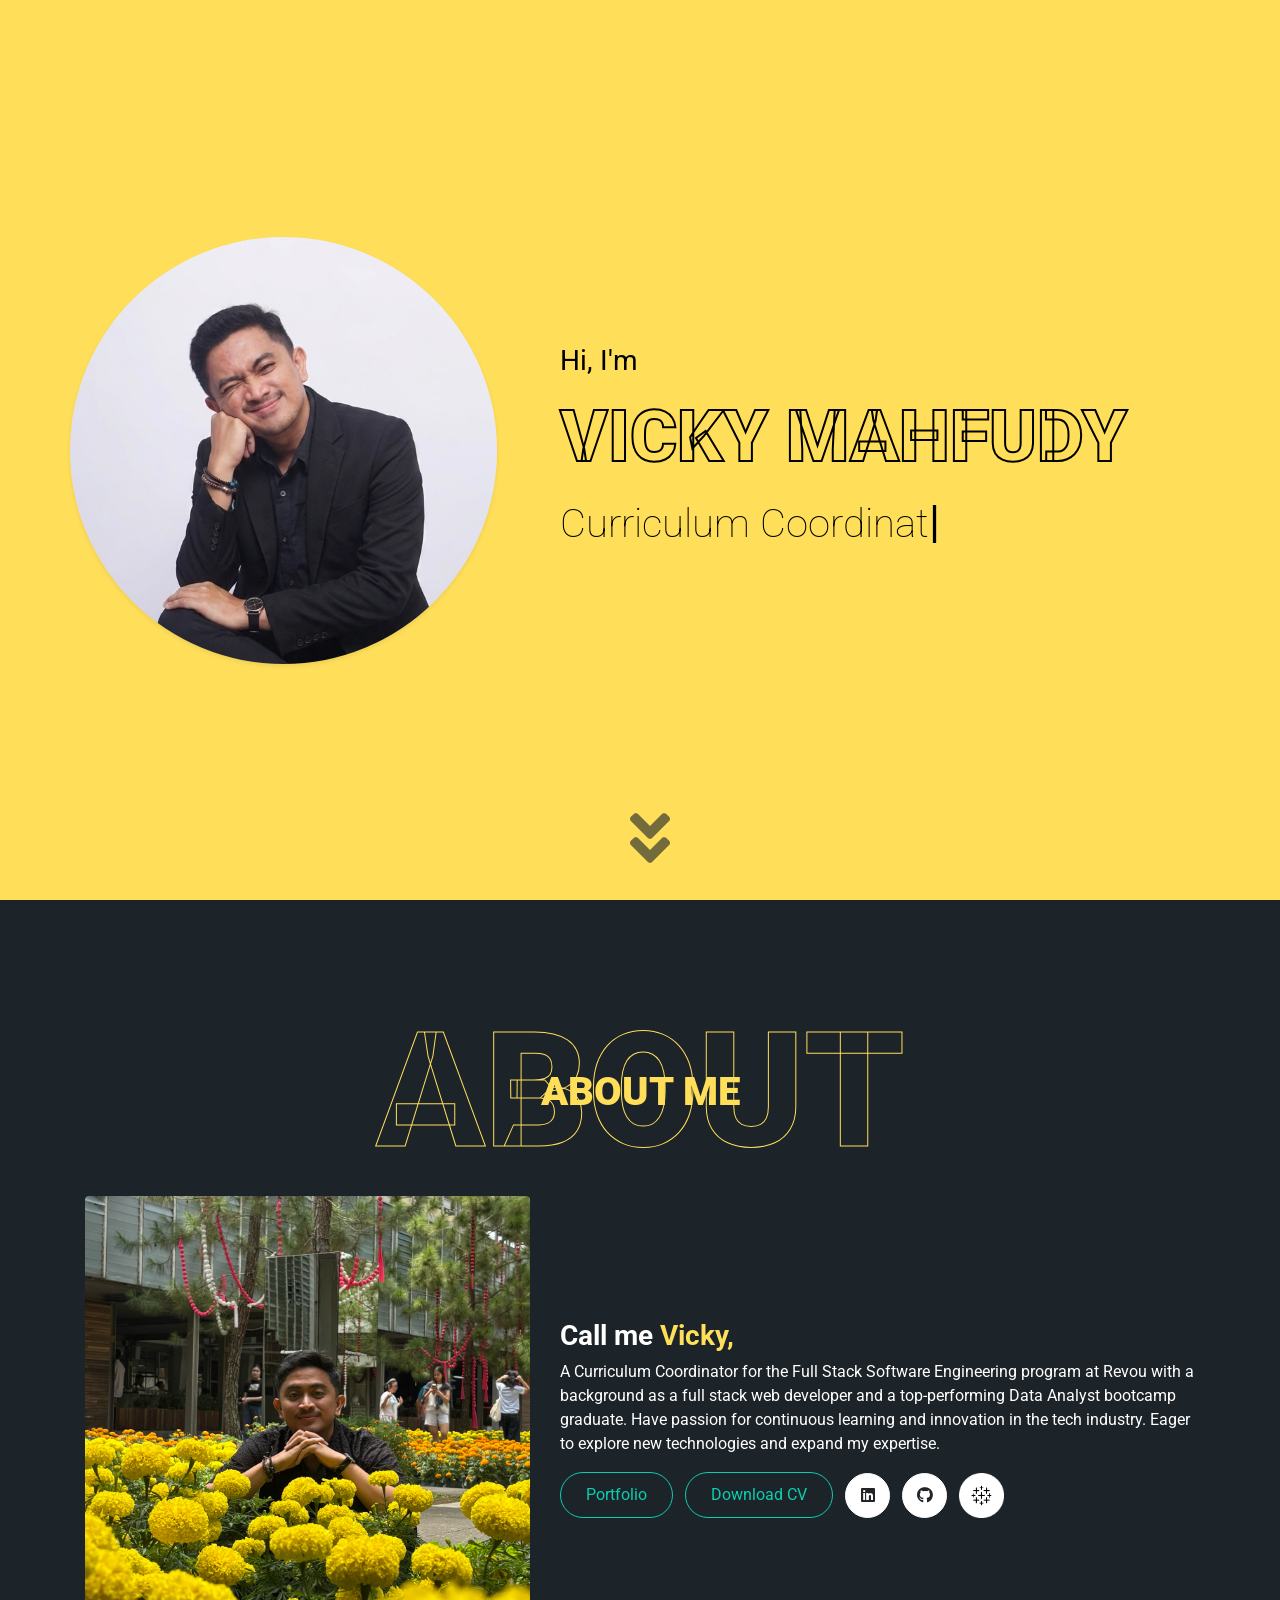
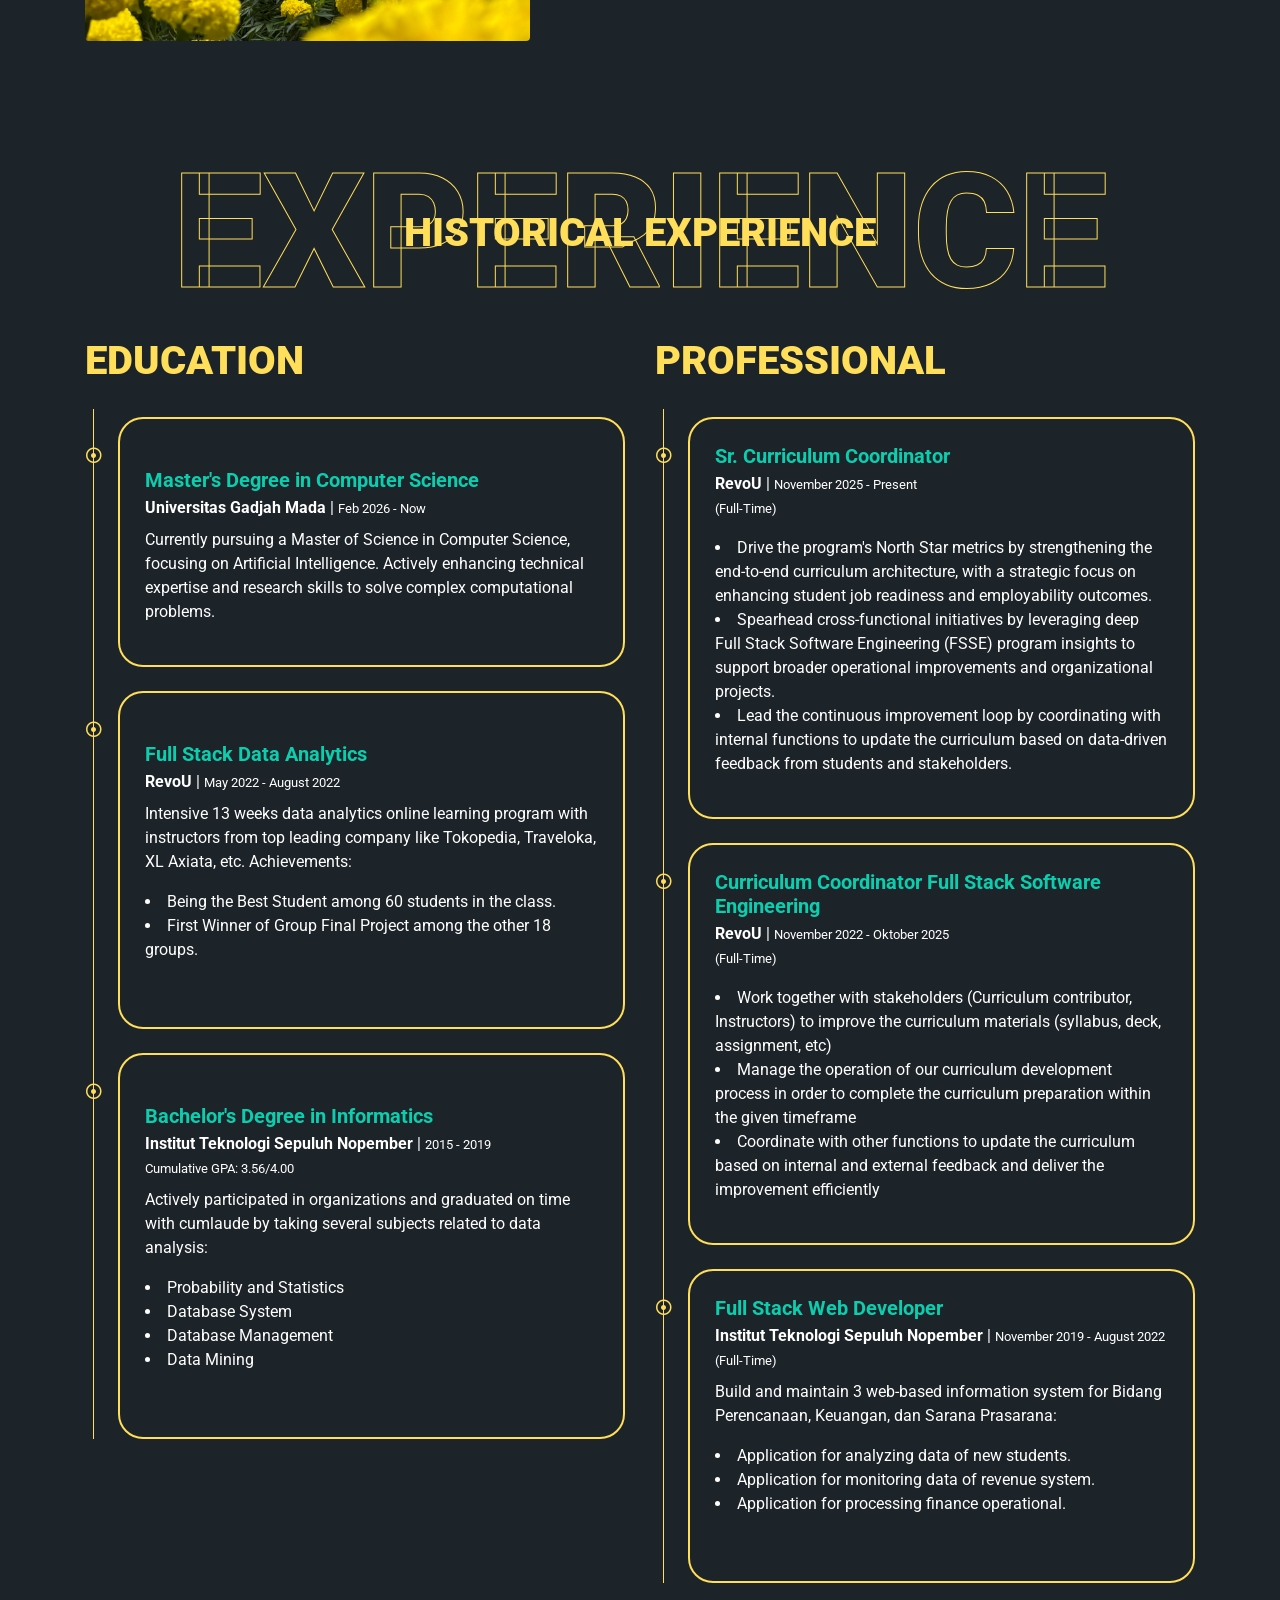
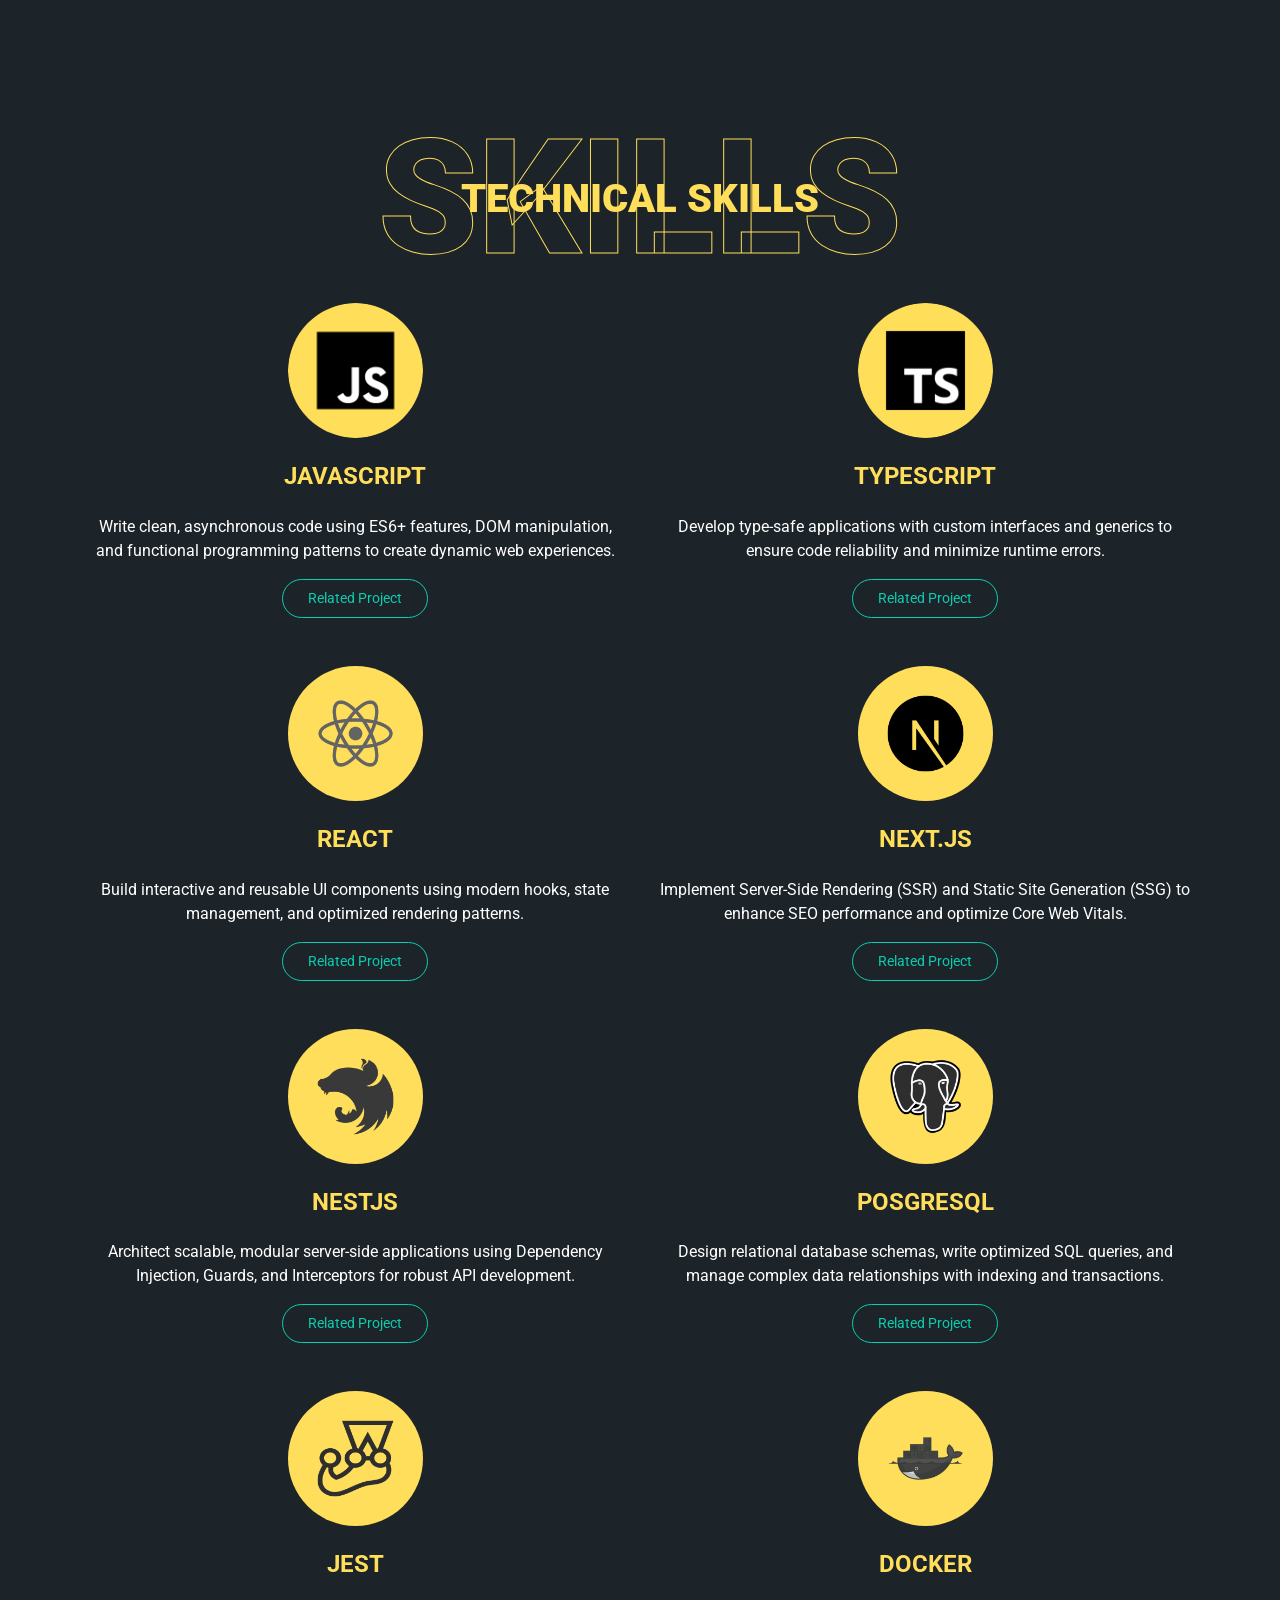
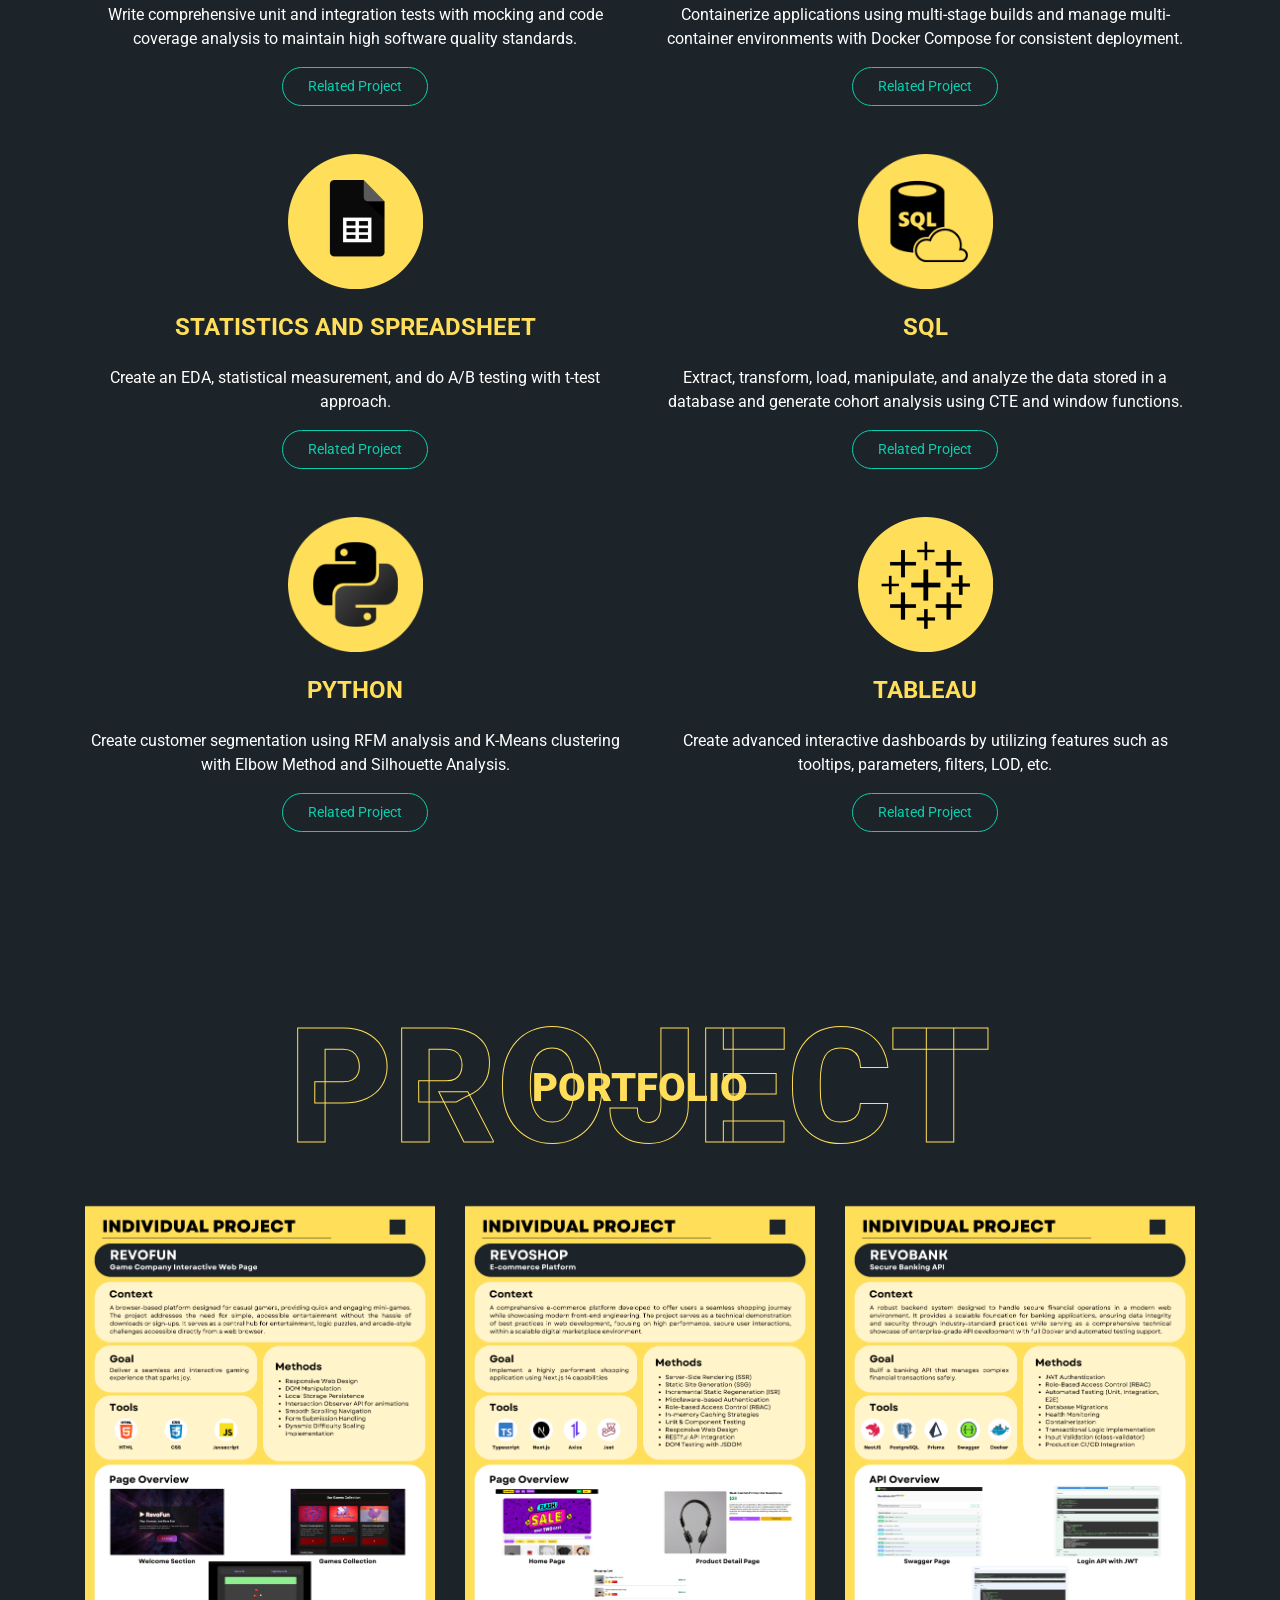
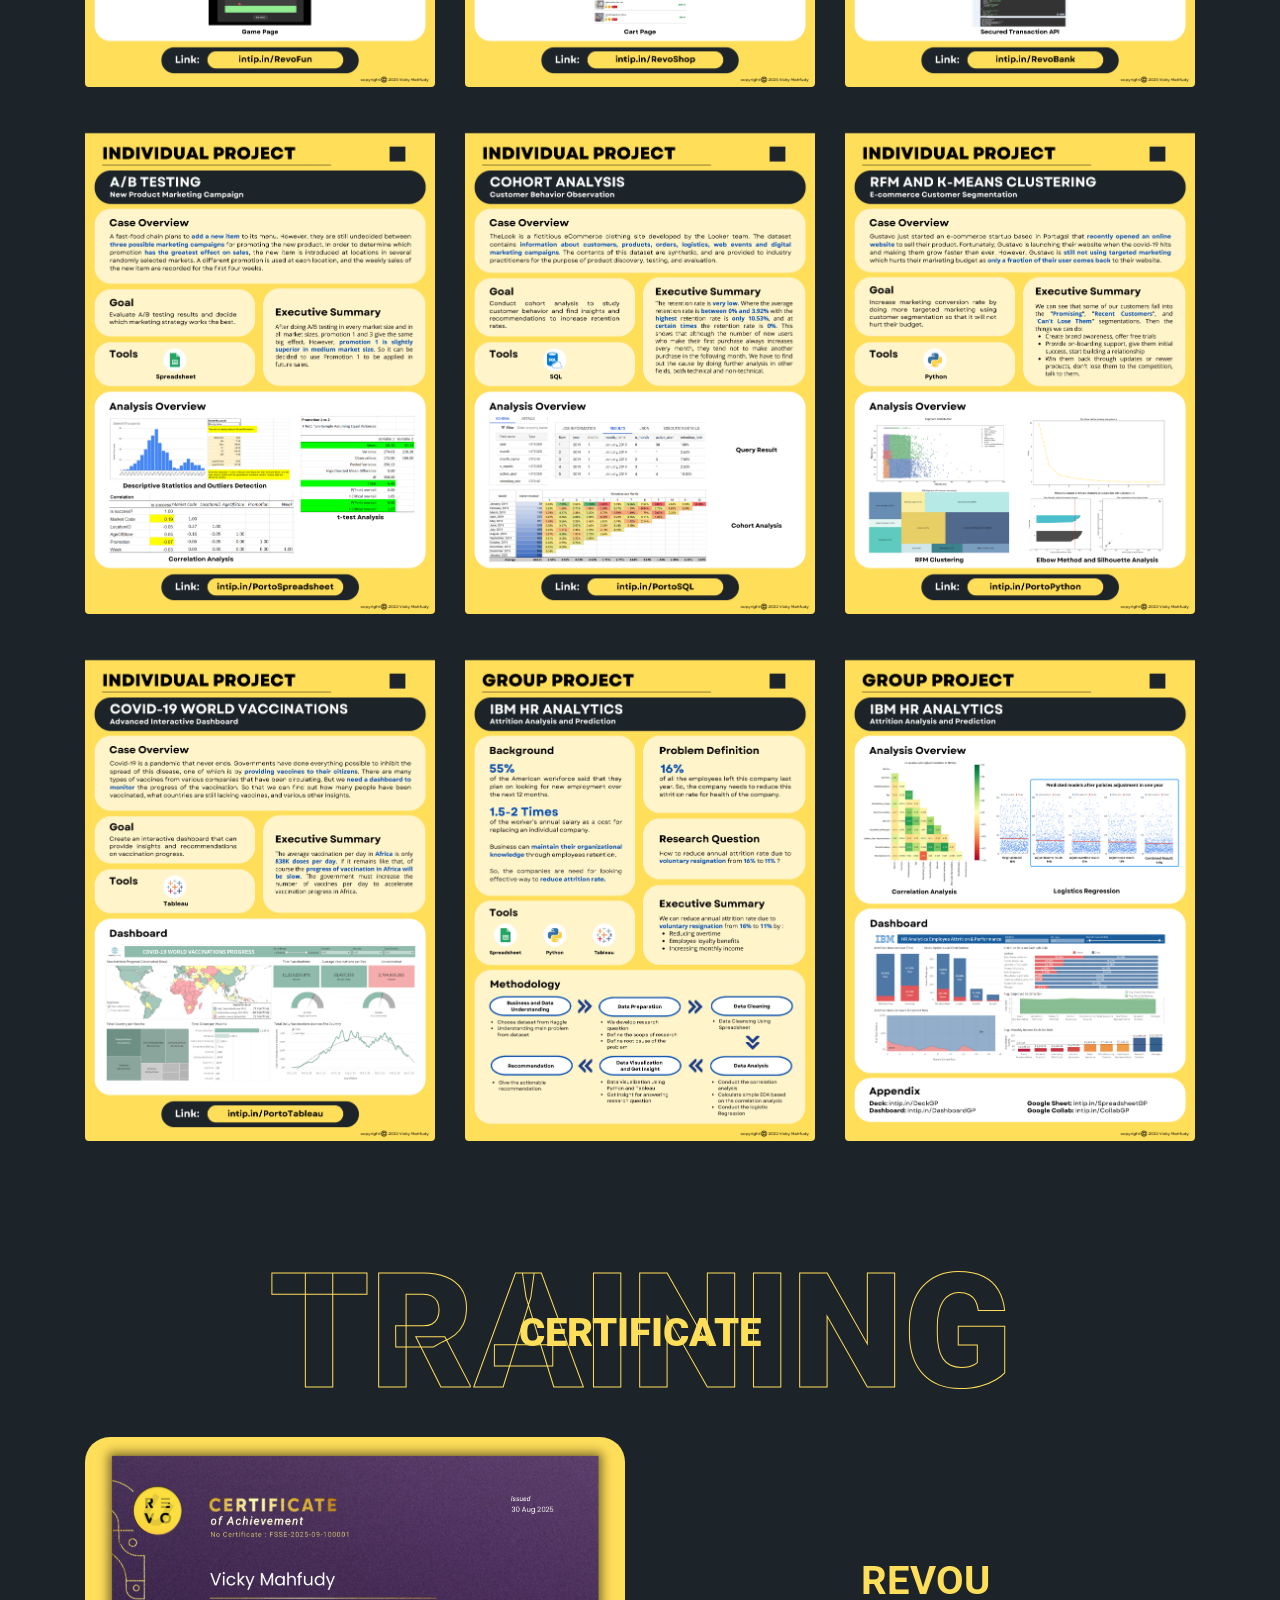
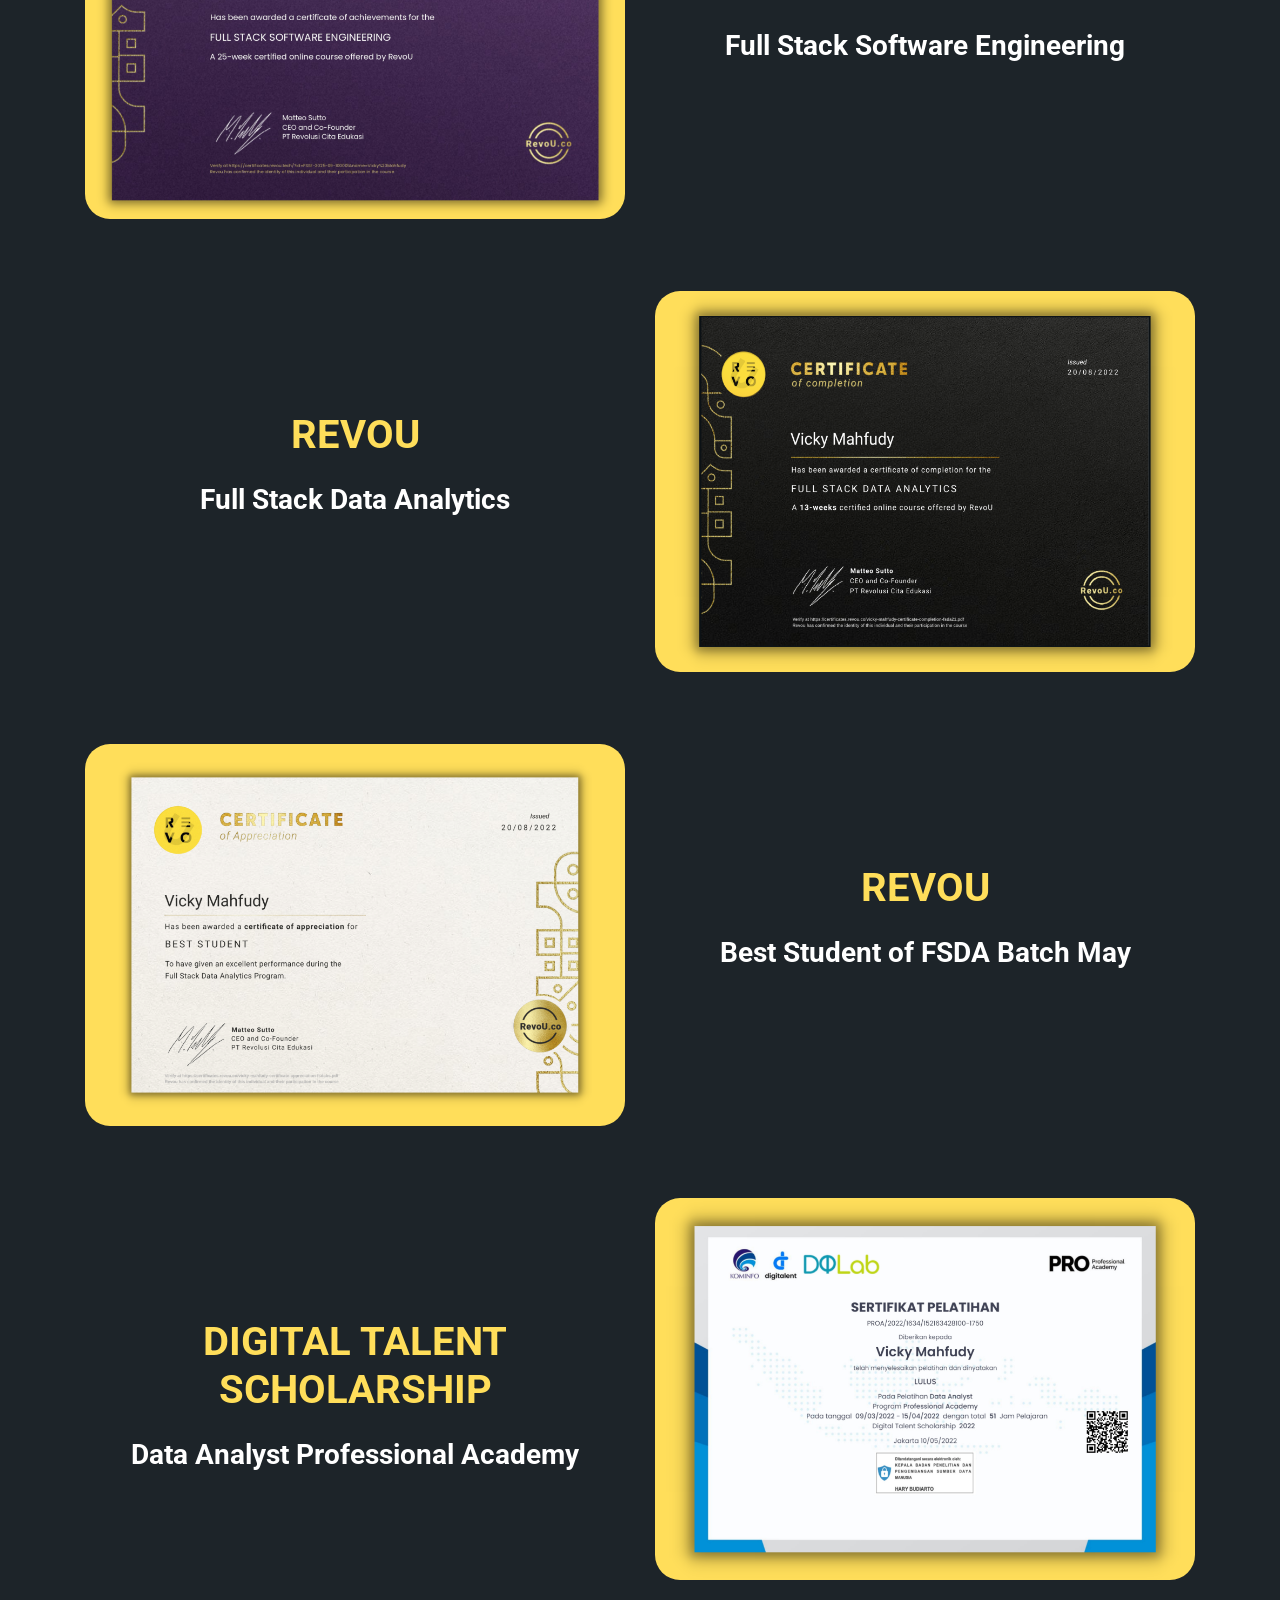
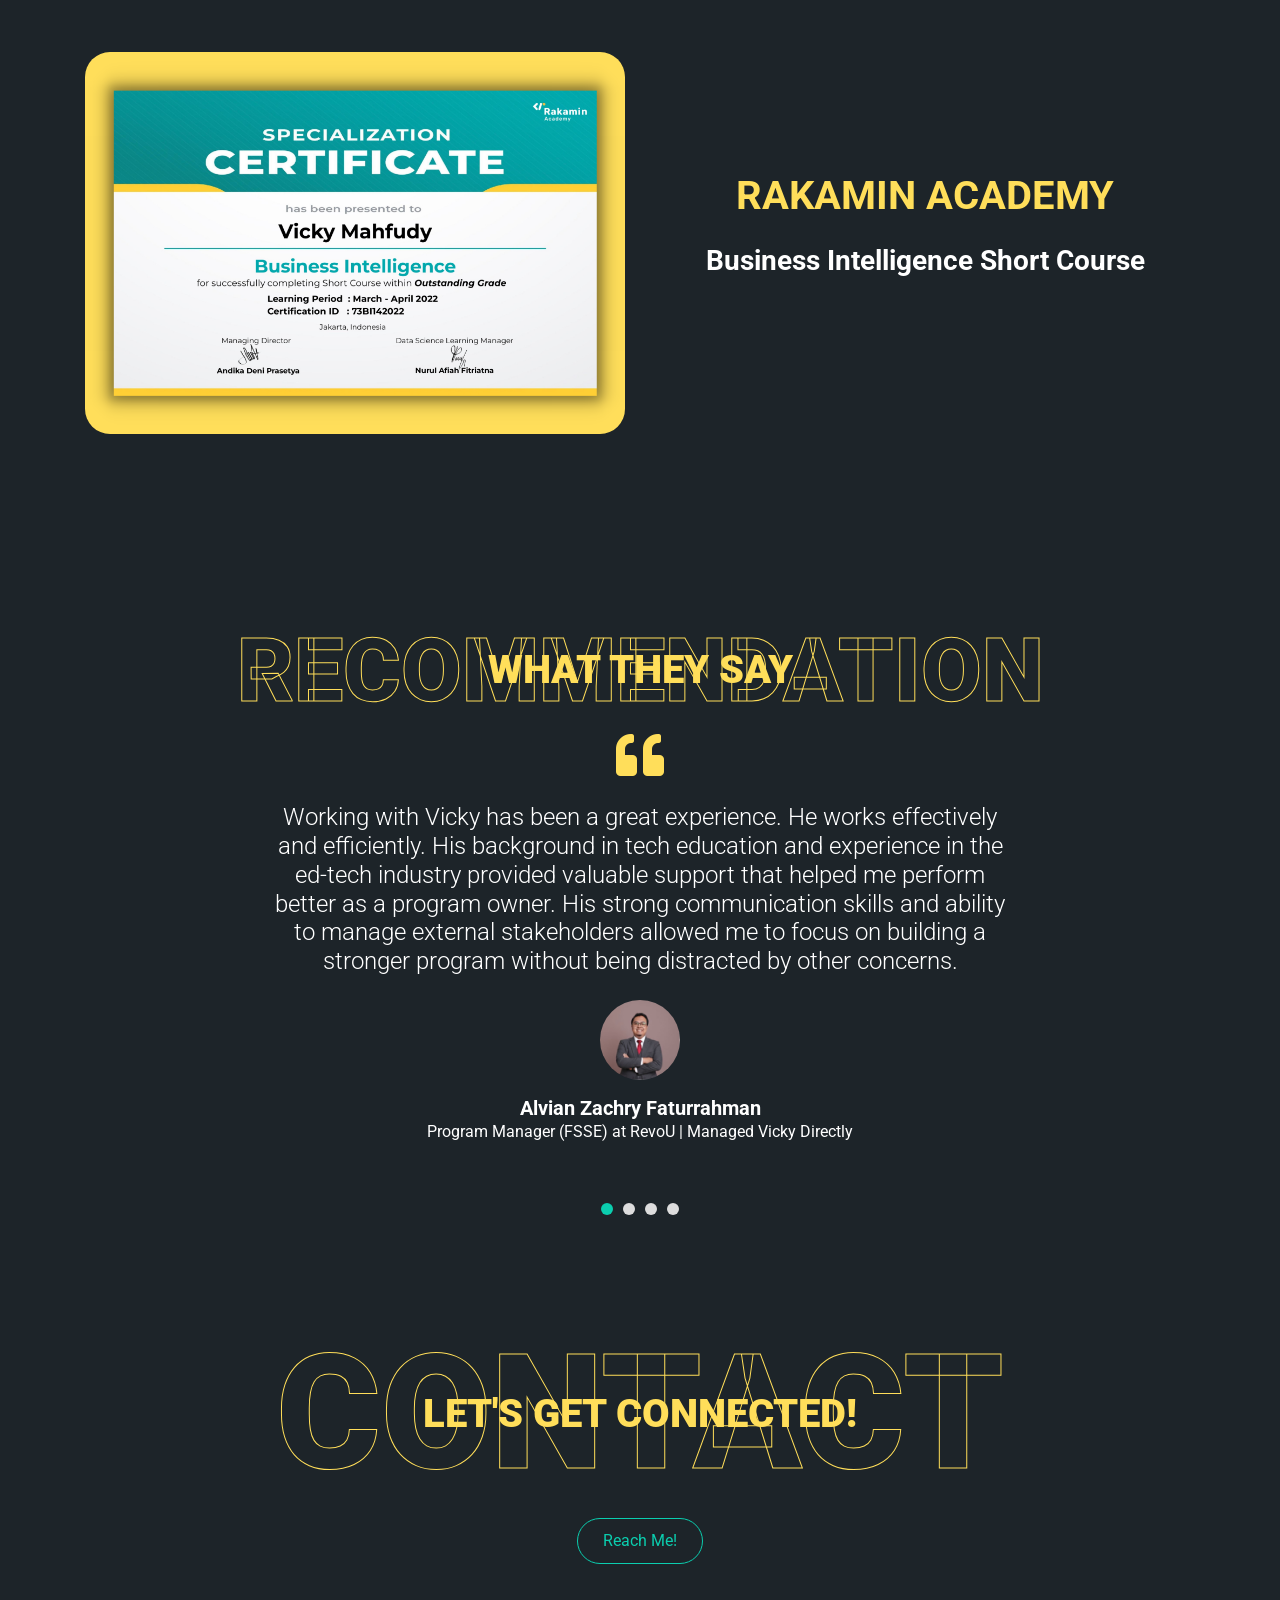
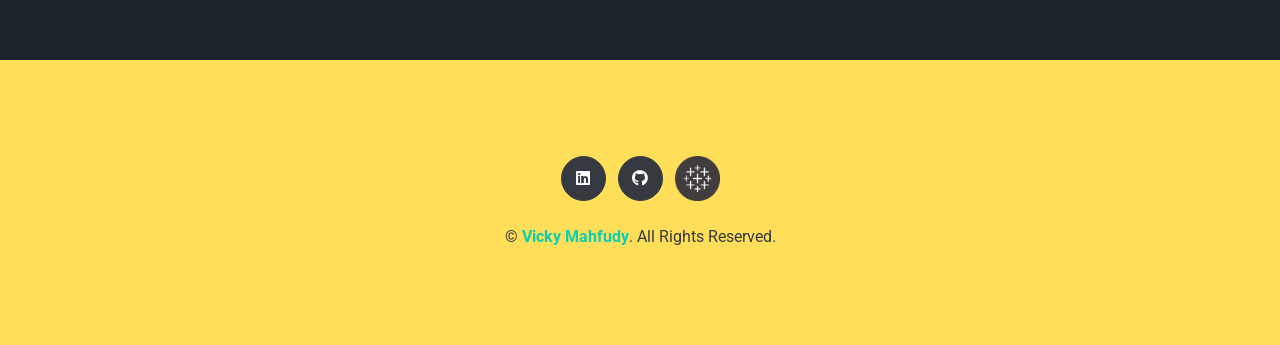
<file: index.html>
<!DOCTYPE html>
<html lang="en">
  <head>
    <meta charset="utf-8" />
    <title>Vicky Mahfudy</title>
    <meta content="width=device-width, initial-scale=1.0" name="viewport" />
    <meta content="Vicky Mahfudy, Curriculum Coordinator, Data Analyst, Software Engineering, Portfolio" name="keywords" />
    <meta content="Vicky Mahfudy - Curriculum Coordinator and Data Analyst Portfolio" name="description" />
    <!-- Open Graph tags for better social media sharing -->
    <meta property="og:title" content="Vicky Mahfudy - Portfolio" />
    <meta property="og:description" content="Curriculum Coordinator and Data Analyst Portfolio" />
    <meta property="og:type" content="website" />
    
    <!-- Favicon -->
    <link href="img/favicon.ico" rel="icon" />

    <!-- Google Web Fonts -->
    <link rel="preconnect" href="https://fonts.gstatic.com" />
    <link
      href="https://fonts.googleapis.com/css2?family=Roboto:wght@300;400;500;700;900&display=swap"
      rel="stylesheet"
    />

    <!-- Font Awesome -->
    <link
      href="https://cdnjs.cloudflare.com/ajax/libs/font-awesome/5.10.0/css/all.min.css"
      rel="stylesheet"
    />

    <!-- Libraries Stylesheet -->
    <link href="lib/owlcarousel/assets/owl.carousel.min.css" rel="stylesheet" />
    <link href="lib/lightbox/css/lightbox.min.css" rel="stylesheet" />

    <!-- Customized Bootstrap Stylesheet -->
    <link href="css/style.css" rel="stylesheet" />
  </head>
  </head>

  <body data-spy="scroll" data-target=".navbar" data-offset="51">
    <!-- Navbar Start -->
    <nav
      style="background-color: #ffde5a"
      class="navbar fixed-top shadow-sm navbar-expand-lg navbar-light py-3 py-lg-0 px-lg-5"
    >
      <a href="index.html" class="navbar-brand ml-lg-3">
        <h1 class="m-0 display-5">
          <span style="color: #1d2429">Vicky</span
          ><span style="color: #0bceaf">Mahfudy</span>
        </h1>
      </a>
      <button
        type="button"
        class="navbar-toggler"
        data-toggle="collapse"
        data-target="#navbarCollapse"
      >
        <span class="navbar-toggler-icon"></span>
      </button>
      <div class="collapse navbar-collapse px-lg-3" id="navbarCollapse">
        <div class="navbar-nav m-auto py-0">
          <a href="#home" class="nav-item nav-link active">Home</a>
          <a href="#about" class="nav-item nav-link">About</a>
          <a href="#experience" class="nav-item nav-link">Expericence</a>
          <a href="#skill" class="nav-item nav-link">Skill</a>
          <a href="#portfolio" class="nav-item nav-link">Portfolio</a>
          <a href="#certificate" class="nav-item nav-link">Certificate</a>
          <a href="#recommendation" class="nav-item nav-link">Recommendation</a>
          <!-- <a href="#blog" class="nav-item nav-link">Blog</a> -->
          <a href="#contact" class="nav-item nav-link">Contact</a>
        </div>
        <a
          href="https://www.linkedin.com/in/vickymahfudy/"
          target="_blank"
          class="btn btn-outline-dark d-none d-lg-block"
          >Hire Me</a
        >
      </div>
    </nav>
    <!-- Navbar End -->

    <!-- Marketing Campaign Start -->
    <div
      class="modal fade videoModal"
      id="marketingcampaign"
      tabindex="-1"
      role="dialog"
      aria-labelledby="exampleModalLabel"
      aria-hidden="true"
    >
      <div class="modal-dialog" role="document">
        <div class="modal-content">
          <div class="modal-body">
            <button
              type="button"
              class="close"
              data-dismiss="modal"
              aria-label="Close"
            >
              <span aria-hidden="true">&times;</span>
            </button>
            <!-- 16:9 aspect ratio -->
            <div class="embed-responsive embed-responsive-16by9">
              <iframe
                loading="lazy"
                style="
                  position: absolute;
                  width: 100%;
                  height: 100%;
                  top: 0;
                  left: 0;
                  border: none;
                  padding: 0;
                  margin: 0;
                "
                src="https:&#x2F;&#x2F;www.canva.com&#x2F;design&#x2F;DAFCiSwRJ_c&#x2F;view?embed"
                allowfullscreen="allowfullscreen"
                allow="fullscreen"
              >
              </iframe>
            </div>
          </div>
        </div>
      </div>
    </div>
    <!-- Marketing Campaign End -->

    <!-- Customer Behavior Start -->
    <div
      class="modal fade videoModal"
      id="customerbehavior"
      tabindex="-1"
      role="dialog"
      aria-labelledby="exampleModalLabel"
      aria-hidden="true"
    >
      <div class="modal-dialog" role="document">
        <div class="modal-content">
          <div class="modal-body">
            <button
              type="button"
              class="close"
              data-dismiss="modal"
              aria-label="Close"
            >
              <span aria-hidden="true">&times;</span>
            </button>
            <!-- 16:9 aspect ratio -->
            <div class="embed-responsive embed-responsive-16by9">
              <iframe
                loading="lazy"
                style="
                  position: absolute;
                  width: 100%;
                  height: 100%;
                  top: 0;
                  left: 0;
                  border: none;
                  padding: 0;
                  margin: 0;
                "
                src="https:&#x2F;&#x2F;www.canva.com&#x2F;design&#x2F;DAFDEdwfSsI&#x2F;view?embed"
                allowfullscreen="allowfullscreen"
                allow="fullscreen"
              >
              </iframe>
            </div>
          </div>
        </div>
      </div>
    </div>
    <!-- Customer Behavior End -->

    <!-- Ecom Customer Segmentation Start -->
    <div
      class="modal fade videoModal"
      id="ecomcustomersegment"
      tabindex="-1"
      role="dialog"
      aria-labelledby="exampleModalLabel"
      aria-hidden="true"
    >
      <div class="modal-dialog" role="document">
        <div class="modal-content">
          <div class="modal-body">
            <button
              type="button"
              class="close"
              data-dismiss="modal"
              aria-label="Close"
            >
              <span aria-hidden="true">&times;</span>
            </button>
            <!-- 16:9 aspect ratio -->
            <div class="embed-responsive embed-responsive-16by9">
              <iframe
                loading="lazy"
                style="
                  position: absolute;
                  width: 100%;
                  height: 100%;
                  top: 0;
                  left: 0;
                  border: none;
                  padding: 0;
                  margin: 0;
                "
                src="https:&#x2F;&#x2F;www.canva.com&#x2F;design&#x2F;DAFGZyQmGDk&#x2F;view?embed"
                allowfullscreen="allowfullscreen"
                allow="fullscreen"
              >
              </iframe>
            </div>
          </div>
        </div>
      </div>
    </div>
    <!-- Ecom Customer Segmentation End -->

    <!-- Covid Vaccine Start -->
    <div
      class="modal fade videoModal"
      id="covidvaccine"
      tabindex="-1"
      role="dialog"
      aria-labelledby="exampleModalLabel"
      aria-hidden="true"
    >
      <div class="modal-dialog" role="document">
        <div class="modal-content">
          <div class="modal-body">
            <button
              type="button"
              class="close"
              data-dismiss="modal"
              aria-label="Close"
            >
              <span aria-hidden="true">&times;</span>
            </button>
            <!-- 16:9 aspect ratio -->
            <div class="embed-responsive embed-responsive-16by9">
              <iframe
                loading="lazy"
                style="
                  position: absolute;
                  width: 100%;
                  height: 100%;
                  top: 0;
                  left: 0;
                  border: none;
                  padding: 0;
                  margin: 0;
                "
                src="https:&#x2F;&#x2F;www.canva.com&#x2F;design&#x2F;DAFIarn_y30&#x2F;view?embed"
                allowfullscreen="allowfullscreen"
                allow="fullscreen"
              >
              </iframe>
            </div>
          </div>
        </div>
      </div>
    </div>
    <!-- Covid Vaccine End -->

    <!-- IBM Start -->
    <div
      class="modal fade videoModal"
      id="ibm"
      tabindex="-1"
      role="dialog"
      aria-labelledby="exampleModalLabel"
      aria-hidden="true"
    >
      <div class="modal-dialog" role="document">
        <div class="modal-content">
          <div class="modal-body">
            <button
              type="button"
              class="close"
              data-dismiss="modal"
              aria-label="Close"
            >
              <span aria-hidden="true">&times;</span>
            </button>
            <!-- 16:9 aspect ratio -->
            <div class="embed-responsive embed-responsive-16by9">
              <iframe
                loading="lazy"
                style="
                  position: absolute;
                  width: 100%;
                  height: 100%;
                  top: 0;
                  left: 0;
                  border: none;
                  padding: 0;
                  margin: 0;
                "
                src="https:&#x2F;&#x2F;www.canva.com&#x2F;design&#x2F;DAFHNinriHM&#x2F;view?embed"
                allowfullscreen="allowfullscreen"
                allow="fullscreen"
              >
              </iframe>
            </div>
          </div>
        </div>
      </div>
    </div>
    <!-- IBM End -->

    <!-- Header Start -->
    <div
      class="container-fluid bg-primary d-flex align-items-center mb-5 py-5"
      id="home"
      style="min-height: 100vh"
    >
      <div class="container">
        <div class="row align-items-center">
          <div
            class="col-lg-5 px-5 pl-lg-0 pb-5 pb-lg-0 animation-element left"
          >
            <img
              class="img-fluid w-100 rounded-circle shadow-sm"
              src="img/profile.png"
              alt=""
            />
          </div>
          <div class="col-lg-7 text-center text-lg-left animation-element down">
            <h3
              style="color: #000000"
              class="text-black font-weight-normal mb-3"
            >
              Hi, I'm
            </h3>
            <h1
              class="display-3 text-uppercase text-primary mb-2"
              style="-webkit-text-stroke: 2px #000000"
            >
              Vicky Mahfudy
            </h1>
            <h1
              style="color: #000000"
              class="typed-text-output d-inline font-weight-lighter text-black"
            ></h1>
            <div class="typed-text d-none">
              Curriculum Coordinator, Web Developer, Data Analyst, Business Intelligence
              Analyst, Data Visualization Specialist
            </div>
            <!-- <div
              class="d-flex align-items-center justify-content-center justify-content-lg-start pt-5"
            >
              <a
                href="resource/CV_Vicky Mahfudy.pdf"
                class="btn btn-outline-light mr-5"
                >Download CV</a
              >
            </div> -->
          </div>
        </div>
      </div>
    </div>
    <!-- Header End -->

    <!-- About Start -->
    <div class="container-fluid py-5" id="about">
      <div class="container">
        <div
          class="position-relative d-flex align-items-center justify-content-center animation-element up"
        >
          <h1
            class="display-1 text-uppercase text-black"
            style="-webkit-text-stroke: 1px #ffde5a; color: #1d2429"
          >
            About
          </h1>
          <h1 class="position-absolute text-uppercase text-primary">
            About Me
          </h1>
        </div>
        <div class="row align-items-center animation-element left">
          <div class="col-lg-5 pb-4 pb-lg-0">
            <img
              class="img-fluid rounded w-100"
              src="img/profile-2.png"
              alt=""
            />
          </div>
          <div class="col-lg-7">
            <div class="animation-element left">
              <h3>
                Call me <span style="color: #ffde5a" class="mb-4">Vicky,</span>
              </h3>
              <p>
                A Curriculum Coordinator for the Full Stack Software Engineering
                program at Revou with a background as a full stack web developer
                and a top-performing Data Analyst bootcamp graduate. Have
                passion for continuous learning and innovation in the tech
                industry. Eager to explore new technologies and expand my
                expertise.
              </p>
            </div>
            <!-- <div class="row mb-3">
              <div class="col-sm-4 py-2">
                <a href="img/tableau-color.png" class="btn btn-outline-warning"
                  ><img
                    style="width: 25%"
                    class="img-fluid"
                    src="img/tableau-color.png"
                    alt=""
                /></a>
              </div>
              <div class="col-sm-4 py-2">
                <a href="img/tableau-color.png" class="btn btn-outline-warning"
                  ><img
                    style="width: 25%"
                    class="img-fluid"
                    src="img/github.png"
                    alt=""
                /></a>
              </div>
              <div class="col-sm-4 py-2">
                <a href="img/tableau-color.png" class="btn btn-outline-warning"
                  ><img
                    style="width: 25%"
                    class="img-fluid"
                    src="img/tableau-color.png"
                    alt=""
                /></a>
              </div>
            </div> -->
            <div class="navbar-nav m-auto py-0">
              <div class="desktop-display animation-element left">
                <a href="#portfolio" class="btn btn-outline-primary"
                  >Portfolio</a
                >&nbsp;&nbsp;
                <a
                  href="resource/CV_Vicky Mahfudy.pdf"
                  class="btn btn-outline-primary"
                  target="_blank"
                  >Download CV</a
                >&nbsp;&nbsp;
                <a
                  class="btn btn-light btn-social mr-2"
                  href="https://www.linkedin.com/in/vickymahfudy/"
                  target="_blank"
                  ><i class="fab fa-linkedin"></i
                ></a>
                <a
                  class="btn btn-light btn-social mr-2"
                  href="https://github.com/vickymahfudy"
                  target="_blank"
                  ><i class="fab fa-github"></i
                ></a>
                <a
                  href="https://public.tableau.com/app/profile/vicky.mahfudy"
                  target="_blank"
                  ><img
                    style="width: 45px"
                    class="img-fluid rounded"
                    src="img/tableau-bw.png"
                    alt=""
                /></a>
              </div>
              <div class="mobile-display">
                <div class="animation-element left">
                  <a href="#portfolio" class="btn btn-outline-primary"
                    >Portfolio</a
                  >&nbsp;&nbsp;
                  <a
                    href="resource/CV_Vicky Mahfudy.pdf"
                    class="btn btn-outline-primary"
                    target="_blank"
                    >Download CV</a
                  >&nbsp;&nbsp;<br /><br />
                </div>
                <div class="animation-element left">
                  <a
                    class="btn btn-light btn-social mr-2"
                    href="https://www.linkedin.com/in/vickymahfudy/"
                    target="_blank"
                    ><i class="fab fa-linkedin"></i
                  ></a>
                  <a
                    class="btn btn-light btn-social mr-2"
                    href="https://github.com/vickymahfudy"
                    target="_blank"
                    ><i class="fab fa-github"></i
                  ></a>
                  <a
                    href="https://public.tableau.com/app/profile/vicky.mahfudy"
                    target="_blank"
                    ><img
                      style="width: 45px"
                      class="img-fluid rounded"
                      src="img/tableau-bw.png"
                      alt=""
                  /></a>
                </div>
              </div>
            </div>
            <!-- <a href="" class="btn btn-outline-primary">Learn More</a> -->
          </div>
        </div>
      </div>
    </div>
    <!-- About End -->

    <!-- Experience Start -->
    <div class="container-fluid py-5" id="experience">
      <div class="container">
        <div
          class="position-relative d-flex align-items-center justify-content-center animation-element down"
        >
          <h1
            class="display-1 text-uppercase text-black"
            style="-webkit-text-stroke: 1px #ffde5a; color: #1d2429"
          >
            Experience
          </h1>
          <h1 class="position-absolute text-uppercase text-primary">
            Historical Experience
          </h1>
        </div>
        <div class="row">
          <div class="col-lg-6">
            <h1 class="mb-4 animation-element left one" style="color: #ffde5a">
              EDUCATION
            </h1>
            <div class="border-left border-primary pt-2 pl-4 ml-2">
              <div class="position-relative mb-4">
                <i
                  class="far fa-dot-circle text-primary position-absolute animation-element up"
                  style="top: 30px; left: -32px"
                ></i>
                <div
                  style="padding: 25px; border: 2px solid #ffde5a"
                  class="certificates animation-element down"
                >
                  <br />
                  <h5 class="font-weight-bold mb-1" style="color: #0bceaf">
                    Master's Degree in Computer Science
                  </h5>
                  <p class="mb-2">
                    <strong>Universitas Gadjah Mada</strong> |
                    <small>Feb 2026 - Now</small>
                  </p>
                  <p>
                    Currently pursuing a Master of Science in Computer Science, focusing on Artificial Intelligence. 
                    Actively enhancing technical expertise and research skills to solve complex computational problems.
                    <br />
                  </p>
                </div>
              </div>
              <div class="position-relative mb-4">
                <i
                  class="far fa-dot-circle text-primary position-absolute animation-element up"
                  style="top: 30px; left: -32px"
                ></i>
                <div
                  style="padding: 25px; border: 2px solid #ffde5a"
                  class="certificates animation-element down"
                >
                  <br />
                  <h5 class="font-weight-bold mb-1" style="color: #0bceaf">
                    Full Stack Data Analytics
                  </h5>
                  <p class="mb-2">
                    <strong>RevoU</strong> |
                    <small>May 2022 - August 2022</small>
                  </p>
                  <p>
                    Intensive 13 weeks data analytics online learning program
                    with instructors from top leading company like Tokopedia,
                    Traveloka, XL Axiata, etc. Achievements:
                    <li>
                      Being the Best Student among 60 students in the class.
                    </li>
                    <li>
                      First Winner of Group Final Project among the other 18
                      groups.
                    </li>
                    <br />
                  </p>
                </div>
              </div>
              <div class="position-relative mb-4">
                <i
                  class="far fa-dot-circle text-primary position-absolute animation-element up"
                  style="top: 30px; left: -32px"
                ></i>
                <div
                  style="padding: 25px; border: 2px solid #ffde5a"
                  class="certificates animation-element down"
                >
                  <br />
                  <h5 class="font-weight-bold mb-1" style="color: #0bceaf">
                    Bachelor's Degree in Informatics
                  </h5>
                  <p class="mb-2">
                    <strong>Institut Teknologi Sepuluh Nopember</strong> |
                    <small>2015 - 2019</small><br /><small
                      >Cumulative GPA: 3.56/4.00</small
                    >
                  </p>
                  <p>
                    Actively participated in organizations and graduated on time
                    with cumlaude by taking several subjects related to data
                    analysis:
                    <li>Probability and Statistics</li>
                    <li>Database System</li>
                    <li>Database Management</li>
                    <li>Data Mining</li>
                    <br />
                  </p>
                </div>
              </div>
            </div>
          </div>
          <div class="col-lg-6">
            <h1 class="mb-4 animation-element left four" style="color: #ffde5a">
              PROFESSIONAL
            </h1>
            <div class="border-left border-primary pt-2 pl-4 ml-2">
              <div class="position-relative mb-4">
                <i
                  class="far fa-dot-circle text-primary position-absolute animation-element up"
                  style="top: 30px; left: -32px"
                ></i>
                <div
                  style="padding: 25px; border: 2px solid #ffde5a"
                  class="certificates animation-element down"
                >
                  <h5 class="font-weight-bold mb-1" style="color: #0bceaf">
                    Sr. Curriculum Coordinator
                  </h5>
                  <p class="mb-2">
                    <strong>RevoU</strong> |
                    <small>November 2025 - Present</small><br />
                    <small>(Full-Time)</small>
                  </p>
                  <p>
                    <li>
                      Drive the program's North Star metrics by strengthening the end-to-end curriculum architecture, 
                      with a strategic focus on enhancing student job readiness and employability outcomes.
                    </li>
                    <li>
                      Spearhead cross-functional initiatives by leveraging deep Full Stack Software Engineering (FSSE) 
                      program insights to support broader operational improvements and organizational projects.
                    </li>
                    <li>
                      Lead the continuous improvement loop by coordinating with internal functions to update 
                      the curriculum based on data-driven feedback from students and stakeholders.
                    </li>
                  </p>
                </div>
              </div>
              <div class="position-relative mb-4">
                <i
                  class="far fa-dot-circle text-primary position-absolute animation-element up"
                  style="top: 30px; left: -32px"
                ></i>
                <div
                  style="padding: 25px; border: 2px solid #ffde5a"
                  class="certificates animation-element down"
                >
                  <h5 class="font-weight-bold mb-1" style="color: #0bceaf">
                    Curriculum Coordinator Full Stack Software Engineering
                  </h5>
                  <p class="mb-2">
                    <strong>RevoU</strong> |
                    <small>November 2022 - Oktober 2025</small><br />
                    <small>(Full-Time)</small>
                  </p>
                  <p>
                    <li>
                      Work together with stakeholders (Curriculum contributor,
                      Instructors) to improve the curriculum materials
                      (syllabus, deck, assignment, etc)
                    </li>
                    <li>
                      Manage the operation of our curriculum development process
                      in order to complete the curriculum preparation within the
                      given timeframe
                    </li>
                    <li>
                      Coordinate with other functions to update the curriculum
                      based on internal and external feedback and deliver the
                      improvement efficiently
                    </li>
                  </p>
                </div>
              </div>
              <!-- <div class="position-relative mb-4">
                <i
                  class="far fa-dot-circle text-primary position-absolute animation-element up"
                  style="top: 30px; left: -32px"
                ></i>
                <div
                  style="padding: 25px; border: 2px solid #ffde5a"
                  class="certificates animation-element down"
                >
                  <h5 class="font-weight-bold mb-1" style="color: #0bceaf">
                    Team Lead Full Stack Data Analytics
                  </h5>
                  <p class="mb-2">
                    <strong>RevoU</strong> |
                    <small>August 2022 - December 2022</small><br />
                    <small>(Part-Time)</small>
                  </p>
                  <p>
                    <li>
                      Assist instructors in teaching students about data
                      analytics and tools required by Data Analyst
                    </li>
                    <li>
                      Assisting the group of 12 students in understanding the
                      materials of the Data Analytics process during the
                      lecture.
                    </li>
                    <li>
                      Grading and reporting the student's attendance and their
                      assignments.
                    </li>
                  </p>
                </div>
              </div> -->
              <div class="position-relative mb-4">
                <i
                  class="far fa-dot-circle text-primary position-absolute animation-element up"
                  style="top: 30px; left: -32px"
                ></i>
                <div
                  style="padding: 25px; border: 2px solid #ffde5a"
                  class="certificates animation-element down"
                >
                  <h5 class="font-weight-bold mb-1" style="color: #0bceaf">
                    Full Stack Web Developer
                  </h5>
                  <p class="mb-2">
                    <strong>Institut Teknologi Sepuluh Nopember</strong> |
                    <small>November 2019 - August 2022</small><br />
                    <small>(Full-Time)</small>
                  </p>
                  <p>
                    Build and maintain 3 web-based information system for Bidang
                    Perencanaan, Keuangan, dan Sarana Prasarana:
                    <li>Application for analyzing data of new students.</li>
                    <li>Application for monitoring data of revenue system.</li>
                    <li>Application for processing finance operational.</li>
                    <br />
                  </p>
                </div>
              </div>
            </div>
          </div>
        </div>
      </div>
    </div>
    <!-- Experience End -->

    <!-- Skill Start -->
    <div class="container-fluid py-5" id="skill">
      <div class="container">
        <div
          class="position-relative d-flex align-items-center justify-content-center animation-element down"
        >
          <h1
            class="display-1 text-uppercase text-black"
            style="-webkit-text-stroke: 1px #ffde5a; color: #1d2429"
          >
            Skills
          </h1>
          <h1 class="position-absolute text-uppercase text-primary">
            Technical Skills
          </h1>
        </div>
        <div class="row pb-3">
          <div
            class="col-lg-6 col-md-6 text-center mb-5 animation-element right"
          >
            <!-- <div
              style="padding: 25px; border: 2px solid #ffde5a"
              class="certificates"
            > -->
            <div class="d-flex align-items-center justify-content-center mb-4">
              <img
                class="img-fluid rounded-circle w-25"
                src="img/javascript.png"
                alt=""
              />
            </div>
            <div class="d-flex align-items-center justify-content-center mb-4">
              <h4 class="font-weight-bold m-0 text-primary">
                JAVASCRIPT
              </h4>
            </div>
            <p>
              Write clean, asynchronous code using ES6+ features, DOM manipulation, and functional programming patterns to create dynamic web experiences.
            </p>
            <!-- <br /> -->
            <a
              class="btn btn-sm btn-outline-primary py-2"
              href="img/revofun.png"
              data-lightbox="portfoliojavascript"
              >Related Project</a
            >
            <!-- </div> -->
          </div>
          <div
            class="col-lg-6 col-md-6 text-center mb-5 animation-element left"
          >
            <!-- <div
              style="padding: 25px; border: 2px solid #ffde5a"
              class="certificates"
            > -->
            <div class="d-flex align-items-center justify-content-center mb-4">
              <img class="img-fluid rounded-circle w-25" src="img/typescript.png" alt="" />
            </div>
            <div class="d-flex align-items-center justify-content-center mb-4">
              <h4 class="font-weight-bold m-0 text-primary">TYPESCRIPT</h4>
            </div>
            <p>
              Develop type-safe applications with custom interfaces and generics to ensure code reliability and minimize runtime errors.
            </p>
            <a
              class="btn btn-sm btn-outline-primary py-2"
              href="img/revoshop.png"
              data-lightbox="portfoliojavascript"
              >Related Project</a
            >
            <!-- </div> -->
          </div>
          <div
            class="col-lg-6 col-md-6 text-center mb-5 animation-element right"
          >
            <!-- <div
              style="padding: 25px; border: 2px solid #ffde5a"
              class="certificates"
            > -->
            <div class="d-flex align-items-center justify-content-center mb-4">
              <img
                class="img-fluid rounded-circle w-25"
                src="img/react.png"
                alt=""
              />
            </div>
            <div class="d-flex align-items-center justify-content-center mb-4">
              <h4 class="font-weight-bold m-0 text-primary">
                REACT
              </h4>
            </div>
            <p>
              Build interactive and reusable UI components using modern hooks, state management, and optimized rendering patterns.
            </p>
            <!-- <br /> -->
            <a
              class="btn btn-sm btn-outline-primary py-2"
              href="img/revoshop.png"
              data-lightbox="portfoliojavascript"
              >Related Project</a
            >
            <!-- </div> -->
          </div>
          <div
            class="col-lg-6 col-md-6 text-center mb-5 animation-element left"
          >
            <!-- <div
              style="padding: 25px; border: 2px solid #ffde5a"
              class="certificates"
            > -->
            <div class="d-flex align-items-center justify-content-center mb-4">
              <img
                class="img-fluid rounded-circle w-25"
                src="img/nextjs.png"
                alt=""
              />
            </div>
            <div class="d-flex align-items-center justify-content-center mb-4">
              <h4 class="font-weight-bold m-0 text-primary">
                NEXT.JS
              </h4>
            </div>
            <p>
              Implement Server-Side Rendering (SSR) and Static Site Generation (SSG) to enhance SEO performance and optimize Core Web Vitals.
            </p>
            <!-- <br /> -->
            <a
              class="btn btn-sm btn-outline-primary py-2"
              href="img/revoshop.png"
              data-lightbox="portfoliojavascript"
              >Related Project</a
            >
            <!-- </div> -->
          </div>
          <div
            class="col-lg-6 col-md-6 text-center mb-5 animation-element right"
          >
            <!-- <div
              style="padding: 25px; border: 2px solid #ffde5a"
              class="certificates"
            > -->
            <div class="d-flex align-items-center justify-content-center mb-4">
              <img
                class="img-fluid rounded-circle w-25"
                src="img/nestjs.png"
                alt=""
              />
            </div>
            <div class="d-flex align-items-center justify-content-center mb-4">
              <h4 class="font-weight-bold m-0 text-primary">
                NESTJS
              </h4>
            </div>
            <p>
              Architect scalable, modular server-side applications using Dependency Injection, Guards, and Interceptors for robust API development.
            </p>
            <!-- <br /> -->
            <a
              class="btn btn-sm btn-outline-primary py-2"
              href="img/revobank.png"
              data-lightbox="portfoliojavascript"
              >Related Project</a
            >
            <!-- </div> -->
          </div>
          <div
            class="col-lg-6 col-md-6 text-center mb-5 animation-element left"
          >
            <!-- <div
              style="padding: 25px; border: 2px solid #ffde5a"
              class="certificates"
            > -->
            <div class="d-flex align-items-center justify-content-center mb-4">
              <img
                class="img-fluid rounded-circle w-25"
                src="img/postgresql.png"
                alt=""
              />
            </div>
            <div class="d-flex align-items-center justify-content-center mb-4">
              <h4 class="font-weight-bold m-0 text-primary">
                POSGRESQL
              </h4>
            </div>
            <p>
              Design relational database schemas, write optimized SQL queries, and manage complex data relationships with indexing and transactions.
            </p>
            <!-- <br /> -->
            <a
              class="btn btn-sm btn-outline-primary py-2"
              href="img/revobank.png"
              data-lightbox="portfoliojavascript"
              >Related Project</a
            >
            <!-- </div> -->
          </div>
          <div
            class="col-lg-6 col-md-6 text-center mb-5 animation-element right"
          >
            <!-- <div
              style="padding: 25px; border: 2px solid #ffde5a"
              class="certificates"
            > -->
            <div class="d-flex align-items-center justify-content-center mb-4">
              <img
                class="img-fluid rounded-circle w-25"
                src="img/jest.png"
                alt=""
              />
            </div>
            <div class="d-flex align-items-center justify-content-center mb-4">
              <h4 class="font-weight-bold m-0 text-primary">
                JEST
              </h4>
            </div>
            <p>
              Write comprehensive unit and integration tests with mocking and code coverage analysis to maintain high software quality standards.
            </p>
            <!-- <br /> -->
            <a
              class="btn btn-sm btn-outline-primary py-2"
              href="img/revobank.png"
              data-lightbox="portfoliojavascript"
              >Related Project</a
            >
            <!-- </div> -->
          </div>
          <div
            class="col-lg-6 col-md-6 text-center mb-5 animation-element left"
          >
            <!-- <div
              style="padding: 25px; border: 2px solid #ffde5a"
              class="certificates"
            > -->
            <div class="d-flex align-items-center justify-content-center mb-4">
              <img
                class="img-fluid rounded-circle w-25"
                src="img/docker.png"
                alt=""
              />
            </div>
            <div class="d-flex align-items-center justify-content-center mb-4">
              <h4 class="font-weight-bold m-0 text-primary">
                DOCKER
              </h4>
            </div>
            <p>
              Containerize applications using multi-stage builds and manage multi-container environments with Docker Compose for consistent deployment.
            </p>
            <!-- <br /> -->
            <a
              class="btn btn-sm btn-outline-primary py-2"
              href="img/revobank.png"
              data-lightbox="portfoliojavascript"
              >Related Project</a
            >
            <!-- </div> -->
          </div>
          <div
            class="col-lg-6 col-md-6 text-center mb-5 animation-element right"
          >
            <!-- <div
              style="padding: 25px; border: 2px solid #ffde5a"
              class="certificates"
            > -->
            <div class="d-flex align-items-center justify-content-center mb-4">
              <img
                class="img-fluid rounded w-25"
                src="img/spreadsheet.png"
                alt=""
              />
            </div>
            <div class="d-flex align-items-center justify-content-center mb-4">
              <h4 class="font-weight-bold m-0 text-primary">
                STATISTICS AND SPREADSHEET
              </h4>
            </div>
            <p>
              Create an EDA, statistical measurement, and do A/B testing with
              t-test approach.
            </p>
            <!-- <br /> -->
            <a
              class="btn btn-sm btn-outline-primary py-2"
              href="img/marketingcampaign.png"
              data-lightbox="portfoliospreadsheet"
              >Related Project</a
            >
            <!-- </div> -->
          </div>
          <div
            class="col-lg-6 col-md-6 text-center mb-5 animation-element left"
          >
            <!-- <div
              style="padding: 25px; border: 2px solid #ffde5a"
              class="certificates"
            > -->
            <div class="d-flex align-items-center justify-content-center mb-4">
              <img class="img-fluid rounded w-25" src="img/sql.png" alt="" />
            </div>
            <div class="d-flex align-items-center justify-content-center mb-4">
              <h4 class="font-weight-bold m-0 text-primary">SQL</h4>
            </div>
            <p>
              Extract, transform, load, manipulate, and analyze the data stored
              in a database and generate cohort analysis using CTE and window
              functions.
            </p>
            <a
              class="btn btn-sm btn-outline-primary py-2"
              href="img/customerbehavior.png"
              data-lightbox="portfoliosql"
              >Related Project</a
            >
            <!-- </div> -->
          </div>
          <div
            class="col-lg-6 col-md-6 text-center mb-5 animation-element right"
          >
            <!-- <div
              style="padding: 25px; border: 2px solid #ffde5a"
              class="certificates"
            > -->
            <div class="d-flex align-items-center justify-content-center mb-4">
              <img class="img-fluid rounded w-25" src="img/python.png" alt="" />
            </div>
            <div class="d-flex align-items-center justify-content-center mb-4">
              <h4 class="font-weight-bold m-0 text-primary">PYTHON</h4>
            </div>
            <p>
              Create customer segmentation using RFM analysis and K-Means
              clustering with Elbow Method and Silhouette Analysis.
            </p>
            <a
              class="btn btn-sm btn-outline-primary py-2"
              href="img/ecomcustomersegment.png"
              data-lightbox="portfoliopython"
              >Related Project</a
            >
            <!-- </div> -->
          </div>
          <div
            class="col-lg-6 col-md-6 text-center mb-5 animation-element left"
          >
            <!-- <div
              style="padding: 25px; border: 2px solid #ffde5a"
              class="certificates"
            > -->
            <div class="d-flex align-items-center justify-content-center mb-4">
              <img
                class="img-fluid rounded w-25"
                src="img/tableau.png"
                alt=""
              />
            </div>
            <div class="d-flex align-items-center justify-content-center mb-4">
              <h4 class="font-weight-bold m-0 text-primary">TABLEAU</h4>
            </div>
            <p>
              Create advanced interactive dashboards by utilizing features such
              as tooltips, parameters, filters, LOD, etc.
            </p>
            <a
              class="btn btn-sm btn-outline-primary py-2"
              href="img/covidvaccine.png"
              data-lightbox="portfoliotableau"
              >Related Project</a
            >
            <!-- </div> -->
          </div>
        </div>
      </div>
    </div>
    <!-- Skills End -->

    <!-- Portfolio Start -->
    <div class="container-fluid pt-5 pb-3" id="portfolio">
      <div class="container">
        <div
          class="position-relative d-flex align-items-center justify-content-center animation-element down"
        >
          <h1
            class="display-1 text-uppercase text-black"
            style="-webkit-text-stroke: 1px #ffde5a; color: #1d2429"
          >
            Project
          </h1>
          <h1 class="position-absolute text-uppercase text-primary">
            Portfolio
          </h1>
        </div>
        <!-- <div class="row animation-element up">
          <div class="col-12 text-center mb-2">
            <ul class="list-inline mb-4" id="portfolio-flters">
              <li
                class="btn btn-sm btn-outline-primary m-1 active"
                data-filter="*"
              >
                All
              </li>
              <li
                class="btn btn-sm btn-outline-primary m-1"
                data-filter=".first"
              >
                A/B Testing
              </li>
              <li
                class="btn btn-sm btn-outline-primary m-1"
                data-filter=".second"
              >
                Cohort Analysis
              </li>
              <li
                class="btn btn-sm btn-outline-primary m-1"
                data-filter=".third"
              >
                Customer Segmentation
              </li>
              <li
                class="btn btn-sm btn-outline-primary m-1"
                data-filter=".forth"
              >
                Interactive Dashboard
              </li>
              <li
                class="btn btn-sm btn-outline-primary m-1"
                data-filter=".fifth"
              >
                Attrition Analysis and Prediction
              </li>
            </ul>
          </div>
        </div> -->
        <div class="row">
          <div
            class="col-lg-4 col-md-6 mb-4 portfolio-item first animation-element right"
          >
            <div class="position-relative overflow-hidden mb-2">
              <img
                class="img-fluid rounded w-100"
                src="img/revofun.png"
                alt=""
              />
              <div
                class="portfolio-btn bg-primary d-flex align-items-center justify-content-center"
              >
                <a
                  class="btn btn-sm btn-outline-dark py-2"
                  href="img/revofun.png"
                  data-lightbox="portfolio"
                >
                  <i class="fa fa-search-plus"></i>
                </a>
                <a
                  class="btn btn-sm btn-outline-dark py-2"
                  href="https://intip.in/RevoFun"
                  >Full Page</a
                >
              </div>
            </div>
          </div>
          <div
            class="col-lg-4 col-md-6 mb-4 portfolio-item second animation-element up"
          >
            <div class="position-relative overflow-hidden mb-2">
              <img
                class="img-fluid rounded w-100"
                src="img/revoshop.png"
                alt=""
              />
              <div
                class="portfolio-btn bg-primary d-flex align-items-center justify-content-center"
              >
                <a
                  class="btn btn-sm btn-outline-dark py-2"
                  href="img/revoshop.png"
                  data-lightbox="portfolio"
                >
                  <i class="fa fa-search-plus"></i>
                </a>
                <a
                  class="btn btn-sm btn-outline-dark py-2"
                  href="https://intip.in/RevoShop"
                  >Full Page</a
                >
              </div>
            </div>
          </div>
          <div
            class="col-lg-4 col-md-6 mb-4 portfolio-item third animation-element left"
          >
            <div class="position-relative overflow-hidden mb-2">
              <img
                class="img-fluid rounded w-100"
                src="img/revobank.png"
                alt=""
              />
              <div
                class="portfolio-btn bg-primary d-flex align-items-center justify-content-center"
              >
                <a
                  class="btn btn-sm btn-outline-dark py-2"
                  href="img/revobank.png"
                  data-lightbox="portfolio"
                >
                  <i class="fa fa-search-plus"></i>
                </a>
                <a
                  class="btn btn-sm btn-outline-dark py-2"
                  href="https://intip.in/RevoBank"
                  >Full Page</a
                >
              </div>
            </div>
          </div>
        </div>
        <div class="row">
          <div
            class="col-lg-4 col-md-6 mb-4 portfolio-item first animation-element right"
          >
            <div class="position-relative overflow-hidden mb-2">
              <img
                class="img-fluid rounded w-100"
                src="img/marketingcampaign.png"
                alt=""
              />
              <div
                class="portfolio-btn bg-primary d-flex align-items-center justify-content-center"
              >
                <a
                  class="btn btn-sm btn-outline-dark py-2"
                  href="img/marketingcampaign.png"
                  data-lightbox="portfolio"
                >
                  <i class="fa fa-search-plus"></i>
                </a>
                <a
                  data-target="#marketingcampaign"
                  data-toggle="modal"
                  class="btn btn-sm btn-outline-dark py-2"
                  href="#marketingcampaign"
                  >Full Deck</a
                >
              </div>
            </div>
          </div>
          <div
            class="col-lg-4 col-md-6 mb-4 portfolio-item second animation-element down"
          >
            <div class="position-relative overflow-hidden mb-2">
              <img
                class="img-fluid rounded w-100"
                src="img/customerbehavior.png"
                alt=""
              />
              <div
                class="portfolio-btn bg-primary d-flex align-items-center justify-content-center"
              >
                <a
                  class="btn btn-sm btn-outline-dark py-2"
                  href="img/customerbehavior.png"
                  data-lightbox="portfolio"
                >
                  <i class="fa fa-search-plus"></i>
                </a>
                <a
                  data-target="#customerbehavior"
                  data-toggle="modal"
                  class="btn btn-sm btn-outline-dark py-2"
                  href="#customerbehavior"
                  >Full Deck</a
                >
              </div>
            </div>
          </div>
          <div
            class="col-lg-4 col-md-6 mb-4 portfolio-item third animation-element left"
          >
            <div class="position-relative overflow-hidden mb-2">
              <img
                class="img-fluid rounded w-100"
                src="img/ecomcustomersegment.png"
                alt=""
              />
              <div
                class="portfolio-btn bg-primary d-flex align-items-center justify-content-center"
              >
                <a
                  class="btn btn-sm btn-outline-dark py-2"
                  href="img/ecomcustomersegment.png"
                  data-lightbox="portfolio"
                >
                  <i class="fa fa-search-plus"></i>
                </a>
                <a
                  data-target="#ecomcustomersegment"
                  data-toggle="modal"
                  class="btn btn-sm btn-outline-dark py-2"
                  href="#ecomcustomersegment"
                  >Full Deck</a
                >
              </div>
            </div>
          </div>
          <div
            class="col-lg-4 col-md-6 mb-4 portfolio-item forth animation-element right"
          >
            <div class="position-relative overflow-hidden mb-2">
              <img
                class="img-fluid rounded w-100"
                src="img/covidvaccine.png"
                alt=""
              />
              <div
                class="portfolio-btn bg-primary d-flex align-items-center justify-content-center"
              >
                <a
                  class="btn btn-sm btn-outline-dark py-2"
                  href="img/covidvaccine.png"
                  data-lightbox="portfolio"
                >
                  <i class="fa fa-search-plus"></i>
                </a>
                <a
                  data-target="#covidvaccine"
                  data-toggle="modal"
                  class="btn btn-sm btn-outline-dark py-2"
                  href="#covidvaccine"
                  >Full Deck</a
                >
              </div>
            </div>
          </div>
          <div
            class="col-lg-4 col-md-6 mb-4 portfolio-item fifth animation-element down"
          >
            <div class="position-relative overflow-hidden mb-2">
              <img class="img-fluid rounded w-100" src="img/ibm1.png" alt="" />
              <div
                class="portfolio-btn bg-primary d-flex align-items-center justify-content-center"
              >
                <a
                  class="btn btn-sm btn-outline-dark py-2"
                  href="img/ibm1.png"
                  data-lightbox="portfolio"
                >
                  <i class="fa fa-search-plus"></i>
                </a>
                <a
                  data-target="#ibm"
                  data-toggle="modal"
                  class="btn btn-sm btn-outline-dark py-2"
                  href="#ibm"
                  >Full Deck</a
                >
              </div>
            </div>
          </div>
          <div
            class="col-lg-4 col-md-6 mb-4 portfolio-item sixth animation-element left"
          >
            <div class="position-relative overflow-hidden mb-2">
              <img class="img-fluid rounded w-100" src="img/ibm2.png" alt="" />
              <div
                class="portfolio-btn bg-primary d-flex align-items-center justify-content-center"
              >
                <a
                  class="btn btn-sm btn-outline-dark py-2"
                  href="img/ibm2.png"
                  data-lightbox="portfolio"
                >
                  <i class="fa fa-search-plus"></i>
                </a>
                <a
                  data-target="#ibm"
                  data-toggle="modal"
                  class="btn btn-sm btn-outline-dark py-2"
                  href="#ibm"
                  >Full Deck</a
                >
              </div>
            </div>
          </div>
        </div>
      </div>
    </div>
    <!-- Portfolio End -->

    <!-- Certificate Start -->
    <div class="container-fluid py-5" id="certificate">
      <div class="container desktop-display">
        <div
          class="position-relative d-flex align-items-center justify-content-center animation-element down"
        >
          <h1
            class="display-1 text-uppercase text-black"
            style="-webkit-text-stroke: 1px #ffde5a; color: #1d2429"
          >
            Training
          </h1>
          <h1 class="position-absolute text-uppercase text-primary">
            Certificate
          </h1>
        </div>
        <div class="row pb-3">
          <div
            class="col-lg-6 col-md-6 text-center mb-5 animation-element right"
          >
            <div class="d-flex align-items-center justify-content-center mb-4">
              <a href="img/fsse.png" data-lightbox="certificates"
                ><img
                  class="img-fluid w-100 certificates"
                  src="img/fsse.png"
                  alt=""
              /></a>
            </div>
          </div>
          <div
            class="col-lg-6 col-md-6 text-center mb-5 animation-element left"
          >
            <br /><br /><br /><br /><br />
            <div class="d-flex align-items-center justify-content-center mb-4">
              <h1 class="font-weight-bold m-0 text-primary text-uppercase">
                RevoU
              </h1>
            </div>
            <h3>Full Stack Software Engineering</h3>
          </div>
          
          <div
            class="col-lg-6 col-md-6 text-center mb-5 animation-element right"
          >
            <br /><br /><br /><br /><br />

            <div class="d-flex align-items-center justify-content-center mb-4">
              <h1 class="font-weight-bold m-0 text-primary text-uppercase">
                RevoU
              </h1>
            </div>
            <h3>Full Stack Data Analytics</h3>
          </div>
          <div
            class="col-lg-6 col-md-6 text-center mb-5 animation-element left"
          >
            <div class="d-flex align-items-center justify-content-center mb-4">
              <a href="img/fsda.png" data-lightbox="certificates"
                ><img
                  class="img-fluid w-100 certificates"
                  src="img/fsda.png"
                  alt=""
              /></a>
            </div>
          </div>
          <div
            class="col-lg-6 col-md-6 text-center mb-5 animation-element right"
          >
            <div class="d-flex align-items-center justify-content-center mb-4">
              <a href="img/fsdabs.png" data-lightbox="certificates"
                ><img
                  class="img-fluid w-100 certificates"
                  src="img/fsdabs.png"
                  alt=""
              /></a>
            </div>
          </div>
          <div
            class="col-lg-6 col-md-6 text-center mb-5 animation-element left"
          >
            <br /><br /><br /><br /><br />
            <div class="d-flex align-items-center justify-content-center mb-4">
              <h1 class="font-weight-bold m-0 text-primary text-uppercase">
                RevoU
              </h1>
            </div>
            <h3>Best Student of FSDA Batch May</h3>
          </div>
          <div
            class="col-lg-6 col-md-6 text-center mb-5 animation-element right"
          >
            <br /><br /><br /><br /><br />
            <div class="d-flex align-items-center justify-content-center mb-4">
              <h1 class="font-weight-bold m-0 text-primary text-uppercase">
                Digital Talent Scholarship
              </h1>
            </div>
            <h3>Data Analyst Professional Academy</h3>
          </div>
          <div
            class="col-lg-6 col-md-6 text-center mb-5 animation-element left"
          >
            <div class="d-flex align-items-center justify-content-center mb-4">
              <a href="img/digitalent.png" data-lightbox="certificates"
                ><img
                  class="img-fluid w-100 certificates"
                  src="img/digitalent.png"
                  alt=""
              /></a>
            </div>
          </div>
          <div
            class="col-lg-6 col-md-6 text-center mb-5 animation-element right"
          >
            <div class="d-flex align-items-center justify-content-center mb-4">
              <a href="img/rakamin.png" data-lightbox="certificates"
                ><img
                  class="img-fluid w-100 certificates"
                  src="img/rakamin.png"
                  alt=""
              /></a>
            </div>
          </div>
          <div
            class="col-lg-6 col-md-6 text-center mb-5 animation-element left"
          >
            <br /><br /><br /><br /><br />
            <div class="d-flex align-items-center justify-content-center mb-4">
              <h1 class="font-weight-bold m-0 text-primary text-uppercase">
                Rakamin Academy
              </h1>
            </div>
            <h3>Business Intelligence Short Course</h3>
          </div>
        </div>
      </div>
      <div class="container mobile-display">
        <div
          class="position-relative d-flex align-items-center justify-content-center animation-element down"
        >
          <h1
            class="display-1 text-uppercase text-black"
            style="-webkit-text-stroke: 1px #ffde5a; color: #1d2429"
          >
            Training
          </h1>
          <h1 class="position-absolute text-uppercase text-primary">
            Certificate
          </h1>
        </div>
        <div class="row pb-3">
          <div class="col-lg-6 col-md-6 text-center mb-5">
            <div
              class="d-flex align-items-center justify-content-center mb-4 animation-element left"
            >
              <a href="img/fsda.png" data-lightbox="certificates2"
                ><img
                  class="img-fluid w-100 certificates"
                  src="img/fsda.png"
                  alt=""
              /></a>
            </div>
            <div
              class="align-items-center justify-content-center mb-4 animation-element down"
            >
              <h1 class="font-weight-bold m-0 text-primary text-uppercase">
                RevoU
              </h1>
              <h3>Full Stack Data Analytics</h3>
            </div>
          </div>
          <div class="col-lg-6 col-md-6 text-center mb-5">
            <div
              class="d-flex align-items-center justify-content-center mb-4 animation-element right"
            >
              <a href="img/fsdabs.png" data-lightbox="certificates2"
                ><img
                  class="img-fluid w-100 certificates"
                  src="img/fsdabs.png"
                  alt=""
              /></a>
            </div>
            <div
              class="align-items-center justify-content-center mb-4 animation-element down"
            >
              <h1 class="font-weight-bold m-0 text-primary text-uppercase">
                RevoU
              </h1>
              <h3>Best Student of FSDA Batch May</h3>
            </div>
          </div>
          <div class="col-lg-6 col-md-6 text-center mb-5">
            <div
              class="d-flex align-items-center justify-content-center mb-4 animation-element left"
            >
              <a href="img/digitalent.png" data-lightbox="certificates2"
                ><img
                  class="img-fluid w-100 certificates"
                  src="img/digitalent.png"
                  alt=""
              /></a>
            </div>
            <div
              class="align-items-center justify-content-center mb-4 animation-element down"
            >
              <h1 class="font-weight-bold m-0 text-primary text-uppercase">
                Digital Talent Scholarship
              </h1>
              <h3>Data Analyst Professional Academy</h3>
            </div>
          </div>
          <div class="col-lg-6 col-md-6 text-center mb-5">
            <div
              class="d-flex align-items-center justify-content-center mb-4 animation-element right"
            >
              <a href="img/rakamin.png" data-lightbox="certificates2"
                ><img
                  class="img-fluid w-100 certificates"
                  src="img/rakamin.png"
                  alt=""
              /></a>
            </div>
            <div
              class="align-items-center justify-content-center mb-4 animation-element down"
            >
              <h1 class="font-weight-bold m-0 text-primary text-uppercase">
                Rakamin Academy
              </h1>
              <h3>Business Intelligence Short Course</h3>
            </div>
          </div>
        </div>
      </div>
    </div>
    <!-- Certificates End -->

    <!-- Recommendation Start -->
    <div class="container-fluid py-5" id="recommendation">
      <div class="container">
        <div
          class="position-relative d-flex align-items-center justify-content-center animation-element down"
        >
          <h1
            class="display-2 text-uppercase text-black"
            style="-webkit-text-stroke: 1px #ffde5a; color: #1d2429"
          >
            Recommendation
          </h1>
          <h1 class="position-absolute text-uppercase text-primary">
            What They Say
          </h1>
        </div>
        <div class="row justify-content-center animation-element up">
          <div class="col-lg-8">
            <div class="owl-carousel testimonial-carousel">
              <div class="text-center">
                <i class="fa fa-3x fa-quote-left text-primary mb-4"></i>
                <h4 class="font-weight-light mb-4">
                  Working with Vicky has been a great experience. He works effectively and efficiently. 
                  His background in tech education and experience in the ed-tech industry provided valuable 
                  support that helped me perform better as a program owner. His strong communication skills 
                  and ability to manage external stakeholders allowed me to focus on building a stronger 
                  program without being distracted by other concerns.
                </h4>
                <img
                  class="img-fluid rounded-circle mx-auto mb-3"
                  src="img/alvian.jpeg"
                  style="width: 80px; height: 80px"
                />
                <h5 class="font-weight-bold m-0">Alvian Zachry Faturrahman</h5>
                <span>Program Manager (FSSE) at RevoU | Managed Vicky Directly</span>
              </div>
              <div class="text-center">
                <i class="fa fa-3x fa-quote-left text-primary mb-4"></i>
                <h4 class="font-weight-light mb-4">
                  As one of my students at RevoU, Vicky stood out from the crowd
                  by being a curious, active, and insightful person. His
                  enthusiasm and eagerness to learn analytics were shown by his
                  performance on every assignment, resulting in perfect grades
                  he had achieved. Would love to collaborate and work with him
                  in the future!
                </h4>
                <img
                  class="img-fluid rounded-circle mx-auto mb-3"
                  src="img/haidar.jpeg"
                  style="width: 80px; height: 80px"
                />
                <h5 class="font-weight-bold m-0">Haidar Ali Rizqi</h5>
                <span>Senior Data Analyst at Tokopedia | Vicky's Mentor</span>
              </div>
              <div class="text-center">
                <i class="fa fa-3x fa-quote-left text-primary mb-4"></i>
                <h4 class="font-weight-light mb-4">
                  Vicky always gave extra miles effort when he did his
                  assignment in RevoU FSDA program. His assignment quality was
                  very outstanding and He was very entushiast in every lecture.
                  No wonder at the end of program He became the best student in
                  the class. I have no doubt in his skills and passionate at
                  data analytics. His curiosity, eager to learn, problem
                  solving, analytics and technical skill are the proof that he
                  is worthy to become a great data analyst.
                </h4>
                <img
                  class="img-fluid rounded-circle mx-auto mb-3"
                  src="img/ilzam.jpeg"
                  style="width: 80px; height: 80px"
                />
                <h5 class="font-weight-bold m-0">Muh. Ilzam Falah</h5>
                <span
                  >Business Intelligence Analyst at Aplikasi Super (YC W18) |
                  Vicky's Mentor</span
                >
              </div>
              <div class="text-center">
                <i class="fa fa-3x fa-quote-left text-primary mb-4"></i>
                <h4 class="font-weight-light mb-4">
                  Vicky always gives his best and ensures that every task is
                  carried out correctly. Not to mention his excellent
                  problem-solving and technical skills, which he may use to help
                  students and other Team Leads. His portfolio demonstrates his
                  constant dedication to quality work, creativity, and
                  enthusiasm.
                </h4>
                <img
                  class="img-fluid rounded-circle mx-auto mb-3"
                  src="img/enji.jpeg"
                  style="width: 80px; height: 80px"
                />
                <h5 class="font-weight-bold m-0">Anang Hendro (Enji) Wibowo</h5>
                <span>Section Manager at RevoU | Managed Vicky Directly</span>
              </div>
              <!-- <div class="text-center">
                <i class="fa fa-3x fa-quote-left text-primary mb-4"></i>
                <h4 class="font-weight-light mb-4">
                  Dolor eirmod diam stet kasd sed. Aliqu rebum est eos. Rebum
                  elitr dolore et eos labore, stet justo sed est sed. Diam sed
                  sed dolor stet accusam amet eirmod eos, labore diam clita
                </h4>
                <img
                  class="img-fluid rounded-circle mx-auto mb-3"
                  src="img/testimonial-2.jpg"
                  style="width: 80px; height: 80px"
                />
                <h5 class="font-weight-bold m-0">Client Name</h5>
                <span>Profession</span>
              </div>
              <div class="text-center">
                <i class="fa fa-3x fa-quote-left text-primary mb-4"></i>
                <h4 class="font-weight-light mb-4">
                  Dolor eirmod diam stet kasd sed. Aliqu rebum est eos. Rebum
                  elitr dolore et eos labore, stet justo sed est sed. Diam sed
                  sed dolor stet accusam amet eirmod eos, labore diam clita
                </h4>
                <img
                  class="img-fluid rounded-circle mx-auto mb-3"
                  src="img/testimonial-3.jpg"
                  style="width: 80px; height: 80px"
                />
                <h5 class="font-weight-bold m-0">Client Name</h5>
                <span>Profession</span>
              </div> -->
            </div>
          </div>
        </div>
      </div>
    </div>
    <!-- Recommendation End -->

    <!-- Blog Start -->
    <!-- <div class="container-fluid pt-5" id="blog">
      <div class="container">
        <div
          class="position-relative d-flex align-items-center justify-content-center"
        >
          <h1
            class="display-1 text-uppercase text-white"
            style="-webkit-text-stroke: 1px #dee2e6"
          >
            Blog
          </h1>
          <h1 class="position-absolute text-uppercase text-primary">
            Latest Blog
          </h1>
        </div>
        <div class="row">
          <div class="col-lg-4 mb-5">
            <div class="position-relative mb-4">
              <img
                class="img-fluid rounded w-100"
                src="img/blog-1.jpg"
                alt=""
              />
              <div class="blog-date">
                <h4 class="font-weight-bold mb-n1">01</h4>
                <small class="text-white text-uppercase">Jan</small>
              </div>
            </div>
            <h5 class="font-weight-medium mb-4">
              Rebum lorem no eos ut ipsum diam tempor sed rebum elitr ipsum
            </h5>
            <a class="btn btn-sm btn-outline-primary py-2" href="">Read More</a>
          </div>
          <div class="col-lg-4 mb-5">
            <div class="position-relative mb-4">
              <img
                class="img-fluid rounded w-100"
                src="img/blog-2.jpg"
                alt=""
              />
              <div class="blog-date">
                <h4 class="font-weight-bold mb-n1">01</h4>
                <small class="text-white text-uppercase">Jan</small>
              </div>
            </div>
            <h5 class="font-weight-medium mb-4">
              Rebum lorem no eos ut ipsum diam tempor sed rebum elitr ipsum
            </h5>
            <a class="btn btn-sm btn-outline-primary py-2" href="">Read More</a>
          </div>
          <div class="col-lg-4 mb-5">
            <div class="position-relative mb-4">
              <img
                class="img-fluid rounded w-100"
                src="img/blog-3.jpg"
                alt=""
              />
              <div class="blog-date">
                <h4 class="font-weight-bold mb-n1">01</h4>
                <small class="text-white text-uppercase">Jan</small>
              </div>
            </div>
            <h5 class="font-weight-medium mb-4">
              Rebum lorem no eos ut ipsum diam tempor sed rebum elitr ipsum
            </h5>
            <a class="btn btn-sm btn-outline-primary py-2" href="">Read More</a>
          </div>
        </div>
      </div>
    </div> -->
    <!-- Blog End -->

    <!-- Contact Start -->
    <div class="container-fluid py-5" id="contact">
      <div class="container">
        <div
          class="position-relative d-flex align-items-center justify-content-center animation-element down"
        >
          <h1
            class="display-1 text-uppercase text-black"
            style="-webkit-text-stroke: 1px #ffde5a; color: #1d2429"
          >
            Contact
          </h1>
          <h1 class="position-absolute text-uppercase text-primary">
            Let's Get Connected!
          </h1>
        </div>
        <div
          class="position-relative d-flex align-items-center justify-content-center animation-element down"
        >
          <a
            href="https://www.linkedin.com/in/vickymahfudy/"
            target="_blank"
            class="btn btn-outline-primary d-lg-block"
            >Reach Me!</a
          >
        </div>
        <!-- <div class="row justify-content-center animation-element up">
          <div class="col-lg-8">
            <div class="contact-form text-center">
              <div id="success"></div>
              <form name="sentMessage" id="contactForm" novalidate="novalidate">
                <div class="form-row">
                  <div class="control-group col-sm-6">
                    <input
                      type="text"
                      class="form-control p-4"
                      id="name"
                      placeholder="Your Name"
                      required="required"
                      data-validation-required-message="Please enter your name"
                    />
                    <p class="help-block text-danger"></p>
                  </div>
                  <div class="control-group col-sm-6">
                    <input
                      type="email"
                      class="form-control p-4"
                      id="email"
                      placeholder="Your Email"
                      required="required"
                      data-validation-required-message="Please enter your email"
                    />
                    <p class="help-block text-danger"></p>
                  </div>
                </div>
                <div class="control-group">
                  <input
                    type="text"
                    class="form-control p-4"
                    id="subject"
                    placeholder="Subject"
                    required="required"
                    data-validation-required-message="Please enter a subject"
                  />
                  <p class="help-block text-danger"></p>
                </div>
                <div class="control-group">
                  <textarea
                    class="form-control py-3 px-4"
                    rows="5"
                    id="message"
                    placeholder="Message"
                    required="required"
                    data-validation-required-message="Please enter your message"
                  ></textarea>
                  <p class="help-block text-danger"></p>
                </div>
                <div>
                  <button
                    class="btn btn-outline-primary"
                    type="submit"
                    id="sendMessageButton"
                  >
                    Send Message
                  </button>
                </div>
              </form>
            </div>
          </div>
        </div> -->
      </div>
    </div>
    <!-- Contact End -->

    <!-- Footer Start -->
    <div
      class="container-fluid bg-primary text-white mt-5 py-5 px-sm-3 px-md-5"
    >
      <div class="container text-center py-5">
        <div class="justify-content-center mb-4 animation-element down">
          <a
            class="btn btn-dark btn-social mr-2"
            href="https://www.linkedin.com/in/vickymahfudy/"
            target="_blank"
            ><i class="fab fa-linkedin"></i
          ></a>
          <a
            class="btn btn-dark btn-social mr-2"
            href="https://github.com/vickymahfudy"
            target="_blank"
            ><i class="fab fa-github"></i
          ></a>
          <a
            href="https://public.tableau.com/app/profile/vicky.mahfudy"
            target="_blank"
            ><img
              style="width: 45px"
              class="img-fluid rounded"
              src="img/tableau-black.png"
              alt=""
          /></a>
          <!-- <a class="btn btn-light btn-social mr-2" href="#"
            ><i class="fab fa-linkedin-in"></i
          ></a>
          <a class="btn btn-light btn-social" href="#"
            ><i class="fab fa-instagram"></i
          ></a> -->
        </div>
        <!-- <div class="d-flex justify-content-center mb-3">
          <a class="text-white" href="#">Privacy</a>
          <span class="px-3">|</span>
          <a class="text-white" href="#">Terms</a>
          <span class="px-3">|</span>
          <a class="text-white" href="#">FAQs</a>
          <span class="px-3">|</span>
          <a class="text-white" href="#">Help</a>
        </div> -->
        <p class="m-0 text-dark animation-element up">
          &copy;
          <a class="font-weight-bold" href="#">Vicky Mahfudy</a>. All Rights
          Reserved.
          <!-- Designed by
          <a class="text-white font-weight-bold" href="https://htmlcodex.com"
            >HTML Codex</a
          > -->
        </p>
      </div>
    </div>
    <!-- Footer End -->

    <!-- Scroll to Bottom -->
    <i
      style="color: #1d2429"
      class="fa fa-4x fa-angle-double-down scroll-to-bottom"
    ></i>

    <!-- Back to Top -->
    <!-- <a href="#" class="btn btn-outline-warning px-0 back-to-top"
      ><i style="color: #ffde5a" class="fa fa-2x fa-angle-double-up"></i
    ></a> -->

    <!-- JavaScript Libraries -->
    <script src="https://code.jquery.com/jquery-3.4.1.min.js"></script>
    <script src="https://stackpath.bootstrapcdn.com/bootstrap/4.4.1/js/bootstrap.bundle.min.js"></script>
    <script src="lib/typed/typed.min.js"></script>
    <script src="lib/easing/easing.min.js"></script>
    <script src="lib/waypoints/waypoints.min.js"></script>
    <script src="lib/owlcarousel/owl.carousel.min.js"></script>
    <script src="lib/isotope/isotope.pkgd.min.js"></script>
    <script src="lib/lightbox/js/lightbox.min.js"></script>

    <!-- Contact Javascript File -->
    <script src="mail/jqBootstrapValidation.min.js"></script>
    <script src="mail/contact.js"></script>

    <!-- Template Javascript -->
    <script src="js/main.js"></script>

    <script>
      $(document).ready(function () {
        var mobileview = window.matchMedia(
          "only screen and (max-width: 768px)"
        ).matches;
        /** ---------------------------- //
         *  @group viewport trigger script
         * for adding or removing classes from elements in view within viewport
         */

        var $animationElements = $(".animation-element");
        var $window = $(window);

        // ps: Let's FIRST disable triggering on small devices!
        // var isMobile = window.matchMedia("only screen and (max-width: 768px)");
        // if (isMobile.matches) {
        //   $animationElements.removeClass("animation-element");
        // }

        function checkIfInView() {
          var windowHeight = $window.height();
          var windowTopPosition = $window.scrollTop();
          var windowBottomPosition = windowTopPosition + windowHeight;

          $.each($animationElements, function () {
            var $element = $(this);
            var elementHeight = $element.outerHeight();
            var elementTopPosition = $element.offset().top;
            var elementBottomPosition = elementTopPosition + elementHeight;

            //check to see if this current container is within viewport
            if (mobileview == true) {
              if (
                elementBottomPosition >= windowTopPosition &&
                elementTopPosition <= windowBottomPosition
              ) {
                $element.addClass("in-view");
              }
            } else {
              if (
                elementBottomPosition >= windowTopPosition &&
                elementTopPosition <= windowBottomPosition
              ) {
                $element.addClass("in-view");
              } else {
                $element.removeClass("in-view");
              }
            }
          });
        }

        $window.on("scroll resize", checkIfInView);
        $window.trigger("scroll");
      });
    </script>
  </body>
</html>
</file>
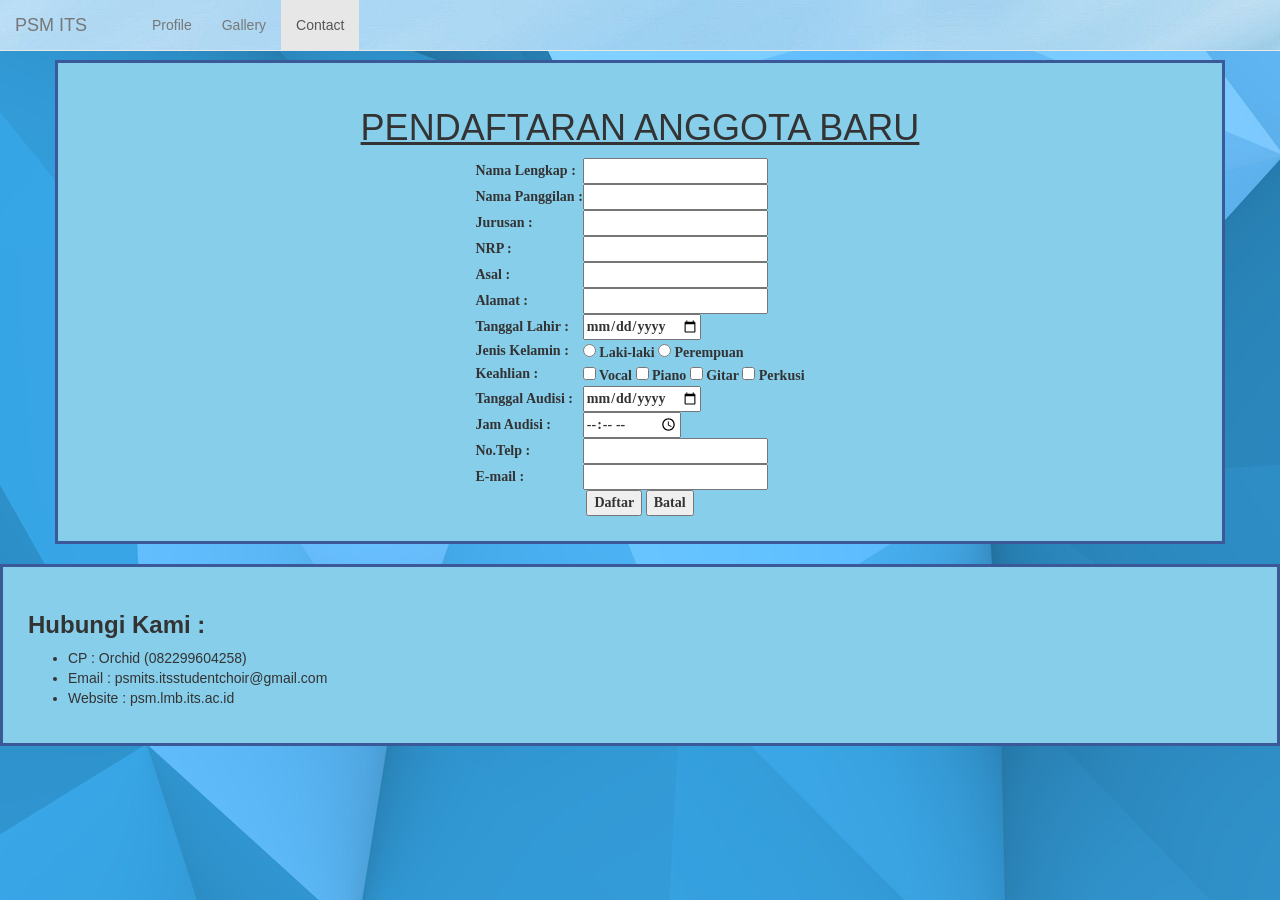
<file: Contact/contact.html>
<!DOCTYPE html>
<html lang="en">
<head>
 	<title>PSM ITS</title>
 	<meta charset="utf-8">
 	<meta name="viewport" content="width=device-width, initial-scale=1">
 	<link rel="stylesheet" href="https://maxcdn.bootstrapcdn.com/bootstrap/3.3.7/css/bootstrap.min.css">
 	<script src="https://ajax.googleapis.com/ajax/libs/jquery/3.1.1/jquery.min.js"></script>
 	<script src="https://maxcdn.bootstrapcdn.com/bootstrap/3.3.7/js/bootstrap.min.js"></script>
	<link rel="stylesheet" href="contact.css">
</head>
<body>
<nav class="navbar navbar-default navbar-fixed-top">
	<div class="container-fluid">
  		<div class="navbar-header">
      		<a class="navbar-brand" href="#">PSM ITS</a>
    	</div>
    <ul class="nav navbar-nav">
    	<li><a href="../index.html">Profile</a></li>
    	<li><a href="../Gallery/gallery.html">Gallery</a></li>
    	<li class="active"><a href="contact.html">Contact</a></li>
    </ul>
  	</div>
</nav>
<br>
<br>
<br>
<div class="container">
		<header>
		<h1>Pendaftaran Anggota Baru</h1>
		</header>
			<script type="text/javascript">
			function submit()
			{
				var submit=true;
				if(submit){
					window.alert("Pendaftaran Berhasil Dilakukan");
				}
			}
			function batal()
			{
				var batal=true;
				if(batal){
					window.alert("Apakah anda yakin membatalkan pendaftaran?");
				}
			}
			</script>
			<form id="daftar" method="get">
				<table align="center">
					<tr>
						<td> Nama Lengkap :</td>
						<td><input type="text">
					</tr>
					<tr>
						<td> Nama Panggilan :</td>
						<td><input type="text">
						</td>
					</tr>
					<tr>
						<td> Jurusan :</td>
						<td><input type="text">
						</td>
					</tr>
					<tr>
						<td> NRP :</td>
						<td><input type="text">
						</td>
					</tr>
					<tr>
						<td> Asal :</td>
						<td><input type="text">
						</td>
					</tr>
					<tr>
						<td> Alamat :</td>
						<td><input type="text">
						</td>
					</tr>
					<tr>
						<td> Tanggal Lahir :</td>
						<td><input type="date">
						</td>
					</tr>
					<tr>
						<td> Jenis Kelamin :</td>
						<td>
						<input type="radio" name="jk"> Laki-laki
						<input type="radio" name="jk"> Perempuan
						</td>
					</tr>
					<tr>
						<td> Keahlian :</td>
						<td>
						<input type="checkbox"> Vocal
						<input type="checkbox"> Piano
						<input type="checkbox"> Gitar
						<input type="checkbox"> Perkusi
						</td>
					</tr>
					<tr>
						<td> Tanggal Audisi :</td>
						<td><input type="date">
						</td>
					</tr>
					<tr>
						<td> Jam Audisi :</td>
						<td><input type="time">
						</td>
					</tr>
					<tr>
						<td> No.Telp :</td>
						<td><input type="text">
						</td>
					</tr>
					<tr>
						<td> E-mail :</td>
						<td><input type="text">
						</td>
					</tr>
				</table>
			</form>
		</body>
	<table align="center">
		<tr>
			<td align="center">
			<input type="submit" value="Daftar" onClick="submit()">
			<input type="reset" value="Batal" onClick="batal()">
			</td>
		</tr>
	</table>
</div>
<br>
<div class="kontak">
<h3><b>Hubungi Kami :</b></h3>
<ul>
	<li> CP : Orchid (082299604258)
	<li> Email : psmits.itsstudentchoir@gmail.com
	<li> Website : psm.lmb.its.ac.id
</ul>
</div>
</body>
</html>
</file>
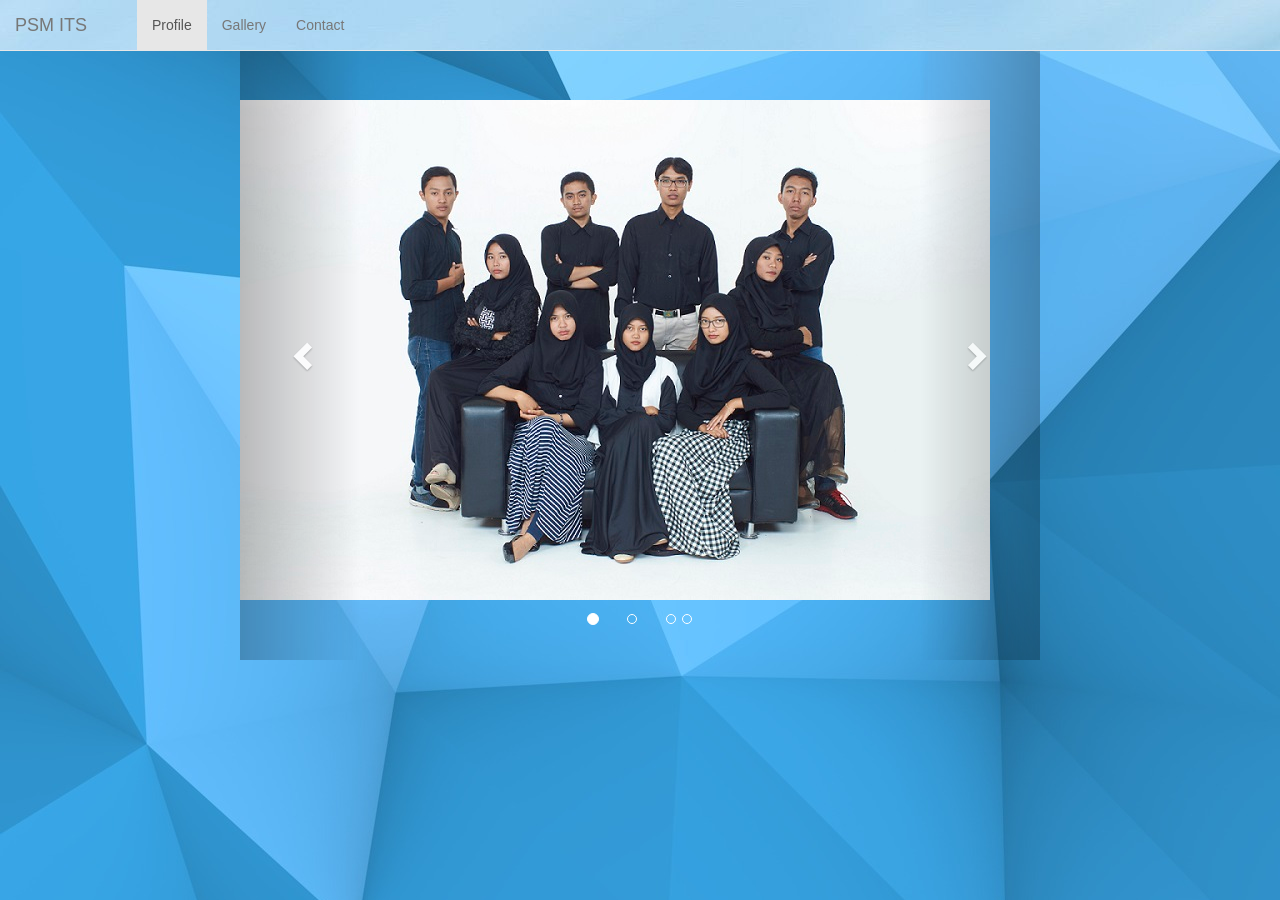
<file: Galery/gallery.html>
<!DOCTYPE html>
<html lang="en">
<head>
 	<title>PSM ITS</title>
 	<meta charset="utf-8">
 	<meta name="viewport" content="width=device-width, initial-scale=1">
 	<link rel="stylesheet" href="https://maxcdn.bootstrapcdn.com/bootstrap/3.3.7/css/bootstrap.min.css">
 	<script src="https://ajax.googleapis.com/ajax/libs/jquery/3.1.1/jquery.min.js"></script>
 	<script src="https://maxcdn.bootstrapcdn.com/bootstrap/3.3.7/js/bootstrap.min.js"></script>
	<link rel="stylesheet" href="gallery.css">
</head>
<body>
<nav class="navbar navbar-default navbar-fixed-top">
	<div class="container-fluid">
  		<div class="navbar-header">
      		<a class="navbar-brand" href="#">PSM ITS</a>
    	</div>
    <ul class="nav navbar-nav">
    	<li class="active"><a href="../profile.html">Profile</a></li>
    	<li><a href="Gallery/gallery.html">Gallery</a></li>
    	<li><a href="Contact/contact.html">Contact</a></li>
    </ul>
  	</div>
</nav>
<div class="container">
	<br>
	<div id="Carousel" class="carousel slide" data-ride="carousel">
  		<ol class="carousel-indicators">
    		<li data-target="#Carousel" data-slide-to="0" class="active"></li>
      		<li data-target="#Carousel" data-slide-to="1"></li>
      		<li data-target="#Carousel" data-slide-to="2"></li>
			<li data-target="#Carousel" data-slide-to="3"></li>
    	</ol>
    <div class="carousel-inner" role="listbox">
    	<div class="item active">
        	<img src="index1.jpg">
      	</div>
      	<div class="item">
        	<img src="index2.jpg">
      	</div>
      	<div class="item">
        	<img src="index3.jpg">
      	</div>
		<div class="item">
        	<img src="index4.jpg">
      	</div>
    </div>
    <a class="right carousel-control" href="#Carousel" role="button" data-slide="next">
    	<span class="glyphicon glyphicon-chevron-right" aria-hidden="true"></span>
    	<span class="sr-only">Next</span>
    </a>
    <a class="left carousel-control" href="#Carousel" role="button" data-slide="prev">
    	<span class="glyphicon glyphicon-chevron-left" aria-hidden="true"></span>
    	<span class="sr-only">Previous</span>
    </a>
  	</div>
</div>
</body>
</html>
</file>
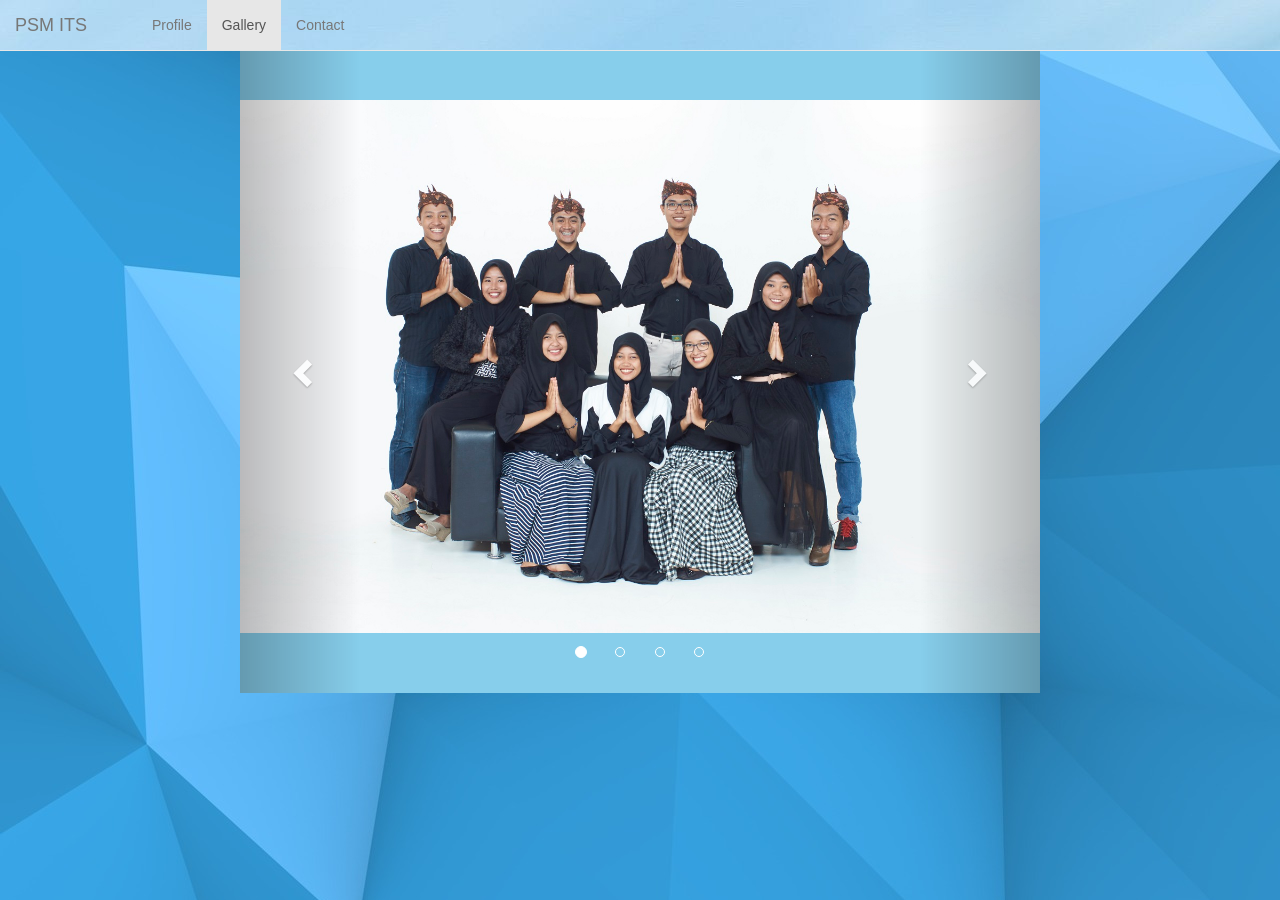
<file: Gallery/gallery.html>
<!DOCTYPE html>
<html lang="en">
<head>
 	<title>PSM ITS</title>
 	<meta charset="utf-8">
 	<meta name="viewport" content="width=device-width, initial-scale=1">
 	<link rel="stylesheet" href="https://maxcdn.bootstrapcdn.com/bootstrap/3.3.7/css/bootstrap.min.css">
 	<script src="https://ajax.googleapis.com/ajax/libs/jquery/3.1.1/jquery.min.js"></script>
 	<script src="https://maxcdn.bootstrapcdn.com/bootstrap/3.3.7/js/bootstrap.min.js"></script>
	<link rel="stylesheet" href="gallery.css">
</head>
<body>
<nav class="navbar navbar-default navbar-fixed-top">
	<div class="container-fluid">
  		<div class="navbar-header">
      		<a class="navbar-brand" href="#">PSM ITS</a>
    	</div>
    <ul class="nav navbar-nav">
    	<li><a href="../index.html">Profile</a></li>
    	<li class="active"><a href="gallery.html">Gallery</a></li>
    	<li><a href="../Contact/contact.html">Contact</a></li>
    </ul>
  	</div>
</nav>
<div class="container">
	<br>
	<div id="Carousel" class="carousel slide" data-ride="carousel">
  		<ol class="carousel-indicators">
    		<li data-target="#Carousel" data-slide-to="0" class="active"></li>
      		<li data-target="#Carousel" data-slide-to="1"></li>
      		<li data-target="#Carousel" data-slide-to="2"></li>
      		<li data-target="#Carousel" data-slide-to="3"></li>
    	</ol>
    <div class="carousel-inner" role="listbox">
    	<div class="item active">
        	<img src="index1.jpg">
      	</div>
      	<div class="item">
        	<img src="index2.jpg">
      	</div>
      	<div class="item">
        	<img src="index3.jpg">
      	</div>
		<div class="item">
        	<img src="index4.jpg">
      	</div>
    </div>
    <a class="right carousel-control" href="#Carousel" role="button" data-slide="next">
    	<span class="glyphicon glyphicon-chevron-right" aria-hidden="true"></span>
    	<span class="sr-only">Next</span>
    </a>
    <a class="left carousel-control" href="#Carousel" role="button" data-slide="prev">
    	<span class="glyphicon glyphicon-chevron-left" aria-hidden="true"></span>
    	<span class="sr-only">Previous</span>
    </a>
  	</div>
</div>
</body>
</html>
</file>
<file: Contact/contact.css>
body{
	background-image:url("../background.jpg");
}
nav{
	background-image:url("../navbg.jpg");
}
body{
	background-color: skyblue;
}
h1{
	font: "Calibri";
	text-align: center;
	text-decoration: underline;
	text-transform: uppercase;
}

table{
	font-family: times;
	font-weight: bold;
}

.container{
	border: solid 3px #3b5998;
	background-color: skyblue;
	padding: 25px;
}

.kontak{
	font: times;
	background-color: skyblue;
	padding: 25px;
	border: solid 3px #3b5998;
}
</file>
<file: Galery/gallery.css>
body{
	background-image:url("background.jpg");
}
nav{
	background-image:url("navbg.jpg");
}
#Carousel{
	margin:0 auto;
	width:800px;
}
.pembatas{
	border:solid 1px #3b5998;
	padding: 25px 25px 25px 25px;
}
</file>
<file: Gallery/gallery.css>
body{
	background-image:url("../background.jpg");
}
nav{
	background-image:url("../navbg.jpg");
}
#Carousel{
	margin:0 auto;
	width:800px;
	background-color: skyblue;
}
</file>
<file: css/style.css>
/******* Bootstrap Theming ********/
/*!
 * Bootstrap v4.5.3 (https://getbootstrap.com/)
 * Copyright 2011-2020 The Bootstrap Authors
 * Copyright 2011-2020 Twitter, Inc.
 * Licensed under MIT (https://github.com/twbs/bootstrap/blob/main/LICENSE)
 */
:root {
  --blue: #007bff;
  --indigo: #6610f2;
  --purple: #6f42c1;
  --pink: #e83e8c;
  --red: #dc3545;
  --orange: #fd7e14;
  --yellow: #ffc107;
  --green: #28a745;
  --teal: #20c997;
  --cyan: #17a2b8;
  --white: #fff;
  --gray: #6c757d;
  --gray-dark: #343a40;
  --primary: #0BCEAF;
  --secondary: #6c757d;
  --success: #28a745;
  --info: #17a2b8;
  --warning: #ffc107;
  --danger: #dc3545;
  --light: #ffffff;
  --dark: #343a40;
  --breakpoint-xs: 0;
  --breakpoint-sm: 576px;
  --breakpoint-md: 768px;
  --breakpoint-lg: 992px;
  --breakpoint-xl: 1200px;
  --font-family-sans-serif: "Roboto", sans-serif;
  --font-family-monospace: SFMono-Regular, Menlo, Monaco, Consolas, "Liberation Mono", "Courier New", monospace;
}

*,
*::before,
*::after {
  box-sizing: border-box;
}

html {
  font-family: sans-serif;
  line-height: 1.15;
  -webkit-text-size-adjust: 100%;
  -webkit-tap-highlight-color: rgba(0, 0, 0, 0);
}

article, aside, figcaption, figure, footer, header, hgroup, main, nav, section {
  display: block;
}

body {
  margin: 0;
  font-family: "Roboto", sans-serif;
  font-size: 1rem;
  font-weight: 400;
  line-height: 1.5;
  color: #ffffff;
  text-align: left;
  background-color: #1d2429;
}

[tabindex="-1"]:focus:not(:focus-visible) {
  outline: 0 !important;
}

hr {
  box-sizing: content-box;
  height: 0;
  overflow: visible;
}

h1, h2, h3, h4, h5, h6 {
  margin-top: 0;
  margin-bottom: 0.5rem;
}

p {
  margin-top: 0;
  margin-bottom: 1rem;
}

abbr[title],
abbr[data-original-title] {
  text-decoration: underline;
  text-decoration: underline dotted;
  cursor: help;
  border-bottom: 0;
  text-decoration-skip-ink: none;
}

address {
  margin-bottom: 1rem;
  font-style: normal;
  line-height: inherit;
}

ol,
ul,
dl {
  margin-top: 0;
  margin-bottom: 1rem;
}

ol ol,
ul ul,
ol ul,
ul ol {
  margin-bottom: 0;
}

dt {
  font-weight: 700;
}

dd {
  margin-bottom: .5rem;
  margin-left: 0;
}

blockquote {
  margin: 0 0 1rem;
}

b,
strong {
  font-weight: bolder;
}

small {
  font-size: 80%;
}

sub,
sup {
  position: relative;
  font-size: 75%;
  line-height: 0;
  vertical-align: baseline;
}

sub {
  bottom: -.25em;
}

sup {
  top: -.5em;
}

a {
  color: #0BCEAF;
  text-decoration: none;
  background-color: transparent;
}

a:hover {
  color: #078571;
  text-decoration: underline;
}

a:not([href]):not([class]) {
  color: inherit;
  text-decoration: none;
}

a:not([href]):not([class]):hover {
  color: inherit;
  text-decoration: none;
}

pre,
code,
kbd,
samp {
  font-family: SFMono-Regular, Menlo, Monaco, Consolas, "Liberation Mono", "Courier New", monospace;
  font-size: 1em;
}

pre {
  margin-top: 0;
  margin-bottom: 1rem;
  overflow: auto;
  -ms-overflow-style: scrollbar;
}

figure {
  margin: 0 0 1rem;
}

img {
  vertical-align: middle;
  border-style: none;
}

svg {
  overflow: hidden;
  vertical-align: middle;
}

table {
  border-collapse: collapse;
}

caption {
  padding-top: 0.75rem;
  padding-bottom: 0.75rem;
  color: #6c757d;
  text-align: left;
  caption-side: bottom;
}

th {
  text-align: inherit;
  text-align: -webkit-match-parent;
}

label {
  display: inline-block;
  margin-bottom: 0.5rem;
}

button {
  border-radius: 0;
}

button:focus {
  outline: 1px dotted;
  outline: 5px auto -webkit-focus-ring-color;
}

input,
button,
select,
optgroup,
textarea {
  margin: 0;
  font-family: inherit;
  font-size: inherit;
  line-height: inherit;
}

button,
input {
  overflow: visible;
}

button,
select {
  text-transform: none;
}

[role="button"] {
  cursor: pointer;
}

select {
  word-wrap: normal;
}

button,
[type="button"],
[type="reset"],
[type="submit"] {
  -webkit-appearance: button;
}

button:not(:disabled),
[type="button"]:not(:disabled),
[type="reset"]:not(:disabled),
[type="submit"]:not(:disabled) {
  cursor: pointer;
}

button::-moz-focus-inner,
[type="button"]::-moz-focus-inner,
[type="reset"]::-moz-focus-inner,
[type="submit"]::-moz-focus-inner {
  padding: 0;
  border-style: none;
}

input[type="radio"],
input[type="checkbox"] {
  box-sizing: border-box;
  padding: 0;
}

textarea {
  overflow: auto;
  resize: vertical;
}

fieldset {
  min-width: 0;
  padding: 0;
  margin: 0;
  border: 0;
}

legend {
  display: block;
  width: 100%;
  max-width: 100%;
  padding: 0;
  margin-bottom: .5rem;
  font-size: 1.5rem;
  line-height: inherit;
  color: inherit;
  white-space: normal;
}

@media (max-width: 1200px) {
  legend {
    font-size: calc(1.275rem + 0.3vw) ;
  }
}

progress {
  vertical-align: baseline;
}

[type="number"]::-webkit-inner-spin-button,
[type="number"]::-webkit-outer-spin-button {
  height: auto;
}

[type="search"] {
  outline-offset: -2px;
  -webkit-appearance: none;
}

[type="search"]::-webkit-search-decoration {
  -webkit-appearance: none;
}

::-webkit-file-upload-button {
  font: inherit;
  -webkit-appearance: button;
}

output {
  display: inline-block;
}

summary {
  display: list-item;
  cursor: pointer;
}

template {
  display: none;
}

[hidden] {
  display: none !important;
}

h1, h2, h3, h4, h5, h6,
.h1, .h2, .h3, .h4, .h5, .h6 {
  margin-bottom: 0.5rem;
  font-weight: 500;
  line-height: 1.2;
  color: #ffffff;
}

h1, .h1 {
  font-size: 2.5rem;
}

@media (max-width: 1200px) {
  h1, .h1 {
    font-size: calc(1.375rem + 1.5vw) ;
  }
}

h2, .h2 {
  font-size: 2rem;
}

@media (max-width: 1200px) {
  h2, .h2 {
    font-size: calc(1.325rem + 0.9vw) ;
  }
}

h3, .h3 {
  font-size: 1.75rem;
}

@media (max-width: 1200px) {
  h3, .h3 {
    font-size: calc(1.3rem + 0.6vw) ;
  }
}

h4, .h4 {
  font-size: 1.5rem;
}

@media (max-width: 1200px) {
  h4, .h4 {
    font-size: calc(1.275rem + 0.3vw) ;
  }
}

h5, .h5 {
  font-size: 1.25rem;
}

h6, .h6 {
  font-size: 1rem;
}

.lead {
  font-size: 1.25rem;
  font-weight: 300;
}

.display-1 {
  font-size: 10rem;
  font-weight: 300;
  line-height: 1.2;
}

@media (max-width: 1200px) {
  .display-1 {
    font-size: calc(2.125rem + 10.5vw) ;
  }
}

.display-2 {
  font-size: 5.5rem;
  font-weight: 300;
  line-height: 1.2;
}

@media (max-width: 1200px) {
  .display-2 {
    font-size: calc(1.675rem + 5.1vw) ;
  }
}

.display-3 {
  font-size: 4.5rem;
  font-weight: 300;
  line-height: 1.2;
}

@media (max-width: 1200px) {
  .display-3 {
    font-size: calc(1.575rem + 3.9vw) ;
  }
}

.display-4 {
  font-size: 3.5rem;
  font-weight: 300;
  line-height: 1.2;
}

@media (max-width: 1200px) {
  .display-4 {
    font-size: calc(1.475rem + 2.7vw) ;
  }
}

hr {
  margin-top: 1rem;
  margin-bottom: 1rem;
  border: 0;
  border-top: 1px solid rgba(0, 0, 0, 0.1);
}

small,
.small {
  font-size: 80%;
  font-weight: 400;
}

mark,
.mark {
  padding: 0.2em;
  background-color: #fcf8e3;
}

.list-unstyled {
  padding-left: 0;
  list-style: none;
}

.list-inline {
  padding-left: 0;
  list-style: none;
}

.list-inline-item {
  display: inline-block;
}

.list-inline-item:not(:last-child) {
  margin-right: 0.5rem;
}

.initialism {
  font-size: 90%;
  text-transform: uppercase;
}

.blockquote {
  margin-bottom: 1rem;
  font-size: 1.25rem;
}

.blockquote-footer {
  display: block;
  font-size: 80%;
  color: #6c757d;
}

.blockquote-footer::before {
  content: "\2014\00A0";
}

.img-fluid {
  max-width: 100%;
  height: auto;
}

.img-thumbnail {
  padding: 0.25rem;
  background-color: #ffffff;
  border: 1px solid #dee2e6;
  border-radius: 0.25rem;
  max-width: 100%;
  height: auto;
}

.figure {
  display: inline-block;
}

.figure-img {
  margin-bottom: 0.5rem;
  line-height: 1;
}

.figure-caption {
  font-size: 90%;
  color: #6c757d;
}

code {
  font-size: 87.5%;
  color: #e83e8c;
  word-wrap: break-word;
}

a > code {
  color: inherit;
}

kbd {
  padding: 0.2rem 0.4rem;
  font-size: 87.5%;
  color: #fff;
  background-color: #212529;
  border-radius: 0.2rem;
}

kbd kbd {
  padding: 0;
  font-size: 100%;
  font-weight: 700;
}

pre {
  display: block;
  font-size: 87.5%;
  color: #212529;
}

pre code {
  font-size: inherit;
  color: inherit;
  word-break: normal;
}

.pre-scrollable {
  max-height: 340px;
  overflow-y: scroll;
}

.container,
.container-fluid,
.container-sm,
.container-md,
.container-lg,
.container-xl {
  width: 100%;
  padding-right: 15px;
  padding-left: 15px;
  margin-right: auto;
  margin-left: auto;
}

@media (min-width: 576px) {
  .container, .container-sm {
    max-width: 540px;
  }
}

@media (min-width: 768px) {
  .container, .container-sm, .container-md {
    max-width: 720px;
  }
}

@media (min-width: 992px) {
  .container, .container-sm, .container-md, .container-lg {
    max-width: 960px;
  }
}

@media (min-width: 1200px) {
  .container, .container-sm, .container-md, .container-lg, .container-xl {
    max-width: 1140px;
  }
}

.row {
  display: flex;
  flex-wrap: wrap;
  margin-right: -15px;
  margin-left: -15px;
}

.no-gutters {
  margin-right: 0;
  margin-left: 0;
}

.no-gutters > .col,
.no-gutters > [class*="col-"] {
  padding-right: 0;
  padding-left: 0;
}

.col-1, .col-2, .col-3, .col-4, .col-5, .col-6, .col-7, .col-8, .col-9, .col-10, .col-11, .col-12, .col,
.col-auto, .col-sm-1, .col-sm-2, .col-sm-3, .col-sm-4, .col-sm-5, .col-sm-6, .col-sm-7, .col-sm-8, .col-sm-9, .col-sm-10, .col-sm-11, .col-sm-12, .col-sm,
.col-sm-auto, .col-md-1, .col-md-2, .col-md-3, .col-md-4, .col-md-5, .col-md-6, .col-md-7, .col-md-8, .col-md-9, .col-md-10, .col-md-11, .col-md-12, .col-md,
.col-md-auto, .col-lg-1, .col-lg-2, .col-lg-3, .col-lg-4, .col-lg-5, .col-lg-6, .col-lg-7, .col-lg-8, .col-lg-9, .col-lg-10, .col-lg-11, .col-lg-12, .col-lg,
.col-lg-auto, .col-xl-1, .col-xl-2, .col-xl-3, .col-xl-4, .col-xl-5, .col-xl-6, .col-xl-7, .col-xl-8, .col-xl-9, .col-xl-10, .col-xl-11, .col-xl-12, .col-xl,
.col-xl-auto {
  position: relative;
  width: 100%;
  padding-right: 15px;
  padding-left: 15px;
}

.col {
  flex-basis: 0;
  flex-grow: 1;
  max-width: 100%;
}

.row-cols-1 > * {
  flex: 0 0 100%;
  max-width: 100%;
}

.row-cols-2 > * {
  flex: 0 0 50%;
  max-width: 50%;
}

.row-cols-3 > * {
  flex: 0 0 33.33333%;
  max-width: 33.33333%;
}

.row-cols-4 > * {
  flex: 0 0 25%;
  max-width: 25%;
}

.row-cols-5 > * {
  flex: 0 0 20%;
  max-width: 20%;
}

.row-cols-6 > * {
  flex: 0 0 16.66667%;
  max-width: 16.66667%;
}

.col-auto {
  flex: 0 0 auto;
  width: auto;
  max-width: 100%;
}

.col-1 {
  flex: 0 0 8.33333%;
  max-width: 8.33333%;
}

.col-2 {
  flex: 0 0 16.66667%;
  max-width: 16.66667%;
}

.col-3 {
  flex: 0 0 25%;
  max-width: 25%;
}

.col-4 {
  flex: 0 0 33.33333%;
  max-width: 33.33333%;
}

.col-5 {
  flex: 0 0 41.66667%;
  max-width: 41.66667%;
}

.col-6 {
  flex: 0 0 50%;
  max-width: 50%;
}

.col-7 {
  flex: 0 0 58.33333%;
  max-width: 58.33333%;
}

.col-8 {
  flex: 0 0 66.66667%;
  max-width: 66.66667%;
}

.col-9 {
  flex: 0 0 75%;
  max-width: 75%;
}

.col-10 {
  flex: 0 0 83.33333%;
  max-width: 83.33333%;
}

.col-11 {
  flex: 0 0 91.66667%;
  max-width: 91.66667%;
}

.col-12 {
  flex: 0 0 100%;
  max-width: 100%;
}

.order-first {
  order: -1;
}

.order-last {
  order: 13;
}

.order-0 {
  order: 0;
}

.order-1 {
  order: 1;
}

.order-2 {
  order: 2;
}

.order-3 {
  order: 3;
}

.order-4 {
  order: 4;
}

.order-5 {
  order: 5;
}

.order-6 {
  order: 6;
}

.order-7 {
  order: 7;
}

.order-8 {
  order: 8;
}

.order-9 {
  order: 9;
}

.order-10 {
  order: 10;
}

.order-11 {
  order: 11;
}

.order-12 {
  order: 12;
}

.offset-1 {
  margin-left: 8.33333%;
}

.offset-2 {
  margin-left: 16.66667%;
}

.offset-3 {
  margin-left: 25%;
}

.offset-4 {
  margin-left: 33.33333%;
}

.offset-5 {
  margin-left: 41.66667%;
}

.offset-6 {
  margin-left: 50%;
}

.offset-7 {
  margin-left: 58.33333%;
}

.offset-8 {
  margin-left: 66.66667%;
}

.offset-9 {
  margin-left: 75%;
}

.offset-10 {
  margin-left: 83.33333%;
}

.offset-11 {
  margin-left: 91.66667%;
}

@media (min-width: 576px) {
  .col-sm {
    flex-basis: 0;
    flex-grow: 1;
    max-width: 100%;
  }
  .row-cols-sm-1 > * {
    flex: 0 0 100%;
    max-width: 100%;
  }
  .row-cols-sm-2 > * {
    flex: 0 0 50%;
    max-width: 50%;
  }
  .row-cols-sm-3 > * {
    flex: 0 0 33.33333%;
    max-width: 33.33333%;
  }
  .row-cols-sm-4 > * {
    flex: 0 0 25%;
    max-width: 25%;
  }
  .row-cols-sm-5 > * {
    flex: 0 0 20%;
    max-width: 20%;
  }
  .row-cols-sm-6 > * {
    flex: 0 0 16.66667%;
    max-width: 16.66667%;
  }
  .col-sm-auto {
    flex: 0 0 auto;
    width: auto;
    max-width: 100%;
  }
  .col-sm-1 {
    flex: 0 0 8.33333%;
    max-width: 8.33333%;
  }
  .col-sm-2 {
    flex: 0 0 16.66667%;
    max-width: 16.66667%;
  }
  .col-sm-3 {
    flex: 0 0 25%;
    max-width: 25%;
  }
  .col-sm-4 {
    flex: 0 0 33.33333%;
    max-width: 33.33333%;
  }
  .col-sm-5 {
    flex: 0 0 41.66667%;
    max-width: 41.66667%;
  }
  .col-sm-6 {
    flex: 0 0 50%;
    max-width: 50%;
  }
  .col-sm-7 {
    flex: 0 0 58.33333%;
    max-width: 58.33333%;
  }
  .col-sm-8 {
    flex: 0 0 66.66667%;
    max-width: 66.66667%;
  }
  .col-sm-9 {
    flex: 0 0 75%;
    max-width: 75%;
  }
  .col-sm-10 {
    flex: 0 0 83.33333%;
    max-width: 83.33333%;
  }
  .col-sm-11 {
    flex: 0 0 91.66667%;
    max-width: 91.66667%;
  }
  .col-sm-12 {
    flex: 0 0 100%;
    max-width: 100%;
  }
  .order-sm-first {
    order: -1;
  }
  .order-sm-last {
    order: 13;
  }
  .order-sm-0 {
    order: 0;
  }
  .order-sm-1 {
    order: 1;
  }
  .order-sm-2 {
    order: 2;
  }
  .order-sm-3 {
    order: 3;
  }
  .order-sm-4 {
    order: 4;
  }
  .order-sm-5 {
    order: 5;
  }
  .order-sm-6 {
    order: 6;
  }
  .order-sm-7 {
    order: 7;
  }
  .order-sm-8 {
    order: 8;
  }
  .order-sm-9 {
    order: 9;
  }
  .order-sm-10 {
    order: 10;
  }
  .order-sm-11 {
    order: 11;
  }
  .order-sm-12 {
    order: 12;
  }
  .offset-sm-0 {
    margin-left: 0;
  }
  .offset-sm-1 {
    margin-left: 8.33333%;
  }
  .offset-sm-2 {
    margin-left: 16.66667%;
  }
  .offset-sm-3 {
    margin-left: 25%;
  }
  .offset-sm-4 {
    margin-left: 33.33333%;
  }
  .offset-sm-5 {
    margin-left: 41.66667%;
  }
  .offset-sm-6 {
    margin-left: 50%;
  }
  .offset-sm-7 {
    margin-left: 58.33333%;
  }
  .offset-sm-8 {
    margin-left: 66.66667%;
  }
  .offset-sm-9 {
    margin-left: 75%;
  }
  .offset-sm-10 {
    margin-left: 83.33333%;
  }
  .offset-sm-11 {
    margin-left: 91.66667%;
  }
}

@media (min-width: 768px) {
  .col-md {
    flex-basis: 0;
    flex-grow: 1;
    max-width: 100%;
  }
  .row-cols-md-1 > * {
    flex: 0 0 100%;
    max-width: 100%;
  }
  .row-cols-md-2 > * {
    flex: 0 0 50%;
    max-width: 50%;
  }
  .row-cols-md-3 > * {
    flex: 0 0 33.33333%;
    max-width: 33.33333%;
  }
  .row-cols-md-4 > * {
    flex: 0 0 25%;
    max-width: 25%;
  }
  .row-cols-md-5 > * {
    flex: 0 0 20%;
    max-width: 20%;
  }
  .row-cols-md-6 > * {
    flex: 0 0 16.66667%;
    max-width: 16.66667%;
  }
  .col-md-auto {
    flex: 0 0 auto;
    width: auto;
    max-width: 100%;
  }
  .col-md-1 {
    flex: 0 0 8.33333%;
    max-width: 8.33333%;
  }
  .col-md-2 {
    flex: 0 0 16.66667%;
    max-width: 16.66667%;
  }
  .col-md-3 {
    flex: 0 0 25%;
    max-width: 25%;
  }
  .col-md-4 {
    flex: 0 0 33.33333%;
    max-width: 33.33333%;
  }
  .col-md-5 {
    flex: 0 0 41.66667%;
    max-width: 41.66667%;
  }
  .col-md-6 {
    flex: 0 0 50%;
    max-width: 50%;
  }
  .col-md-7 {
    flex: 0 0 58.33333%;
    max-width: 58.33333%;
  }
  .col-md-8 {
    flex: 0 0 66.66667%;
    max-width: 66.66667%;
  }
  .col-md-9 {
    flex: 0 0 75%;
    max-width: 75%;
  }
  .col-md-10 {
    flex: 0 0 83.33333%;
    max-width: 83.33333%;
  }
  .col-md-11 {
    flex: 0 0 91.66667%;
    max-width: 91.66667%;
  }
  .col-md-12 {
    flex: 0 0 100%;
    max-width: 100%;
  }
  .order-md-first {
    order: -1;
  }
  .order-md-last {
    order: 13;
  }
  .order-md-0 {
    order: 0;
  }
  .order-md-1 {
    order: 1;
  }
  .order-md-2 {
    order: 2;
  }
  .order-md-3 {
    order: 3;
  }
  .order-md-4 {
    order: 4;
  }
  .order-md-5 {
    order: 5;
  }
  .order-md-6 {
    order: 6;
  }
  .order-md-7 {
    order: 7;
  }
  .order-md-8 {
    order: 8;
  }
  .order-md-9 {
    order: 9;
  }
  .order-md-10 {
    order: 10;
  }
  .order-md-11 {
    order: 11;
  }
  .order-md-12 {
    order: 12;
  }
  .offset-md-0 {
    margin-left: 0;
  }
  .offset-md-1 {
    margin-left: 8.33333%;
  }
  .offset-md-2 {
    margin-left: 16.66667%;
  }
  .offset-md-3 {
    margin-left: 25%;
  }
  .offset-md-4 {
    margin-left: 33.33333%;
  }
  .offset-md-5 {
    margin-left: 41.66667%;
  }
  .offset-md-6 {
    margin-left: 50%;
  }
  .offset-md-7 {
    margin-left: 58.33333%;
  }
  .offset-md-8 {
    margin-left: 66.66667%;
  }
  .offset-md-9 {
    margin-left: 75%;
  }
  .offset-md-10 {
    margin-left: 83.33333%;
  }
  .offset-md-11 {
    margin-left: 91.66667%;
  }
}

@media (min-width: 992px) {
  .col-lg {
    flex-basis: 0;
    flex-grow: 1;
    max-width: 100%;
  }
  .row-cols-lg-1 > * {
    flex: 0 0 100%;
    max-width: 100%;
  }
  .row-cols-lg-2 > * {
    flex: 0 0 50%;
    max-width: 50%;
  }
  .row-cols-lg-3 > * {
    flex: 0 0 33.33333%;
    max-width: 33.33333%;
  }
  .row-cols-lg-4 > * {
    flex: 0 0 25%;
    max-width: 25%;
  }
  .row-cols-lg-5 > * {
    flex: 0 0 20%;
    max-width: 20%;
  }
  .row-cols-lg-6 > * {
    flex: 0 0 16.66667%;
    max-width: 16.66667%;
  }
  .col-lg-auto {
    flex: 0 0 auto;
    width: auto;
    max-width: 100%;
  }
  .col-lg-1 {
    flex: 0 0 8.33333%;
    max-width: 8.33333%;
  }
  .col-lg-2 {
    flex: 0 0 16.66667%;
    max-width: 16.66667%;
  }
  .col-lg-3 {
    flex: 0 0 25%;
    max-width: 25%;
  }
  .col-lg-4 {
    flex: 0 0 33.33333%;
    max-width: 33.33333%;
  }
  .col-lg-5 {
    flex: 0 0 41.66667%;
    max-width: 41.66667%;
  }
  .col-lg-6 {
    flex: 0 0 50%;
    max-width: 50%;
  }
  .col-lg-7 {
    flex: 0 0 58.33333%;
    max-width: 58.33333%;
  }
  .col-lg-8 {
    flex: 0 0 66.66667%;
    max-width: 66.66667%;
  }
  .col-lg-9 {
    flex: 0 0 75%;
    max-width: 75%;
  }
  .col-lg-10 {
    flex: 0 0 83.33333%;
    max-width: 83.33333%;
  }
  .col-lg-11 {
    flex: 0 0 91.66667%;
    max-width: 91.66667%;
  }
  .col-lg-12 {
    flex: 0 0 100%;
    max-width: 100%;
  }
  .order-lg-first {
    order: -1;
  }
  .order-lg-last {
    order: 13;
  }
  .order-lg-0 {
    order: 0;
  }
  .order-lg-1 {
    order: 1;
  }
  .order-lg-2 {
    order: 2;
  }
  .order-lg-3 {
    order: 3;
  }
  .order-lg-4 {
    order: 4;
  }
  .order-lg-5 {
    order: 5;
  }
  .order-lg-6 {
    order: 6;
  }
  .order-lg-7 {
    order: 7;
  }
  .order-lg-8 {
    order: 8;
  }
  .order-lg-9 {
    order: 9;
  }
  .order-lg-10 {
    order: 10;
  }
  .order-lg-11 {
    order: 11;
  }
  .order-lg-12 {
    order: 12;
  }
  .offset-lg-0 {
    margin-left: 0;
  }
  .offset-lg-1 {
    margin-left: 8.33333%;
  }
  .offset-lg-2 {
    margin-left: 16.66667%;
  }
  .offset-lg-3 {
    margin-left: 25%;
  }
  .offset-lg-4 {
    margin-left: 33.33333%;
  }
  .offset-lg-5 {
    margin-left: 41.66667%;
  }
  .offset-lg-6 {
    margin-left: 50%;
  }
  .offset-lg-7 {
    margin-left: 58.33333%;
  }
  .offset-lg-8 {
    margin-left: 66.66667%;
  }
  .offset-lg-9 {
    margin-left: 75%;
  }
  .offset-lg-10 {
    margin-left: 83.33333%;
  }
  .offset-lg-11 {
    margin-left: 91.66667%;
  }
}

@media (min-width: 1200px) {
  .col-xl {
    flex-basis: 0;
    flex-grow: 1;
    max-width: 100%;
  }
  .row-cols-xl-1 > * {
    flex: 0 0 100%;
    max-width: 100%;
  }
  .row-cols-xl-2 > * {
    flex: 0 0 50%;
    max-width: 50%;
  }
  .row-cols-xl-3 > * {
    flex: 0 0 33.33333%;
    max-width: 33.33333%;
  }
  .row-cols-xl-4 > * {
    flex: 0 0 25%;
    max-width: 25%;
  }
  .row-cols-xl-5 > * {
    flex: 0 0 20%;
    max-width: 20%;
  }
  .row-cols-xl-6 > * {
    flex: 0 0 16.66667%;
    max-width: 16.66667%;
  }
  .col-xl-auto {
    flex: 0 0 auto;
    width: auto;
    max-width: 100%;
  }
  .col-xl-1 {
    flex: 0 0 8.33333%;
    max-width: 8.33333%;
  }
  .col-xl-2 {
    flex: 0 0 16.66667%;
    max-width: 16.66667%;
  }
  .col-xl-3 {
    flex: 0 0 25%;
    max-width: 25%;
  }
  .col-xl-4 {
    flex: 0 0 33.33333%;
    max-width: 33.33333%;
  }
  .col-xl-5 {
    flex: 0 0 41.66667%;
    max-width: 41.66667%;
  }
  .col-xl-6 {
    flex: 0 0 50%;
    max-width: 50%;
  }
  .col-xl-7 {
    flex: 0 0 58.33333%;
    max-width: 58.33333%;
  }
  .col-xl-8 {
    flex: 0 0 66.66667%;
    max-width: 66.66667%;
  }
  .col-xl-9 {
    flex: 0 0 75%;
    max-width: 75%;
  }
  .col-xl-10 {
    flex: 0 0 83.33333%;
    max-width: 83.33333%;
  }
  .col-xl-11 {
    flex: 0 0 91.66667%;
    max-width: 91.66667%;
  }
  .col-xl-12 {
    flex: 0 0 100%;
    max-width: 100%;
  }
  .order-xl-first {
    order: -1;
  }
  .order-xl-last {
    order: 13;
  }
  .order-xl-0 {
    order: 0;
  }
  .order-xl-1 {
    order: 1;
  }
  .order-xl-2 {
    order: 2;
  }
  .order-xl-3 {
    order: 3;
  }
  .order-xl-4 {
    order: 4;
  }
  .order-xl-5 {
    order: 5;
  }
  .order-xl-6 {
    order: 6;
  }
  .order-xl-7 {
    order: 7;
  }
  .order-xl-8 {
    order: 8;
  }
  .order-xl-9 {
    order: 9;
  }
  .order-xl-10 {
    order: 10;
  }
  .order-xl-11 {
    order: 11;
  }
  .order-xl-12 {
    order: 12;
  }
  .offset-xl-0 {
    margin-left: 0;
  }
  .offset-xl-1 {
    margin-left: 8.33333%;
  }
  .offset-xl-2 {
    margin-left: 16.66667%;
  }
  .offset-xl-3 {
    margin-left: 25%;
  }
  .offset-xl-4 {
    margin-left: 33.33333%;
  }
  .offset-xl-5 {
    margin-left: 41.66667%;
  }
  .offset-xl-6 {
    margin-left: 50%;
  }
  .offset-xl-7 {
    margin-left: 58.33333%;
  }
  .offset-xl-8 {
    margin-left: 66.66667%;
  }
  .offset-xl-9 {
    margin-left: 75%;
  }
  .offset-xl-10 {
    margin-left: 83.33333%;
  }
  .offset-xl-11 {
    margin-left: 91.66667%;
  }
}

.table {
  width: 100%;
  margin-bottom: 1rem;
  color: #6c757d;
}

.table th,
.table td {
  padding: 0.75rem;
  vertical-align: top;
  border-top: 1px solid #dee2e6;
}

.table thead th {
  vertical-align: bottom;
  border-bottom: 2px solid #dee2e6;
}

.table tbody + tbody {
  border-top: 2px solid #dee2e6;
}

.table-sm th,
.table-sm td {
  padding: 0.3rem;
}

.table-bordered {
  border: 1px solid #dee2e6;
}

.table-bordered th,
.table-bordered td {
  border: 1px solid #dee2e6;
}

.table-bordered thead th,
.table-bordered thead td {
  border-bottom-width: 2px;
}

.table-borderless th,
.table-borderless td,
.table-borderless thead th,
.table-borderless tbody + tbody {
  border: 0;
}

.table-striped tbody tr:nth-of-type(odd) {
  background-color: rgba(0, 0, 0, 0.05);
}

.table-hover tbody tr:hover {
  color: #6c757d;
  background-color: rgba(0, 0, 0, 0.075);
}

.table-primary,
.table-primary > th,
.table-primary > td {
  background-color: #bbf1e9;
}

.table-primary th,
.table-primary td,
.table-primary thead th,
.table-primary tbody + tbody {
  border-color: #80e6d5;
}

.table-hover .table-primary:hover {
  background-color: #a6ede2;
}

.table-hover .table-primary:hover > td,
.table-hover .table-primary:hover > th {
  background-color: #a6ede2;
}

.table-secondary,
.table-secondary > th,
.table-secondary > td {
  background-color: #d6d8db;
}

.table-secondary th,
.table-secondary td,
.table-secondary thead th,
.table-secondary tbody + tbody {
  border-color: #b3b7bb;
}

.table-hover .table-secondary:hover {
  background-color: #c8cbcf;
}

.table-hover .table-secondary:hover > td,
.table-hover .table-secondary:hover > th {
  background-color: #c8cbcf;
}

.table-success,
.table-success > th,
.table-success > td {
  background-color: #c3e6cb;
}

.table-success th,
.table-success td,
.table-success thead th,
.table-success tbody + tbody {
  border-color: #8fd19e;
}

.table-hover .table-success:hover {
  background-color: #b1dfbb;
}

.table-hover .table-success:hover > td,
.table-hover .table-success:hover > th {
  background-color: #b1dfbb;
}

.table-info,
.table-info > th,
.table-info > td {
  background-color: #bee5eb;
}

.table-info th,
.table-info td,
.table-info thead th,
.table-info tbody + tbody {
  border-color: #86cfda;
}

.table-hover .table-info:hover {
  background-color: #abdde5;
}

.table-hover .table-info:hover > td,
.table-hover .table-info:hover > th {
  background-color: #abdde5;
}

.table-warning,
.table-warning > th,
.table-warning > td {
  background-color: #ffeeba;
}

.table-warning th,
.table-warning td,
.table-warning thead th,
.table-warning tbody + tbody {
  border-color: #ffdf7e;
}

.table-hover .table-warning:hover {
  background-color: #ffe8a1;
}

.table-hover .table-warning:hover > td,
.table-hover .table-warning:hover > th {
  background-color: #ffe8a1;
}

.table-danger,
.table-danger > th,
.table-danger > td {
  background-color: #f5c6cb;
}

.table-danger th,
.table-danger td,
.table-danger thead th,
.table-danger tbody + tbody {
  border-color: #ed969e;
}

.table-hover .table-danger:hover {
  background-color: #f1b0b7;
}

.table-hover .table-danger:hover > td,
.table-hover .table-danger:hover > th {
  background-color: #f1b0b7;
}

.table-light,
.table-light > th,
.table-light > td {
  background-color: white;
}

.table-light th,
.table-light td,
.table-light thead th,
.table-light tbody + tbody {
  border-color: white;
}

.table-hover .table-light:hover {
  background-color: #f2f2f2;
}

.table-hover .table-light:hover > td,
.table-hover .table-light:hover > th {
  background-color: #f2f2f2;
}

.table-dark,
.table-dark > th,
.table-dark > td {
  background-color: #c6c8ca;
}

.table-dark th,
.table-dark td,
.table-dark thead th,
.table-dark tbody + tbody {
  border-color: #95999c;
}

.table-hover .table-dark:hover {
  background-color: #b9bbbe;
}

.table-hover .table-dark:hover > td,
.table-hover .table-dark:hover > th {
  background-color: #b9bbbe;
}

.table-active,
.table-active > th,
.table-active > td {
  background-color: rgba(0, 0, 0, 0.075);
}

.table-hover .table-active:hover {
  background-color: rgba(0, 0, 0, 0.075);
}

.table-hover .table-active:hover > td,
.table-hover .table-active:hover > th {
  background-color: rgba(0, 0, 0, 0.075);
}

.table .thead-dark th {
  color: #fff;
  background-color: #343a40;
  border-color: #454d55;
}

.table .thead-light th {
  color: #495057;
  background-color: #e9ecef;
  border-color: #dee2e6;
}

.table-dark {
  color: #fff;
  background-color: #343a40;
}

.table-dark th,
.table-dark td,
.table-dark thead th {
  border-color: #454d55;
}

.table-dark.table-bordered {
  border: 0;
}

.table-dark.table-striped tbody tr:nth-of-type(odd) {
  background-color: rgba(255, 255, 255, 0.05);
}

.table-dark.table-hover tbody tr:hover {
  color: #fff;
  background-color: rgba(255, 255, 255, 0.075);
}

@media (max-width: 575.98px) {
  .table-responsive-sm {
    display: block;
    width: 100%;
    overflow-x: auto;
    -webkit-overflow-scrolling: touch;
  }
  .table-responsive-sm > .table-bordered {
    border: 0;
  }
}

@media (max-width: 767.98px) {
  .table-responsive-md {
    display: block;
    width: 100%;
    overflow-x: auto;
    -webkit-overflow-scrolling: touch;
  }
  .table-responsive-md > .table-bordered {
    border: 0;
  }
}

@media (max-width: 991.98px) {
  .table-responsive-lg {
    display: block;
    width: 100%;
    overflow-x: auto;
    -webkit-overflow-scrolling: touch;
  }
  .table-responsive-lg > .table-bordered {
    border: 0;
  }
}

@media (max-width: 1199.98px) {
  .table-responsive-xl {
    display: block;
    width: 100%;
    overflow-x: auto;
    -webkit-overflow-scrolling: touch;
  }
  .table-responsive-xl > .table-bordered {
    border: 0;
  }
}

.table-responsive {
  display: block;
  width: 100%;
  overflow-x: auto;
  -webkit-overflow-scrolling: touch;
}

.table-responsive > .table-bordered {
  border: 0;
}

.form-control {
  display: block;
  width: 100%;
  height: calc(1.5em + 0.75rem + 2px);
  padding: 0.375rem 0.75rem;
  font-size: 1rem;
  font-weight: 400;
  line-height: 1.5;
  color: #495057;
  background-color: #fff;
  background-clip: padding-box;
  border: 1px solid #ced4da;
  border-radius: 0.25rem;
  transition: border-color 0.15s ease-in-out, box-shadow 0.15s ease-in-out;
}

@media (prefers-reduced-motion: reduce) {
  .form-control {
    transition: none;
  }
}

.form-control::-ms-expand {
  background-color: transparent;
  border: 0;
}

.form-control:-moz-focusring {
  color: transparent;
  text-shadow: 0 0 0 #495057;
}

.form-control:focus {
  color: #495057;
  background-color: #fff;
  border-color: #62f7df;
  outline: 0;
  box-shadow: 0 0 0 0.2rem rgba(11, 206, 175, 0.25);
}

.form-control::placeholder {
  color: #6c757d;
  opacity: 1;
}

.form-control:disabled, .form-control[readonly] {
  background-color: #e9ecef;
  opacity: 1;
}

input[type="date"].form-control,
input[type="time"].form-control,
input[type="datetime-local"].form-control,
input[type="month"].form-control {
  appearance: none;
}

select.form-control:focus::-ms-value {
  color: #495057;
  background-color: #fff;
}

.form-control-file,
.form-control-range {
  display: block;
  width: 100%;
}

.col-form-label {
  padding-top: calc(0.375rem + 1px);
  padding-bottom: calc(0.375rem + 1px);
  margin-bottom: 0;
  font-size: inherit;
  line-height: 1.5;
}

.col-form-label-lg {
  padding-top: calc(0.5rem + 1px);
  padding-bottom: calc(0.5rem + 1px);
  font-size: 1.25rem;
  line-height: 1.5;
}

.col-form-label-sm {
  padding-top: calc(0.25rem + 1px);
  padding-bottom: calc(0.25rem + 1px);
  font-size: 0.875rem;
  line-height: 1.5;
}

.form-control-plaintext {
  display: block;
  width: 100%;
  padding: 0.375rem 0;
  margin-bottom: 0;
  font-size: 1rem;
  line-height: 1.5;
  color: #6c757d;
  background-color: transparent;
  border: solid transparent;
  border-width: 1px 0;
}

.form-control-plaintext.form-control-sm, .form-control-plaintext.form-control-lg {
  padding-right: 0;
  padding-left: 0;
}

.form-control-sm {
  height: calc(1.5em + 0.5rem + 2px);
  padding: 0.25rem 0.5rem;
  font-size: 0.875rem;
  line-height: 1.5;
  border-radius: 0.2rem;
}

.form-control-lg {
  height: calc(1.5em + 1rem + 2px);
  padding: 0.5rem 1rem;
  font-size: 1.25rem;
  line-height: 1.5;
  border-radius: 0.3rem;
}

select.form-control[size], select.form-control[multiple] {
  height: auto;
}

textarea.form-control {
  height: auto;
}

.form-group {
  margin-bottom: 1rem;
}

.form-text {
  display: block;
  margin-top: 0.25rem;
}

.form-row {
  display: flex;
  flex-wrap: wrap;
  margin-right: -5px;
  margin-left: -5px;
}

.form-row > .col,
.form-row > [class*="col-"] {
  padding-right: 5px;
  padding-left: 5px;
}

.form-check {
  position: relative;
  display: block;
  padding-left: 1.25rem;
}

.form-check-input {
  position: absolute;
  margin-top: 0.3rem;
  margin-left: -1.25rem;
}

.form-check-input[disabled] ~ .form-check-label,
.form-check-input:disabled ~ .form-check-label {
  color: #6c757d;
}

.form-check-label {
  margin-bottom: 0;
}

.form-check-inline {
  display: inline-flex;
  align-items: center;
  padding-left: 0;
  margin-right: 0.75rem;
}

.form-check-inline .form-check-input {
  position: static;
  margin-top: 0;
  margin-right: 0.3125rem;
  margin-left: 0;
}

.valid-feedback {
  display: none;
  width: 100%;
  margin-top: 0.25rem;
  font-size: 80%;
  color: #28a745;
}

.valid-tooltip {
  position: absolute;
  top: 100%;
  left: 0;
  z-index: 5;
  display: none;
  max-width: 100%;
  padding: 0.25rem 0.5rem;
  margin-top: .1rem;
  font-size: 0.875rem;
  line-height: 1.5;
  color: #fff;
  background-color: rgba(40, 167, 69, 0.9);
  border-radius: 0.25rem;
}

.was-validated :valid ~ .valid-feedback,
.was-validated :valid ~ .valid-tooltip,
.is-valid ~ .valid-feedback,
.is-valid ~ .valid-tooltip {
  display: block;
}

.was-validated .form-control:valid, .form-control.is-valid {
  border-color: #28a745;
  padding-right: calc(1.5em + 0.75rem);
  background-image: url("data:image/svg+xml,%3csvg xmlns='http://www.w3.org/2000/svg' width='8' height='8' viewBox='0 0 8 8'%3e%3cpath fill='%2328a745' d='M2.3 6.73L.6 4.53c-.4-1.04.46-1.4 1.1-.8l1.1 1.4 3.4-3.8c.6-.63 1.6-.27 1.2.7l-4 4.6c-.43.5-.8.4-1.1.1z'/%3e%3c/svg%3e");
  background-repeat: no-repeat;
  background-position: right calc(0.375em + 0.1875rem) center;
  background-size: calc(0.75em + 0.375rem) calc(0.75em + 0.375rem);
}

.was-validated .form-control:valid:focus, .form-control.is-valid:focus {
  border-color: #28a745;
  box-shadow: 0 0 0 0.2rem rgba(40, 167, 69, 0.25);
}

.was-validated textarea.form-control:valid, textarea.form-control.is-valid {
  padding-right: calc(1.5em + 0.75rem);
  background-position: top calc(0.375em + 0.1875rem) right calc(0.375em + 0.1875rem);
}

.was-validated .custom-select:valid, .custom-select.is-valid {
  border-color: #28a745;
  padding-right: calc(0.75em + 2.3125rem);
  background: url("data:image/svg+xml,%3csvg xmlns='http://www.w3.org/2000/svg' width='4' height='5' viewBox='0 0 4 5'%3e%3cpath fill='%23343a40' d='M2 0L0 2h4zm0 5L0 3h4z'/%3e%3c/svg%3e") no-repeat right 0.75rem center/8px 10px, url("data:image/svg+xml,%3csvg xmlns='http://www.w3.org/2000/svg' width='8' height='8' viewBox='0 0 8 8'%3e%3cpath fill='%2328a745' d='M2.3 6.73L.6 4.53c-.4-1.04.46-1.4 1.1-.8l1.1 1.4 3.4-3.8c.6-.63 1.6-.27 1.2.7l-4 4.6c-.43.5-.8.4-1.1.1z'/%3e%3c/svg%3e") #fff no-repeat center right 1.75rem/calc(0.75em + 0.375rem) calc(0.75em + 0.375rem);
}

.was-validated .custom-select:valid:focus, .custom-select.is-valid:focus {
  border-color: #28a745;
  box-shadow: 0 0 0 0.2rem rgba(40, 167, 69, 0.25);
}

.was-validated .form-check-input:valid ~ .form-check-label, .form-check-input.is-valid ~ .form-check-label {
  color: #28a745;
}

.was-validated .form-check-input:valid ~ .valid-feedback,
.was-validated .form-check-input:valid ~ .valid-tooltip, .form-check-input.is-valid ~ .valid-feedback,
.form-check-input.is-valid ~ .valid-tooltip {
  display: block;
}

.was-validated .custom-control-input:valid ~ .custom-control-label, .custom-control-input.is-valid ~ .custom-control-label {
  color: #28a745;
}

.was-validated .custom-control-input:valid ~ .custom-control-label::before, .custom-control-input.is-valid ~ .custom-control-label::before {
  border-color: #28a745;
}

.was-validated .custom-control-input:valid:checked ~ .custom-control-label::before, .custom-control-input.is-valid:checked ~ .custom-control-label::before {
  border-color: #34ce57;
  background-color: #34ce57;
}

.was-validated .custom-control-input:valid:focus ~ .custom-control-label::before, .custom-control-input.is-valid:focus ~ .custom-control-label::before {
  box-shadow: 0 0 0 0.2rem rgba(40, 167, 69, 0.25);
}

.was-validated .custom-control-input:valid:focus:not(:checked) ~ .custom-control-label::before, .custom-control-input.is-valid:focus:not(:checked) ~ .custom-control-label::before {
  border-color: #28a745;
}

.was-validated .custom-file-input:valid ~ .custom-file-label, .custom-file-input.is-valid ~ .custom-file-label {
  border-color: #28a745;
}

.was-validated .custom-file-input:valid:focus ~ .custom-file-label, .custom-file-input.is-valid:focus ~ .custom-file-label {
  border-color: #28a745;
  box-shadow: 0 0 0 0.2rem rgba(40, 167, 69, 0.25);
}

.invalid-feedback {
  display: none;
  width: 100%;
  margin-top: 0.25rem;
  font-size: 80%;
  color: #dc3545;
}

.invalid-tooltip {
  position: absolute;
  top: 100%;
  left: 0;
  z-index: 5;
  display: none;
  max-width: 100%;
  padding: 0.25rem 0.5rem;
  margin-top: .1rem;
  font-size: 0.875rem;
  line-height: 1.5;
  color: #fff;
  background-color: rgba(220, 53, 69, 0.9);
  border-radius: 0.25rem;
}

.was-validated :invalid ~ .invalid-feedback,
.was-validated :invalid ~ .invalid-tooltip,
.is-invalid ~ .invalid-feedback,
.is-invalid ~ .invalid-tooltip {
  display: block;
}

.was-validated .form-control:invalid, .form-control.is-invalid {
  border-color: #dc3545;
  padding-right: calc(1.5em + 0.75rem);
  background-image: url("data:image/svg+xml,%3csvg xmlns='http://www.w3.org/2000/svg' width='12' height='12' fill='none' stroke='%23dc3545' viewBox='0 0 12 12'%3e%3ccircle cx='6' cy='6' r='4.5'/%3e%3cpath stroke-linejoin='round' d='M5.8 3.6h.4L6 6.5z'/%3e%3ccircle cx='6' cy='8.2' r='.6' fill='%23dc3545' stroke='none'/%3e%3c/svg%3e");
  background-repeat: no-repeat;
  background-position: right calc(0.375em + 0.1875rem) center;
  background-size: calc(0.75em + 0.375rem) calc(0.75em + 0.375rem);
}

.was-validated .form-control:invalid:focus, .form-control.is-invalid:focus {
  border-color: #dc3545;
  box-shadow: 0 0 0 0.2rem rgba(220, 53, 69, 0.25);
}

.was-validated textarea.form-control:invalid, textarea.form-control.is-invalid {
  padding-right: calc(1.5em + 0.75rem);
  background-position: top calc(0.375em + 0.1875rem) right calc(0.375em + 0.1875rem);
}

.was-validated .custom-select:invalid, .custom-select.is-invalid {
  border-color: #dc3545;
  padding-right: calc(0.75em + 2.3125rem);
  background: url("data:image/svg+xml,%3csvg xmlns='http://www.w3.org/2000/svg' width='4' height='5' viewBox='0 0 4 5'%3e%3cpath fill='%23343a40' d='M2 0L0 2h4zm0 5L0 3h4z'/%3e%3c/svg%3e") no-repeat right 0.75rem center/8px 10px, url("data:image/svg+xml,%3csvg xmlns='http://www.w3.org/2000/svg' width='12' height='12' fill='none' stroke='%23dc3545' viewBox='0 0 12 12'%3e%3ccircle cx='6' cy='6' r='4.5'/%3e%3cpath stroke-linejoin='round' d='M5.8 3.6h.4L6 6.5z'/%3e%3ccircle cx='6' cy='8.2' r='.6' fill='%23dc3545' stroke='none'/%3e%3c/svg%3e") #fff no-repeat center right 1.75rem/calc(0.75em + 0.375rem) calc(0.75em + 0.375rem);
}

.was-validated .custom-select:invalid:focus, .custom-select.is-invalid:focus {
  border-color: #dc3545;
  box-shadow: 0 0 0 0.2rem rgba(220, 53, 69, 0.25);
}

.was-validated .form-check-input:invalid ~ .form-check-label, .form-check-input.is-invalid ~ .form-check-label {
  color: #dc3545;
}

.was-validated .form-check-input:invalid ~ .invalid-feedback,
.was-validated .form-check-input:invalid ~ .invalid-tooltip, .form-check-input.is-invalid ~ .invalid-feedback,
.form-check-input.is-invalid ~ .invalid-tooltip {
  display: block;
}

.was-validated .custom-control-input:invalid ~ .custom-control-label, .custom-control-input.is-invalid ~ .custom-control-label {
  color: #dc3545;
}

.was-validated .custom-control-input:invalid ~ .custom-control-label::before, .custom-control-input.is-invalid ~ .custom-control-label::before {
  border-color: #dc3545;
}

.was-validated .custom-control-input:invalid:checked ~ .custom-control-label::before, .custom-control-input.is-invalid:checked ~ .custom-control-label::before {
  border-color: #e4606d;
  background-color: #e4606d;
}

.was-validated .custom-control-input:invalid:focus ~ .custom-control-label::before, .custom-control-input.is-invalid:focus ~ .custom-control-label::before {
  box-shadow: 0 0 0 0.2rem rgba(220, 53, 69, 0.25);
}

.was-validated .custom-control-input:invalid:focus:not(:checked) ~ .custom-control-label::before, .custom-control-input.is-invalid:focus:not(:checked) ~ .custom-control-label::before {
  border-color: #dc3545;
}

.was-validated .custom-file-input:invalid ~ .custom-file-label, .custom-file-input.is-invalid ~ .custom-file-label {
  border-color: #dc3545;
}

.was-validated .custom-file-input:invalid:focus ~ .custom-file-label, .custom-file-input.is-invalid:focus ~ .custom-file-label {
  border-color: #dc3545;
  box-shadow: 0 0 0 0.2rem rgba(220, 53, 69, 0.25);
}

.form-inline {
  display: flex;
  flex-flow: row wrap;
  align-items: center;
}

.form-inline .form-check {
  width: 100%;
}

@media (min-width: 576px) {
  .form-inline label {
    display: flex;
    align-items: center;
    justify-content: center;
    margin-bottom: 0;
  }
  .form-inline .form-group {
    display: flex;
    flex: 0 0 auto;
    flex-flow: row wrap;
    align-items: center;
    margin-bottom: 0;
  }
  .form-inline .form-control {
    display: inline-block;
    width: auto;
    vertical-align: middle;
  }
  .form-inline .form-control-plaintext {
    display: inline-block;
  }
  .form-inline .input-group,
  .form-inline .custom-select {
    width: auto;
  }
  .form-inline .form-check {
    display: flex;
    align-items: center;
    justify-content: center;
    width: auto;
    padding-left: 0;
  }
  .form-inline .form-check-input {
    position: relative;
    flex-shrink: 0;
    margin-top: 0;
    margin-right: 0.25rem;
    margin-left: 0;
  }
  .form-inline .custom-control {
    align-items: center;
    justify-content: center;
  }
  .form-inline .custom-control-label {
    margin-bottom: 0;
  }
}

.btn {
  display: inline-block;
  font-weight: 400;
  color: #6c757d;
  text-align: center;
  vertical-align: middle;
  user-select: none;
  background-color: transparent;
  border: 1px solid transparent;
  padding: 0.375rem 0.75rem;
  font-size: 1rem;
  line-height: 1.5;
  border-radius: 0.25rem;
  transition: color 0.15s ease-in-out, background-color 0.15s ease-in-out, border-color 0.15s ease-in-out, box-shadow 0.15s ease-in-out;
}

@media (prefers-reduced-motion: reduce) {
  .btn {
    transition: none;
  }
}

.btn:hover {
  color: #6c757d;
  text-decoration: none;
}

.btn:focus, .btn.focus {
  outline: 0;
  box-shadow: 0 0 0 0.2rem rgba(11, 206, 175, 0.25);
}

.btn.disabled, .btn:disabled {
  opacity: 0.65;
}

.btn:not(:disabled):not(.disabled) {
  cursor: pointer;
}

a.btn.disabled,
fieldset:disabled a.btn {
  pointer-events: none;
}

.btn-primary {
  color: #fff;
  background-color: #0BCEAF;
  border-color: #0BCEAF;
}

.btn-primary:hover {
  color: #fff;
  background-color: #09aa90;
  border-color: #089e86;
}

.btn-primary:focus, .btn-primary.focus {
  color: #fff;
  background-color: #09aa90;
  border-color: #089e86;
  box-shadow: 0 0 0 0.2rem rgba(48, 213, 187, 0.5);
}

.btn-primary.disabled, .btn-primary:disabled {
  color: #fff;
  background-color: #0BCEAF;
  border-color: #0BCEAF;
}

.btn-primary:not(:disabled):not(.disabled):active, .btn-primary:not(:disabled):not(.disabled).active,
.show > .btn-primary.dropdown-toggle {
  color: #fff;
  background-color: #089e86;
  border-color: #08917c;
}

.btn-primary:not(:disabled):not(.disabled):active:focus, .btn-primary:not(:disabled):not(.disabled).active:focus,
.show > .btn-primary.dropdown-toggle:focus {
  box-shadow: 0 0 0 0.2rem rgba(48, 213, 187, 0.5);
}

.btn-secondary {
  color: #fff;
  background-color: #6c757d;
  border-color: #6c757d;
}

.btn-secondary:hover {
  color: #fff;
  background-color: #5a6268;
  border-color: #545b62;
}

.btn-secondary:focus, .btn-secondary.focus {
  color: #fff;
  background-color: #5a6268;
  border-color: #545b62;
  box-shadow: 0 0 0 0.2rem rgba(130, 138, 145, 0.5);
}

.btn-secondary.disabled, .btn-secondary:disabled {
  color: #fff;
  background-color: #6c757d;
  border-color: #6c757d;
}

.btn-secondary:not(:disabled):not(.disabled):active, .btn-secondary:not(:disabled):not(.disabled).active,
.show > .btn-secondary.dropdown-toggle {
  color: #fff;
  background-color: #545b62;
  border-color: #4e555b;
}

.btn-secondary:not(:disabled):not(.disabled):active:focus, .btn-secondary:not(:disabled):not(.disabled).active:focus,
.show > .btn-secondary.dropdown-toggle:focus {
  box-shadow: 0 0 0 0.2rem rgba(130, 138, 145, 0.5);
}

.btn-success {
  color: #fff;
  background-color: #28a745;
  border-color: #28a745;
}

.btn-success:hover {
  color: #fff;
  background-color: #218838;
  border-color: #1e7e34;
}

.btn-success:focus, .btn-success.focus {
  color: #fff;
  background-color: #218838;
  border-color: #1e7e34;
  box-shadow: 0 0 0 0.2rem rgba(72, 180, 97, 0.5);
}

.btn-success.disabled, .btn-success:disabled {
  color: #fff;
  background-color: #28a745;
  border-color: #28a745;
}

.btn-success:not(:disabled):not(.disabled):active, .btn-success:not(:disabled):not(.disabled).active,
.show > .btn-success.dropdown-toggle {
  color: #fff;
  background-color: #1e7e34;
  border-color: #1c7430;
}

.btn-success:not(:disabled):not(.disabled):active:focus, .btn-success:not(:disabled):not(.disabled).active:focus,
.show > .btn-success.dropdown-toggle:focus {
  box-shadow: 0 0 0 0.2rem rgba(72, 180, 97, 0.5);
}

.btn-info {
  color: #fff;
  background-color: #17a2b8;
  border-color: #17a2b8;
}

.btn-info:hover {
  color: #fff;
  background-color: #138496;
  border-color: #117a8b;
}

.btn-info:focus, .btn-info.focus {
  color: #fff;
  background-color: #138496;
  border-color: #117a8b;
  box-shadow: 0 0 0 0.2rem rgba(58, 176, 195, 0.5);
}

.btn-info.disabled, .btn-info:disabled {
  color: #fff;
  background-color: #17a2b8;
  border-color: #17a2b8;
}

.btn-info:not(:disabled):not(.disabled):active, .btn-info:not(:disabled):not(.disabled).active,
.show > .btn-info.dropdown-toggle {
  color: #fff;
  background-color: #117a8b;
  border-color: #10707f;
}

.btn-info:not(:disabled):not(.disabled):active:focus, .btn-info:not(:disabled):not(.disabled).active:focus,
.show > .btn-info.dropdown-toggle:focus {
  box-shadow: 0 0 0 0.2rem rgba(58, 176, 195, 0.5);
}

.btn-warning {
  color: #212529;
  background-color: #ffc107;
  border-color: #ffc107;
}

.btn-warning:hover {
  color: #212529;
  background-color: #e0a800;
  border-color: #d39e00;
}

.btn-warning:focus, .btn-warning.focus {
  color: #212529;
  background-color: #e0a800;
  border-color: #d39e00;
  box-shadow: 0 0 0 0.2rem rgba(222, 170, 12, 0.5);
}

.btn-warning.disabled, .btn-warning:disabled {
  color: #212529;
  background-color: #ffc107;
  border-color: #ffc107;
}

.btn-warning:not(:disabled):not(.disabled):active, .btn-warning:not(:disabled):not(.disabled).active,
.show > .btn-warning.dropdown-toggle {
  color: #212529;
  background-color: #d39e00;
  border-color: #c69500;
}

.btn-warning:not(:disabled):not(.disabled):active:focus, .btn-warning:not(:disabled):not(.disabled).active:focus,
.show > .btn-warning.dropdown-toggle:focus {
  box-shadow: 0 0 0 0.2rem rgba(222, 170, 12, 0.5);
}

.btn-danger {
  color: #fff;
  background-color: #dc3545;
  border-color: #dc3545;
}

.btn-danger:hover {
  color: #fff;
  background-color: #c82333;
  border-color: #bd2130;
}

.btn-danger:focus, .btn-danger.focus {
  color: #fff;
  background-color: #c82333;
  border-color: #bd2130;
  box-shadow: 0 0 0 0.2rem rgba(225, 83, 97, 0.5);
}

.btn-danger.disabled, .btn-danger:disabled {
  color: #fff;
  background-color: #dc3545;
  border-color: #dc3545;
}

.btn-danger:not(:disabled):not(.disabled):active, .btn-danger:not(:disabled):not(.disabled).active,
.show > .btn-danger.dropdown-toggle {
  color: #fff;
  background-color: #bd2130;
  border-color: #b21f2d;
}

.btn-danger:not(:disabled):not(.disabled):active:focus, .btn-danger:not(:disabled):not(.disabled).active:focus,
.show > .btn-danger.dropdown-toggle:focus {
  box-shadow: 0 0 0 0.2rem rgba(225, 83, 97, 0.5);
}

.btn-light {
  color: #212529;
  background-color: #ffffff;
  border-color: #ffffff;
}

.btn-light:hover {
  color: #212529;
  background-color: #ececec;
  border-color: #e6e6e6;
}

.btn-light:focus, .btn-light.focus {
  color: #212529;
  background-color: #ececec;
  border-color: #e6e6e6;
  box-shadow: 0 0 0 0.2rem rgba(222, 222, 223, 0.5);
}

.btn-light.disabled, .btn-light:disabled {
  color: #212529;
  background-color: #ffffff;
  border-color: #ffffff;
}

.btn-light:not(:disabled):not(.disabled):active, .btn-light:not(:disabled):not(.disabled).active,
.show > .btn-light.dropdown-toggle {
  color: #212529;
  background-color: #e6e6e6;
  border-color: #dfdfdf;
}

.btn-light:not(:disabled):not(.disabled):active:focus, .btn-light:not(:disabled):not(.disabled).active:focus,
.show > .btn-light.dropdown-toggle:focus {
  box-shadow: 0 0 0 0.2rem rgba(222, 222, 223, 0.5);
}

.btn-dark {
  color: #fff;
  background-color: #343a40;
  border-color: #343a40;
}

.btn-dark:hover {
  color: #fff;
  background-color: #23272b;
  border-color: #1d2124;
}

.btn-dark:focus, .btn-dark.focus {
  color: #fff;
  background-color: #23272b;
  border-color: #1d2124;
  box-shadow: 0 0 0 0.2rem rgba(82, 88, 93, 0.5);
}

.btn-dark.disabled, .btn-dark:disabled {
  color: #fff;
  background-color: #343a40;
  border-color: #343a40;
}

.btn-dark:not(:disabled):not(.disabled):active, .btn-dark:not(:disabled):not(.disabled).active,
.show > .btn-dark.dropdown-toggle {
  color: #fff;
  background-color: #1d2124;
  border-color: #171a1d;
}

.btn-dark:not(:disabled):not(.disabled):active:focus, .btn-dark:not(:disabled):not(.disabled).active:focus,
.show > .btn-dark.dropdown-toggle:focus {
  box-shadow: 0 0 0 0.2rem rgba(82, 88, 93, 0.5);
}

.btn-outline-primary {
  color: #0BCEAF;
  border-color: #0BCEAF;
}

.btn-outline-primary:hover {
  color: #fff;
  background-color: #0BCEAF;
  border-color: #0BCEAF;
}

.btn-outline-primary:focus, .btn-outline-primary.focus {
  box-shadow: 0 0 0 0.2rem rgba(11, 206, 175, 0.5);
}

.btn-outline-primary.disabled, .btn-outline-primary:disabled {
  color: #0BCEAF;
  background-color: transparent;
}

.btn-outline-primary:not(:disabled):not(.disabled):active, .btn-outline-primary:not(:disabled):not(.disabled).active,
.show > .btn-outline-primary.dropdown-toggle {
  color: #fff;
  background-color: #0BCEAF;
  border-color: #0BCEAF;
}

.btn-outline-primary:not(:disabled):not(.disabled):active:focus, .btn-outline-primary:not(:disabled):not(.disabled).active:focus,
.show > .btn-outline-primary.dropdown-toggle:focus {
  box-shadow: 0 0 0 0.2rem rgba(11, 206, 175, 0.5);
}

.btn-outline-secondary {
  color: #6c757d;
  border-color: #6c757d;
}

.btn-outline-secondary:hover {
  color: #fff;
  background-color: #6c757d;
  border-color: #6c757d;
}

.btn-outline-secondary:focus, .btn-outline-secondary.focus {
  box-shadow: 0 0 0 0.2rem rgba(108, 117, 125, 0.5);
}

.btn-outline-secondary.disabled, .btn-outline-secondary:disabled {
  color: #6c757d;
  background-color: transparent;
}

.btn-outline-secondary:not(:disabled):not(.disabled):active, .btn-outline-secondary:not(:disabled):not(.disabled).active,
.show > .btn-outline-secondary.dropdown-toggle {
  color: #fff;
  background-color: #6c757d;
  border-color: #6c757d;
}

.btn-outline-secondary:not(:disabled):not(.disabled):active:focus, .btn-outline-secondary:not(:disabled):not(.disabled).active:focus,
.show > .btn-outline-secondary.dropdown-toggle:focus {
  box-shadow: 0 0 0 0.2rem rgba(108, 117, 125, 0.5);
}

.btn-outline-success {
  color: #28a745;
  border-color: #28a745;
}

.btn-outline-success:hover {
  color: #fff;
  background-color: #28a745;
  border-color: #28a745;
}

.btn-outline-success:focus, .btn-outline-success.focus {
  box-shadow: 0 0 0 0.2rem rgba(40, 167, 69, 0.5);
}

.btn-outline-success.disabled, .btn-outline-success:disabled {
  color: #28a745;
  background-color: transparent;
}

.btn-outline-success:not(:disabled):not(.disabled):active, .btn-outline-success:not(:disabled):not(.disabled).active,
.show > .btn-outline-success.dropdown-toggle {
  color: #fff;
  background-color: #28a745;
  border-color: #28a745;
}

.btn-outline-success:not(:disabled):not(.disabled):active:focus, .btn-outline-success:not(:disabled):not(.disabled).active:focus,
.show > .btn-outline-success.dropdown-toggle:focus {
  box-shadow: 0 0 0 0.2rem rgba(40, 167, 69, 0.5);
}

.btn-outline-info {
  color: #17a2b8;
  border-color: #17a2b8;
}

.btn-outline-info:hover {
  color: #fff;
  background-color: #17a2b8;
  border-color: #17a2b8;
}

.btn-outline-info:focus, .btn-outline-info.focus {
  box-shadow: 0 0 0 0.2rem rgba(23, 162, 184, 0.5);
}

.btn-outline-info.disabled, .btn-outline-info:disabled {
  color: #17a2b8;
  background-color: transparent;
}

.btn-outline-info:not(:disabled):not(.disabled):active, .btn-outline-info:not(:disabled):not(.disabled).active,
.show > .btn-outline-info.dropdown-toggle {
  color: #fff;
  background-color: #17a2b8;
  border-color: #17a2b8;
}

.btn-outline-info:not(:disabled):not(.disabled):active:focus, .btn-outline-info:not(:disabled):not(.disabled).active:focus,
.show > .btn-outline-info.dropdown-toggle:focus {
  box-shadow: 0 0 0 0.2rem rgba(23, 162, 184, 0.5);
}

.btn-outline-warning {
  color: #ffc107;
  border-color: #ffc107;
}

.btn-outline-warning:hover {
  color: #212529;
  background-color: #ffc107;
  border-color: #ffc107;
}

.btn-outline-warning:focus, .btn-outline-warning.focus {
  box-shadow: 0 0 0 0.2rem rgba(255, 193, 7, 0.5);
}

.btn-outline-warning.disabled, .btn-outline-warning:disabled {
  color: #ffc107;
  background-color: transparent;
}

.btn-outline-warning:not(:disabled):not(.disabled):active, .btn-outline-warning:not(:disabled):not(.disabled).active,
.show > .btn-outline-warning.dropdown-toggle {
  color: #212529;
  background-color: #ffc107;
  border-color: #ffc107;
}

.btn-outline-warning:not(:disabled):not(.disabled):active:focus, .btn-outline-warning:not(:disabled):not(.disabled).active:focus,
.show > .btn-outline-warning.dropdown-toggle:focus {
  box-shadow: 0 0 0 0.2rem rgba(255, 193, 7, 0.5);
}

.btn-outline-danger {
  color: #dc3545;
  border-color: #dc3545;
}

.btn-outline-danger:hover {
  color: #fff;
  background-color: #dc3545;
  border-color: #dc3545;
}

.btn-outline-danger:focus, .btn-outline-danger.focus {
  box-shadow: 0 0 0 0.2rem rgba(220, 53, 69, 0.5);
}

.btn-outline-danger.disabled, .btn-outline-danger:disabled {
  color: #dc3545;
  background-color: transparent;
}

.btn-outline-danger:not(:disabled):not(.disabled):active, .btn-outline-danger:not(:disabled):not(.disabled).active,
.show > .btn-outline-danger.dropdown-toggle {
  color: #fff;
  background-color: #dc3545;
  border-color: #dc3545;
}

.btn-outline-danger:not(:disabled):not(.disabled):active:focus, .btn-outline-danger:not(:disabled):not(.disabled).active:focus,
.show > .btn-outline-danger.dropdown-toggle:focus {
  box-shadow: 0 0 0 0.2rem rgba(220, 53, 69, 0.5);
}

.btn-outline-light {
  color: #000000;
  border-color: #000000;
}

.btn-outline-light:hover {
  color: #212529;
  background-color: #ffffff;
  border-color: #ffffff;
}

.btn-outline-light:focus, .btn-outline-light.focus {
  box-shadow: 0 0 0 0.2rem rgba(255, 255, 255, 0.5);
}

.btn-outline-light.disabled, .btn-outline-light:disabled {
  color: #ffffff;
  background-color: transparent;
}

.btn-outline-light:not(:disabled):not(.disabled):active, .btn-outline-light:not(:disabled):not(.disabled).active,
.show > .btn-outline-light.dropdown-toggle {
  color: #212529;
  background-color: #ffffff;
  border-color: #ffffff;
}

.btn-outline-light:not(:disabled):not(.disabled):active:focus, .btn-outline-light:not(:disabled):not(.disabled).active:focus,
.show > .btn-outline-light.dropdown-toggle:focus {
  box-shadow: 0 0 0 0.2rem rgba(255, 255, 255, 0.5);
}

.btn-outline-dark {
  color: #343a40;
  border-color: #343a40;
}

.btn-outline-dark:hover {
  color: #fff;
  background-color: #343a40;
  border-color: #343a40;
}

.btn-outline-dark:focus, .btn-outline-dark.focus {
  box-shadow: 0 0 0 0.2rem rgba(52, 58, 64, 0.5);
}

.btn-outline-dark.disabled, .btn-outline-dark:disabled {
  color: #343a40;
  background-color: transparent;
}

.btn-outline-dark:not(:disabled):not(.disabled):active, .btn-outline-dark:not(:disabled):not(.disabled).active,
.show > .btn-outline-dark.dropdown-toggle {
  color: #fff;
  background-color: #343a40;
  border-color: #343a40;
}

.btn-outline-dark:not(:disabled):not(.disabled):active:focus, .btn-outline-dark:not(:disabled):not(.disabled).active:focus,
.show > .btn-outline-dark.dropdown-toggle:focus {
  box-shadow: 0 0 0 0.2rem rgba(52, 58, 64, 0.5);
}

.btn-link {
  font-weight: 400;
  color: #0BCEAF;
  text-decoration: none;
}

.btn-link:hover {
  color: #078571;
  text-decoration: underline;
}

.btn-link:focus, .btn-link.focus {
  text-decoration: underline;
}

.btn-link:disabled, .btn-link.disabled {
  color: #6c757d;
  pointer-events: none;
}

.btn-lg, .btn-group-lg > .btn {
  padding: 0.5rem 1rem;
  font-size: 1.25rem;
  line-height: 1.5;
  border-radius: 0.3rem;
}

.btn-sm, .btn-group-sm > .btn {
  padding: 0.25rem 0.5rem;
  font-size: 0.875rem;
  line-height: 1.5;
  border-radius: 0.2rem;
}

.btn-block {
  display: block;
  width: 100%;
}

.btn-block + .btn-block {
  margin-top: 0.5rem;
}

input[type="submit"].btn-block,
input[type="reset"].btn-block,
input[type="button"].btn-block {
  width: 100%;
}

.fade {
  transition: opacity 0.15s linear;
}

@media (prefers-reduced-motion: reduce) {
  .fade {
    transition: none;
  }
}

.fade:not(.show) {
  opacity: 0;
}

.collapse:not(.show) {
  display: none;
}

.collapsing {
  position: relative;
  height: 0;
  overflow: hidden;
  transition: height 0.35s ease;
}

@media (prefers-reduced-motion: reduce) {
  .collapsing {
    transition: none;
  }
}

.dropup,
.dropright,
.dropdown,
.dropleft {
  position: relative;
}

.dropdown-toggle {
  white-space: nowrap;
}

.dropdown-toggle::after {
  display: inline-block;
  margin-left: 0.255em;
  vertical-align: 0.255em;
  content: "";
  border-top: 0.3em solid;
  border-right: 0.3em solid transparent;
  border-bottom: 0;
  border-left: 0.3em solid transparent;
}

.dropdown-toggle:empty::after {
  margin-left: 0;
}

.dropdown-menu {
  position: absolute;
  top: 100%;
  left: 0;
  z-index: 1000;
  display: none;
  float: left;
  min-width: 10rem;
  padding: 0.5rem 0;
  margin: 0.125rem 0 0;
  font-size: 1rem;
  color: #6c757d;
  text-align: left;
  list-style: none;
  background-color: #fff;
  background-clip: padding-box;
  border: 1px solid rgba(0, 0, 0, 0.15);
  border-radius: 0.25rem;
}

.dropdown-menu-left {
  right: auto;
  left: 0;
}

.dropdown-menu-right {
  right: 0;
  left: auto;
}

@media (min-width: 576px) {
  .dropdown-menu-sm-left {
    right: auto;
    left: 0;
  }
  .dropdown-menu-sm-right {
    right: 0;
    left: auto;
  }
}

@media (min-width: 768px) {
  .dropdown-menu-md-left {
    right: auto;
    left: 0;
  }
  .dropdown-menu-md-right {
    right: 0;
    left: auto;
  }
}

@media (min-width: 992px) {
  .dropdown-menu-lg-left {
    right: auto;
    left: 0;
  }
  .dropdown-menu-lg-right {
    right: 0;
    left: auto;
  }
}

@media (min-width: 1200px) {
  .dropdown-menu-xl-left {
    right: auto;
    left: 0;
  }
  .dropdown-menu-xl-right {
    right: 0;
    left: auto;
  }
}

.dropup .dropdown-menu {
  top: auto;
  bottom: 100%;
  margin-top: 0;
  margin-bottom: 0.125rem;
}

.dropup .dropdown-toggle::after {
  display: inline-block;
  margin-left: 0.255em;
  vertical-align: 0.255em;
  content: "";
  border-top: 0;
  border-right: 0.3em solid transparent;
  border-bottom: 0.3em solid;
  border-left: 0.3em solid transparent;
}

.dropup .dropdown-toggle:empty::after {
  margin-left: 0;
}

.dropright .dropdown-menu {
  top: 0;
  right: auto;
  left: 100%;
  margin-top: 0;
  margin-left: 0.125rem;
}

.dropright .dropdown-toggle::after {
  display: inline-block;
  margin-left: 0.255em;
  vertical-align: 0.255em;
  content: "";
  border-top: 0.3em solid transparent;
  border-right: 0;
  border-bottom: 0.3em solid transparent;
  border-left: 0.3em solid;
}

.dropright .dropdown-toggle:empty::after {
  margin-left: 0;
}

.dropright .dropdown-toggle::after {
  vertical-align: 0;
}

.dropleft .dropdown-menu {
  top: 0;
  right: 100%;
  left: auto;
  margin-top: 0;
  margin-right: 0.125rem;
}

.dropleft .dropdown-toggle::after {
  display: inline-block;
  margin-left: 0.255em;
  vertical-align: 0.255em;
  content: "";
}

.dropleft .dropdown-toggle::after {
  display: none;
}

.dropleft .dropdown-toggle::before {
  display: inline-block;
  margin-right: 0.255em;
  vertical-align: 0.255em;
  content: "";
  border-top: 0.3em solid transparent;
  border-right: 0.3em solid;
  border-bottom: 0.3em solid transparent;
}

.dropleft .dropdown-toggle:empty::after {
  margin-left: 0;
}

.dropleft .dropdown-toggle::before {
  vertical-align: 0;
}

.dropdown-menu[x-placement^="top"], .dropdown-menu[x-placement^="right"], .dropdown-menu[x-placement^="bottom"], .dropdown-menu[x-placement^="left"] {
  right: auto;
  bottom: auto;
}

.dropdown-divider {
  height: 0;
  margin: 0.5rem 0;
  overflow: hidden;
  border-top: 1px solid #e9ecef;
}

.dropdown-item {
  display: block;
  width: 100%;
  padding: 0.25rem 1.5rem;
  clear: both;
  font-weight: 400;
  color: #212529;
  text-align: inherit;
  white-space: nowrap;
  background-color: transparent;
  border: 0;
}

.dropdown-item:hover, .dropdown-item:focus {
  color: #16181b;
  text-decoration: none;
  background-color: #f8f9fa;
}

.dropdown-item.active, .dropdown-item:active {
  color: #fff;
  text-decoration: none;
  background-color: #0BCEAF;
}

.dropdown-item.disabled, .dropdown-item:disabled {
  color: #6c757d;
  pointer-events: none;
  background-color: transparent;
}

.dropdown-menu.show {
  display: block;
}

.dropdown-header {
  display: block;
  padding: 0.5rem 1.5rem;
  margin-bottom: 0;
  font-size: 0.875rem;
  color: #6c757d;
  white-space: nowrap;
}

.dropdown-item-text {
  display: block;
  padding: 0.25rem 1.5rem;
  color: #212529;
}

.btn-group,
.btn-group-vertical {
  position: relative;
  display: inline-flex;
  vertical-align: middle;
}

.btn-group > .btn,
.btn-group-vertical > .btn {
  position: relative;
  flex: 1 1 auto;
}

.btn-group > .btn:hover,
.btn-group-vertical > .btn:hover {
  z-index: 1;
}

.btn-group > .btn:focus, .btn-group > .btn:active, .btn-group > .btn.active,
.btn-group-vertical > .btn:focus,
.btn-group-vertical > .btn:active,
.btn-group-vertical > .btn.active {
  z-index: 1;
}

.btn-toolbar {
  display: flex;
  flex-wrap: wrap;
  justify-content: flex-start;
}

.btn-toolbar .input-group {
  width: auto;
}

.btn-group > .btn:not(:first-child),
.btn-group > .btn-group:not(:first-child) {
  margin-left: -1px;
}

.btn-group > .btn:not(:last-child):not(.dropdown-toggle),
.btn-group > .btn-group:not(:last-child) > .btn {
  border-top-right-radius: 0;
  border-bottom-right-radius: 0;
}

.btn-group > .btn:not(:first-child),
.btn-group > .btn-group:not(:first-child) > .btn {
  border-top-left-radius: 0;
  border-bottom-left-radius: 0;
}

.dropdown-toggle-split {
  padding-right: 0.5625rem;
  padding-left: 0.5625rem;
}

.dropdown-toggle-split::after,
.dropup .dropdown-toggle-split::after,
.dropright .dropdown-toggle-split::after {
  margin-left: 0;
}

.dropleft .dropdown-toggle-split::before {
  margin-right: 0;
}

.btn-sm + .dropdown-toggle-split, .btn-group-sm > .btn + .dropdown-toggle-split {
  padding-right: 0.375rem;
  padding-left: 0.375rem;
}

.btn-lg + .dropdown-toggle-split, .btn-group-lg > .btn + .dropdown-toggle-split {
  padding-right: 0.75rem;
  padding-left: 0.75rem;
}

.btn-group-vertical {
  flex-direction: column;
  align-items: flex-start;
  justify-content: center;
}

.btn-group-vertical > .btn,
.btn-group-vertical > .btn-group {
  width: 100%;
}

.btn-group-vertical > .btn:not(:first-child),
.btn-group-vertical > .btn-group:not(:first-child) {
  margin-top: -1px;
}

.btn-group-vertical > .btn:not(:last-child):not(.dropdown-toggle),
.btn-group-vertical > .btn-group:not(:last-child) > .btn {
  border-bottom-right-radius: 0;
  border-bottom-left-radius: 0;
}

.btn-group-vertical > .btn:not(:first-child),
.btn-group-vertical > .btn-group:not(:first-child) > .btn {
  border-top-left-radius: 0;
  border-top-right-radius: 0;
}

.btn-group-toggle > .btn,
.btn-group-toggle > .btn-group > .btn {
  margin-bottom: 0;
}

.btn-group-toggle > .btn input[type="radio"],
.btn-group-toggle > .btn input[type="checkbox"],
.btn-group-toggle > .btn-group > .btn input[type="radio"],
.btn-group-toggle > .btn-group > .btn input[type="checkbox"] {
  position: absolute;
  clip: rect(0, 0, 0, 0);
  pointer-events: none;
}

.input-group {
  position: relative;
  display: flex;
  flex-wrap: wrap;
  align-items: stretch;
  width: 100%;
}

.input-group > .form-control,
.input-group > .form-control-plaintext,
.input-group > .custom-select,
.input-group > .custom-file {
  position: relative;
  flex: 1 1 auto;
  width: 1%;
  min-width: 0;
  margin-bottom: 0;
}

.input-group > .form-control + .form-control,
.input-group > .form-control + .custom-select,
.input-group > .form-control + .custom-file,
.input-group > .form-control-plaintext + .form-control,
.input-group > .form-control-plaintext + .custom-select,
.input-group > .form-control-plaintext + .custom-file,
.input-group > .custom-select + .form-control,
.input-group > .custom-select + .custom-select,
.input-group > .custom-select + .custom-file,
.input-group > .custom-file + .form-control,
.input-group > .custom-file + .custom-select,
.input-group > .custom-file + .custom-file {
  margin-left: -1px;
}

.input-group > .form-control:focus,
.input-group > .custom-select:focus,
.input-group > .custom-file .custom-file-input:focus ~ .custom-file-label {
  z-index: 3;
}

.input-group > .custom-file .custom-file-input:focus {
  z-index: 4;
}

.input-group > .form-control:not(:last-child),
.input-group > .custom-select:not(:last-child) {
  border-top-right-radius: 0;
  border-bottom-right-radius: 0;
}

.input-group > .form-control:not(:first-child),
.input-group > .custom-select:not(:first-child) {
  border-top-left-radius: 0;
  border-bottom-left-radius: 0;
}

.input-group > .custom-file {
  display: flex;
  align-items: center;
}

.input-group > .custom-file:not(:last-child) .custom-file-label,
.input-group > .custom-file:not(:last-child) .custom-file-label::after {
  border-top-right-radius: 0;
  border-bottom-right-radius: 0;
}

.input-group > .custom-file:not(:first-child) .custom-file-label {
  border-top-left-radius: 0;
  border-bottom-left-radius: 0;
}

.input-group-prepend,
.input-group-append {
  display: flex;
}

.input-group-prepend .btn,
.input-group-append .btn {
  position: relative;
  z-index: 2;
}

.input-group-prepend .btn:focus,
.input-group-append .btn:focus {
  z-index: 3;
}

.input-group-prepend .btn + .btn,
.input-group-prepend .btn + .input-group-text,
.input-group-prepend .input-group-text + .input-group-text,
.input-group-prepend .input-group-text + .btn,
.input-group-append .btn + .btn,
.input-group-append .btn + .input-group-text,
.input-group-append .input-group-text + .input-group-text,
.input-group-append .input-group-text + .btn {
  margin-left: -1px;
}

.input-group-prepend {
  margin-right: -1px;
}

.input-group-append {
  margin-left: -1px;
}

.input-group-text {
  display: flex;
  align-items: center;
  padding: 0.375rem 0.75rem;
  margin-bottom: 0;
  font-size: 1rem;
  font-weight: 400;
  line-height: 1.5;
  color: #495057;
  text-align: center;
  white-space: nowrap;
  background-color: #e9ecef;
  border: 1px solid #ced4da;
  border-radius: 0.25rem;
}

.input-group-text input[type="radio"],
.input-group-text input[type="checkbox"] {
  margin-top: 0;
}

.input-group-lg > .form-control:not(textarea),
.input-group-lg > .custom-select {
  height: calc(1.5em + 1rem + 2px);
}

.input-group-lg > .form-control,
.input-group-lg > .custom-select,
.input-group-lg > .input-group-prepend > .input-group-text,
.input-group-lg > .input-group-append > .input-group-text,
.input-group-lg > .input-group-prepend > .btn,
.input-group-lg > .input-group-append > .btn {
  padding: 0.5rem 1rem;
  font-size: 1.25rem;
  line-height: 1.5;
  border-radius: 0.3rem;
}

.input-group-sm > .form-control:not(textarea),
.input-group-sm > .custom-select {
  height: calc(1.5em + 0.5rem + 2px);
}

.input-group-sm > .form-control,
.input-group-sm > .custom-select,
.input-group-sm > .input-group-prepend > .input-group-text,
.input-group-sm > .input-group-append > .input-group-text,
.input-group-sm > .input-group-prepend > .btn,
.input-group-sm > .input-group-append > .btn {
  padding: 0.25rem 0.5rem;
  font-size: 0.875rem;
  line-height: 1.5;
  border-radius: 0.2rem;
}

.input-group-lg > .custom-select,
.input-group-sm > .custom-select {
  padding-right: 1.75rem;
}

.input-group > .input-group-prepend > .btn,
.input-group > .input-group-prepend > .input-group-text,
.input-group > .input-group-append:not(:last-child) > .btn,
.input-group > .input-group-append:not(:last-child) > .input-group-text,
.input-group > .input-group-append:last-child > .btn:not(:last-child):not(.dropdown-toggle),
.input-group > .input-group-append:last-child > .input-group-text:not(:last-child) {
  border-top-right-radius: 0;
  border-bottom-right-radius: 0;
}

.input-group > .input-group-append > .btn,
.input-group > .input-group-append > .input-group-text,
.input-group > .input-group-prepend:not(:first-child) > .btn,
.input-group > .input-group-prepend:not(:first-child) > .input-group-text,
.input-group > .input-group-prepend:first-child > .btn:not(:first-child),
.input-group > .input-group-prepend:first-child > .input-group-text:not(:first-child) {
  border-top-left-radius: 0;
  border-bottom-left-radius: 0;
}

.custom-control {
  position: relative;
  z-index: 1;
  display: block;
  min-height: 1.5rem;
  padding-left: 1.5rem;
  color-adjust: exact;
}

.custom-control-inline {
  display: inline-flex;
  margin-right: 1rem;
}

.custom-control-input {
  position: absolute;
  left: 0;
  z-index: -1;
  width: 1rem;
  height: 1.25rem;
  opacity: 0;
}

.custom-control-input:checked ~ .custom-control-label::before {
  color: #fff;
  border-color: #0BCEAF;
  background-color: #0BCEAF;
}

.custom-control-input:focus ~ .custom-control-label::before {
  box-shadow: 0 0 0 0.2rem rgba(11, 206, 175, 0.25);
}

.custom-control-input:focus:not(:checked) ~ .custom-control-label::before {
  border-color: #62f7df;
}

.custom-control-input:not(:disabled):active ~ .custom-control-label::before {
  color: #fff;
  background-color: #92f9e9;
  border-color: #92f9e9;
}

.custom-control-input[disabled] ~ .custom-control-label, .custom-control-input:disabled ~ .custom-control-label {
  color: #6c757d;
}

.custom-control-input[disabled] ~ .custom-control-label::before, .custom-control-input:disabled ~ .custom-control-label::before {
  background-color: #e9ecef;
}

.custom-control-label {
  position: relative;
  margin-bottom: 0;
  vertical-align: top;
}

.custom-control-label::before {
  position: absolute;
  top: 0.25rem;
  left: -1.5rem;
  display: block;
  width: 1rem;
  height: 1rem;
  pointer-events: none;
  content: "";
  background-color: #fff;
  border: #adb5bd solid 1px;
}

.custom-control-label::after {
  position: absolute;
  top: 0.25rem;
  left: -1.5rem;
  display: block;
  width: 1rem;
  height: 1rem;
  content: "";
  background: no-repeat 50% / 50% 50%;
}

.custom-checkbox .custom-control-label::before {
  border-radius: 0.25rem;
}

.custom-checkbox .custom-control-input:checked ~ .custom-control-label::after {
  background-image: url("data:image/svg+xml,%3csvg xmlns='http://www.w3.org/2000/svg' width='8' height='8' viewBox='0 0 8 8'%3e%3cpath fill='%23fff' d='M6.564.75l-3.59 3.612-1.538-1.55L0 4.26l2.974 2.99L8 2.193z'/%3e%3c/svg%3e");
}

.custom-checkbox .custom-control-input:indeterminate ~ .custom-control-label::before {
  border-color: #0BCEAF;
  background-color: #0BCEAF;
}

.custom-checkbox .custom-control-input:indeterminate ~ .custom-control-label::after {
  background-image: url("data:image/svg+xml,%3csvg xmlns='http://www.w3.org/2000/svg' width='4' height='4' viewBox='0 0 4 4'%3e%3cpath stroke='%23fff' d='M0 2h4'/%3e%3c/svg%3e");
}

.custom-checkbox .custom-control-input:disabled:checked ~ .custom-control-label::before {
  background-color: rgba(11, 206, 175, 0.5);
}

.custom-checkbox .custom-control-input:disabled:indeterminate ~ .custom-control-label::before {
  background-color: rgba(11, 206, 175, 0.5);
}

.custom-radio .custom-control-label::before {
  border-radius: 50%;
}

.custom-radio .custom-control-input:checked ~ .custom-control-label::after {
  background-image: url("data:image/svg+xml,%3csvg xmlns='http://www.w3.org/2000/svg' width='12' height='12' viewBox='-4 -4 8 8'%3e%3ccircle r='3' fill='%23fff'/%3e%3c/svg%3e");
}

.custom-radio .custom-control-input:disabled:checked ~ .custom-control-label::before {
  background-color: rgba(11, 206, 175, 0.5);
}

.custom-switch {
  padding-left: 2.25rem;
}

.custom-switch .custom-control-label::before {
  left: -2.25rem;
  width: 1.75rem;
  pointer-events: all;
  border-radius: 0.5rem;
}

.custom-switch .custom-control-label::after {
  top: calc(0.25rem + 2px);
  left: calc(-2.25rem + 2px);
  width: calc(1rem - 4px);
  height: calc(1rem - 4px);
  background-color: #adb5bd;
  border-radius: 0.5rem;
  transition: transform 0.15s ease-in-out, background-color 0.15s ease-in-out, border-color 0.15s ease-in-out, box-shadow 0.15s ease-in-out;
}

@media (prefers-reduced-motion: reduce) {
  .custom-switch .custom-control-label::after {
    transition: none;
  }
}

.custom-switch .custom-control-input:checked ~ .custom-control-label::after {
  background-color: #fff;
  transform: translateX(0.75rem);
}

.custom-switch .custom-control-input:disabled:checked ~ .custom-control-label::before {
  background-color: rgba(11, 206, 175, 0.5);
}

.custom-select {
  display: inline-block;
  width: 100%;
  height: calc(1.5em + 0.75rem + 2px);
  padding: 0.375rem 1.75rem 0.375rem 0.75rem;
  font-size: 1rem;
  font-weight: 400;
  line-height: 1.5;
  color: #495057;
  vertical-align: middle;
  background: #fff url("data:image/svg+xml,%3csvg xmlns='http://www.w3.org/2000/svg' width='4' height='5' viewBox='0 0 4 5'%3e%3cpath fill='%23343a40' d='M2 0L0 2h4zm0 5L0 3h4z'/%3e%3c/svg%3e") no-repeat right 0.75rem center/8px 10px;
  border: 1px solid #ced4da;
  border-radius: 0.25rem;
  appearance: none;
}

.custom-select:focus {
  border-color: #62f7df;
  outline: 0;
  box-shadow: 0 0 0 0.2rem rgba(11, 206, 175, 0.25);
}

.custom-select:focus::-ms-value {
  color: #495057;
  background-color: #fff;
}

.custom-select[multiple], .custom-select[size]:not([size="1"]) {
  height: auto;
  padding-right: 0.75rem;
  background-image: none;
}

.custom-select:disabled {
  color: #6c757d;
  background-color: #e9ecef;
}

.custom-select::-ms-expand {
  display: none;
}

.custom-select:-moz-focusring {
  color: transparent;
  text-shadow: 0 0 0 #495057;
}

.custom-select-sm {
  height: calc(1.5em + 0.5rem + 2px);
  padding-top: 0.25rem;
  padding-bottom: 0.25rem;
  padding-left: 0.5rem;
  font-size: 0.875rem;
}

.custom-select-lg {
  height: calc(1.5em + 1rem + 2px);
  padding-top: 0.5rem;
  padding-bottom: 0.5rem;
  padding-left: 1rem;
  font-size: 1.25rem;
}

.custom-file {
  position: relative;
  display: inline-block;
  width: 100%;
  height: calc(1.5em + 0.75rem + 2px);
  margin-bottom: 0;
}

.custom-file-input {
  position: relative;
  z-index: 2;
  width: 100%;
  height: calc(1.5em + 0.75rem + 2px);
  margin: 0;
  opacity: 0;
}

.custom-file-input:focus ~ .custom-file-label {
  border-color: #62f7df;
  box-shadow: 0 0 0 0.2rem rgba(11, 206, 175, 0.25);
}

.custom-file-input[disabled] ~ .custom-file-label,
.custom-file-input:disabled ~ .custom-file-label {
  background-color: #e9ecef;
}

.custom-file-input:lang(en) ~ .custom-file-label::after {
  content: "Browse";
}

.custom-file-input ~ .custom-file-label[data-browse]::after {
  content: attr(data-browse);
}

.custom-file-label {
  position: absolute;
  top: 0;
  right: 0;
  left: 0;
  z-index: 1;
  height: calc(1.5em + 0.75rem + 2px);
  padding: 0.375rem 0.75rem;
  font-weight: 400;
  line-height: 1.5;
  color: #495057;
  background-color: #fff;
  border: 1px solid #ced4da;
  border-radius: 0.25rem;
}

.custom-file-label::after {
  position: absolute;
  top: 0;
  right: 0;
  bottom: 0;
  z-index: 3;
  display: block;
  height: calc(1.5em + 0.75rem);
  padding: 0.375rem 0.75rem;
  line-height: 1.5;
  color: #495057;
  content: "Browse";
  background-color: #e9ecef;
  border-left: inherit;
  border-radius: 0 0.25rem 0.25rem 0;
}

.custom-range {
  width: 100%;
  height: 1.4rem;
  padding: 0;
  background-color: transparent;
  appearance: none;
}

.custom-range:focus {
  outline: none;
}

.custom-range:focus::-webkit-slider-thumb {
  box-shadow: 0 0 0 1px #ffffff, 0 0 0 0.2rem rgba(11, 206, 175, 0.25);
}

.custom-range:focus::-moz-range-thumb {
  box-shadow: 0 0 0 1px #ffffff, 0 0 0 0.2rem rgba(11, 206, 175, 0.25);
}

.custom-range:focus::-ms-thumb {
  box-shadow: 0 0 0 1px #ffffff, 0 0 0 0.2rem rgba(11, 206, 175, 0.25);
}

.custom-range::-moz-focus-outer {
  border: 0;
}

.custom-range::-webkit-slider-thumb {
  width: 1rem;
  height: 1rem;
  margin-top: -0.25rem;
  background-color: #0BCEAF;
  border: 0;
  border-radius: 1rem;
  transition: background-color 0.15s ease-in-out, border-color 0.15s ease-in-out, box-shadow 0.15s ease-in-out;
  appearance: none;
}

@media (prefers-reduced-motion: reduce) {
  .custom-range::-webkit-slider-thumb {
    transition: none;
  }
}

.custom-range::-webkit-slider-thumb:active {
  background-color: #92f9e9;
}

.custom-range::-webkit-slider-runnable-track {
  width: 100%;
  height: 0.5rem;
  color: transparent;
  cursor: pointer;
  background-color: #dee2e6;
  border-color: transparent;
  border-radius: 1rem;
}

.custom-range::-moz-range-thumb {
  width: 1rem;
  height: 1rem;
  background-color: #0BCEAF;
  border: 0;
  border-radius: 1rem;
  transition: background-color 0.15s ease-in-out, border-color 0.15s ease-in-out, box-shadow 0.15s ease-in-out;
  appearance: none;
}

@media (prefers-reduced-motion: reduce) {
  .custom-range::-moz-range-thumb {
    transition: none;
  }
}

.custom-range::-moz-range-thumb:active {
  background-color: #92f9e9;
}

.custom-range::-moz-range-track {
  width: 100%;
  height: 0.5rem;
  color: transparent;
  cursor: pointer;
  background-color: #dee2e6;
  border-color: transparent;
  border-radius: 1rem;
}

.custom-range::-ms-thumb {
  width: 1rem;
  height: 1rem;
  margin-top: 0;
  margin-right: 0.2rem;
  margin-left: 0.2rem;
  background-color: #0BCEAF;
  border: 0;
  border-radius: 1rem;
  transition: background-color 0.15s ease-in-out, border-color 0.15s ease-in-out, box-shadow 0.15s ease-in-out;
  appearance: none;
}

@media (prefers-reduced-motion: reduce) {
  .custom-range::-ms-thumb {
    transition: none;
  }
}

.custom-range::-ms-thumb:active {
  background-color: #92f9e9;
}

.custom-range::-ms-track {
  width: 100%;
  height: 0.5rem;
  color: transparent;
  cursor: pointer;
  background-color: transparent;
  border-color: transparent;
  border-width: 0.5rem;
}

.custom-range::-ms-fill-lower {
  background-color: #dee2e6;
  border-radius: 1rem;
}

.custom-range::-ms-fill-upper {
  margin-right: 15px;
  background-color: #dee2e6;
  border-radius: 1rem;
}

.custom-range:disabled::-webkit-slider-thumb {
  background-color: #adb5bd;
}

.custom-range:disabled::-webkit-slider-runnable-track {
  cursor: default;
}

.custom-range:disabled::-moz-range-thumb {
  background-color: #adb5bd;
}

.custom-range:disabled::-moz-range-track {
  cursor: default;
}

.custom-range:disabled::-ms-thumb {
  background-color: #adb5bd;
}

.custom-control-label::before,
.custom-file-label,
.custom-select {
  transition: background-color 0.15s ease-in-out, border-color 0.15s ease-in-out, box-shadow 0.15s ease-in-out;
}

@media (prefers-reduced-motion: reduce) {
  .custom-control-label::before,
  .custom-file-label,
  .custom-select {
    transition: none;
  }
}

.nav {
  display: flex;
  flex-wrap: wrap;
  padding-left: 0;
  margin-bottom: 0;
  list-style: none;
}

.nav-link {
  display: block;
  padding: 0.5rem 1rem;
}

.nav-link:hover, .nav-link:focus {
  text-decoration: none;
}

.nav-link.disabled {
  color: #6c757d;
  pointer-events: none;
  cursor: default;
}

.nav-tabs {
  border-bottom: 1px solid #dee2e6;
}

.nav-tabs .nav-item {
  margin-bottom: -1px;
}

.nav-tabs .nav-link {
  border: 1px solid transparent;
  border-top-left-radius: 0.25rem;
  border-top-right-radius: 0.25rem;
}

.nav-tabs .nav-link:hover, .nav-tabs .nav-link:focus {
  border-color: #e9ecef #e9ecef #dee2e6;
}

.nav-tabs .nav-link.disabled {
  color: #6c757d;
  background-color: transparent;
  border-color: transparent;
}

.nav-tabs .nav-link.active,
.nav-tabs .nav-item.show .nav-link {
  color: #495057;
  background-color: #ffffff;
  border-color: #dee2e6 #dee2e6 #ffffff;
}

.nav-tabs .dropdown-menu {
  margin-top: -1px;
  border-top-left-radius: 0;
  border-top-right-radius: 0;
}

.nav-pills .nav-link {
  border-radius: 0.25rem;
}

.nav-pills .nav-link.active,
.nav-pills .show > .nav-link {
  color: #fff;
  background-color: #0BCEAF;
}

.nav-fill > .nav-link,
.nav-fill .nav-item {
  flex: 1 1 auto;
  text-align: center;
}

.nav-justified > .nav-link,
.nav-justified .nav-item {
  flex-basis: 0;
  flex-grow: 1;
  text-align: center;
}

.tab-content > .tab-pane {
  display: none;
}

.tab-content > .active {
  display: block;
}

.navbar {
  position: relative;
  display: flex;
  flex-wrap: wrap;
  align-items: center;
  justify-content: space-between;
  padding: 0.5rem 1rem;
}

.navbar .container,
.navbar .container-fluid, .navbar .container-sm, .navbar .container-md, .navbar .container-lg, .navbar .container-xl {
  display: flex;
  flex-wrap: wrap;
  align-items: center;
  justify-content: space-between;
}

.navbar-brand {
  display: inline-block;
  padding-top: 0.3125rem;
  padding-bottom: 0.3125rem;
  margin-right: 1rem;
  font-size: 1.25rem;
  line-height: inherit;
  white-space: nowrap;
}

.navbar-brand:hover, .navbar-brand:focus {
  text-decoration: none;
}

.navbar-nav {
  display: flex;
  flex-direction: column;
  padding-left: 0;
  margin-bottom: 0;
  list-style: none;
}

.navbar-nav .nav-link {
  padding-right: 0;
  padding-left: 0;
}

.navbar-nav .dropdown-menu {
  position: static;
  float: none;
}

.navbar-text {
  display: inline-block;
  padding-top: 0.5rem;
  padding-bottom: 0.5rem;
}

.navbar-collapse {
  flex-basis: 100%;
  flex-grow: 1;
  align-items: center;
}

.navbar-toggler {
  padding: 0.25rem 0.75rem;
  font-size: 1.25rem;
  line-height: 1;
  background-color: transparent;
  border: 1px solid transparent;
  border-radius: 0.25rem;
}

.navbar-toggler:hover, .navbar-toggler:focus {
  text-decoration: none;
}

.navbar-toggler-icon {
  display: inline-block;
  width: 1.5em;
  height: 1.5em;
  vertical-align: middle;
  content: "";
  background: no-repeat center center;
  background-size: 100% 100%;
}

@media (max-width: 575.98px) {
  .navbar-expand-sm > .container,
  .navbar-expand-sm > .container-fluid, .navbar-expand-sm > .container-sm, .navbar-expand-sm > .container-md, .navbar-expand-sm > .container-lg, .navbar-expand-sm > .container-xl {
    padding-right: 0;
    padding-left: 0;
  }
}

@media (min-width: 576px) {
  .navbar-expand-sm {
    flex-flow: row nowrap;
    justify-content: flex-start;
  }
  .navbar-expand-sm .navbar-nav {
    flex-direction: row;
  }
  .navbar-expand-sm .navbar-nav .dropdown-menu {
    position: absolute;
  }
  .navbar-expand-sm .navbar-nav .nav-link {
    padding-right: 0.5rem;
    padding-left: 0.5rem;
  }
  .navbar-expand-sm > .container,
  .navbar-expand-sm > .container-fluid, .navbar-expand-sm > .container-sm, .navbar-expand-sm > .container-md, .navbar-expand-sm > .container-lg, .navbar-expand-sm > .container-xl {
    flex-wrap: nowrap;
  }
  .navbar-expand-sm .navbar-collapse {
    display: flex !important;
    flex-basis: auto;
  }
  .navbar-expand-sm .navbar-toggler {
    display: none;
  }
}

@media (max-width: 767.98px) {
  .navbar-expand-md > .container,
  .navbar-expand-md > .container-fluid, .navbar-expand-md > .container-sm, .navbar-expand-md > .container-md, .navbar-expand-md > .container-lg, .navbar-expand-md > .container-xl {
    padding-right: 0;
    padding-left: 0;
  }
}

@media (min-width: 768px) {
  .navbar-expand-md {
    flex-flow: row nowrap;
    justify-content: flex-start;
  }
  .navbar-expand-md .navbar-nav {
    flex-direction: row;
  }
  .navbar-expand-md .navbar-nav .dropdown-menu {
    position: absolute;
  }
  .navbar-expand-md .navbar-nav .nav-link {
    padding-right: 0.5rem;
    padding-left: 0.5rem;
  }
  .navbar-expand-md > .container,
  .navbar-expand-md > .container-fluid, .navbar-expand-md > .container-sm, .navbar-expand-md > .container-md, .navbar-expand-md > .container-lg, .navbar-expand-md > .container-xl {
    flex-wrap: nowrap;
  }
  .navbar-expand-md .navbar-collapse {
    display: flex !important;
    flex-basis: auto;
  }
  .navbar-expand-md .navbar-toggler {
    display: none;
  }
}

@media (max-width: 991.98px) {
  .navbar-expand-lg > .container,
  .navbar-expand-lg > .container-fluid, .navbar-expand-lg > .container-sm, .navbar-expand-lg > .container-md, .navbar-expand-lg > .container-lg, .navbar-expand-lg > .container-xl {
    padding-right: 0;
    padding-left: 0;
  }
}

@media (min-width: 992px) {
  .navbar-expand-lg {
    flex-flow: row nowrap;
    justify-content: flex-start;
  }
  .navbar-expand-lg .navbar-nav {
    flex-direction: row;
  }
  .navbar-expand-lg .navbar-nav .dropdown-menu {
    position: absolute;
  }
  .navbar-expand-lg .navbar-nav .nav-link {
    padding-right: 0.5rem;
    padding-left: 0.5rem;
  }
  .navbar-expand-lg > .container,
  .navbar-expand-lg > .container-fluid, .navbar-expand-lg > .container-sm, .navbar-expand-lg > .container-md, .navbar-expand-lg > .container-lg, .navbar-expand-lg > .container-xl {
    flex-wrap: nowrap;
  }
  .navbar-expand-lg .navbar-collapse {
    display: flex !important;
    flex-basis: auto;
  }
  .navbar-expand-lg .navbar-toggler {
    display: none;
  }
}

@media (max-width: 1199.98px) {
  .navbar-expand-xl > .container,
  .navbar-expand-xl > .container-fluid, .navbar-expand-xl > .container-sm, .navbar-expand-xl > .container-md, .navbar-expand-xl > .container-lg, .navbar-expand-xl > .container-xl {
    padding-right: 0;
    padding-left: 0;
  }
}

@media (min-width: 1200px) {
  .navbar-expand-xl {
    flex-flow: row nowrap;
    justify-content: flex-start;
  }
  .navbar-expand-xl .navbar-nav {
    flex-direction: row;
  }
  .navbar-expand-xl .navbar-nav .dropdown-menu {
    position: absolute;
  }
  .navbar-expand-xl .navbar-nav .nav-link {
    padding-right: 0.5rem;
    padding-left: 0.5rem;
  }
  .navbar-expand-xl > .container,
  .navbar-expand-xl > .container-fluid, .navbar-expand-xl > .container-sm, .navbar-expand-xl > .container-md, .navbar-expand-xl > .container-lg, .navbar-expand-xl > .container-xl {
    flex-wrap: nowrap;
  }
  .navbar-expand-xl .navbar-collapse {
    display: flex !important;
    flex-basis: auto;
  }
  .navbar-expand-xl .navbar-toggler {
    display: none;
  }
}

.navbar-expand {
  flex-flow: row nowrap;
  justify-content: flex-start;
}

.navbar-expand > .container,
.navbar-expand > .container-fluid, .navbar-expand > .container-sm, .navbar-expand > .container-md, .navbar-expand > .container-lg, .navbar-expand > .container-xl {
  padding-right: 0;
  padding-left: 0;
}

.navbar-expand .navbar-nav {
  flex-direction: row;
}

.navbar-expand .navbar-nav .dropdown-menu {
  position: absolute;
}

.navbar-expand .navbar-nav .nav-link {
  padding-right: 0.5rem;
  padding-left: 0.5rem;
}

.navbar-expand > .container,
.navbar-expand > .container-fluid, .navbar-expand > .container-sm, .navbar-expand > .container-md, .navbar-expand > .container-lg, .navbar-expand > .container-xl {
  flex-wrap: nowrap;
}

.navbar-expand .navbar-collapse {
  display: flex !important;
  flex-basis: auto;
}

.navbar-expand .navbar-toggler {
  display: none;
}

.navbar-light .navbar-brand {
  color: rgba(0, 0, 0, 0.9);
}

.navbar-light .navbar-brand:hover, .navbar-light .navbar-brand:focus {
  color: rgba(0, 0, 0, 0.9);
}

.navbar-light .navbar-nav .nav-link {
  color: rgba(0, 0, 0, 0.5);
}

.navbar-light .navbar-nav .nav-link:hover, .navbar-light .navbar-nav .nav-link:focus {
  color: rgba(0, 0, 0, 0.7);
}

.navbar-light .navbar-nav .nav-link.disabled {
  color: rgba(0, 0, 0, 0.3);
}

.navbar-light .navbar-nav .show > .nav-link,
.navbar-light .navbar-nav .active > .nav-link,
.navbar-light .navbar-nav .nav-link.show,
.navbar-light .navbar-nav .nav-link.active {
  color: rgba(0, 0, 0, 0.9);
}

.navbar-light .navbar-toggler {
  color: rgba(0, 0, 0, 0.5);
  border-color: rgba(0, 0, 0, 0.1);
}

.navbar-light .navbar-toggler-icon {
  background-image: url("data:image/svg+xml,%3csvg xmlns='http://www.w3.org/2000/svg' width='30' height='30' viewBox='0 0 30 30'%3e%3cpath stroke='rgba%280, 0, 0, 0.5%29' stroke-linecap='round' stroke-miterlimit='10' stroke-width='2' d='M4 7h22M4 15h22M4 23h22'/%3e%3c/svg%3e");
}

.navbar-light .navbar-text {
  color: rgba(0, 0, 0, 0.5);
}

.navbar-light .navbar-text a {
  color: rgba(0, 0, 0, 0.9);
}

.navbar-light .navbar-text a:hover, .navbar-light .navbar-text a:focus {
  color: rgba(0, 0, 0, 0.9);
}

.navbar-dark .navbar-brand {
  color: #fff;
}

.navbar-dark .navbar-brand:hover, .navbar-dark .navbar-brand:focus {
  color: #fff;
}

.navbar-dark .navbar-nav .nav-link {
  color: rgba(255, 255, 255, 0.5);
}

.navbar-dark .navbar-nav .nav-link:hover, .navbar-dark .navbar-nav .nav-link:focus {
  color: rgba(255, 255, 255, 0.75);
}

.navbar-dark .navbar-nav .nav-link.disabled {
  color: rgba(255, 255, 255, 0.25);
}

.navbar-dark .navbar-nav .show > .nav-link,
.navbar-dark .navbar-nav .active > .nav-link,
.navbar-dark .navbar-nav .nav-link.show,
.navbar-dark .navbar-nav .nav-link.active {
  color: #fff;
}

.navbar-dark .navbar-toggler {
  color: rgba(255, 255, 255, 0.5);
  border-color: rgba(255, 255, 255, 0.1);
}

.navbar-dark .navbar-toggler-icon {
  background-image: url("data:image/svg+xml,%3csvg xmlns='http://www.w3.org/2000/svg' width='30' height='30' viewBox='0 0 30 30'%3e%3cpath stroke='rgba%28255, 255, 255, 0.5%29' stroke-linecap='round' stroke-miterlimit='10' stroke-width='2' d='M4 7h22M4 15h22M4 23h22'/%3e%3c/svg%3e");
}

.navbar-dark .navbar-text {
  color: rgba(255, 255, 255, 0.5);
}

.navbar-dark .navbar-text a {
  color: #fff;
}

.navbar-dark .navbar-text a:hover, .navbar-dark .navbar-text a:focus {
  color: #fff;
}

.card {
  position: relative;
  display: flex;
  flex-direction: column;
  min-width: 0;
  word-wrap: break-word;
  background-color: #fff;
  background-clip: border-box;
  border: 1px solid rgba(0, 0, 0, 0.125);
  border-radius: 0.25rem;
}

.card > hr {
  margin-right: 0;
  margin-left: 0;
}

.card > .list-group {
  border-top: inherit;
  border-bottom: inherit;
}

.card > .list-group:first-child {
  border-top-width: 0;
  border-top-left-radius: calc(0.25rem - 1px);
  border-top-right-radius: calc(0.25rem - 1px);
}

.card > .list-group:last-child {
  border-bottom-width: 0;
  border-bottom-right-radius: calc(0.25rem - 1px);
  border-bottom-left-radius: calc(0.25rem - 1px);
}

.card > .card-header + .list-group,
.card > .list-group + .card-footer {
  border-top: 0;
}

.card-body {
  flex: 1 1 auto;
  min-height: 1px;
  padding: 1.25rem;
}

.card-title {
  margin-bottom: 0.75rem;
}

.card-subtitle {
  margin-top: -0.375rem;
  margin-bottom: 0;
}

.card-text:last-child {
  margin-bottom: 0;
}

.card-link:hover {
  text-decoration: none;
}

.card-link + .card-link {
  margin-left: 1.25rem;
}

.card-header {
  padding: 0.75rem 1.25rem;
  margin-bottom: 0;
  background-color: rgba(0, 0, 0, 0.03);
  border-bottom: 1px solid rgba(0, 0, 0, 0.125);
}

.card-header:first-child {
  border-radius: calc(0.25rem - 1px) calc(0.25rem - 1px) 0 0;
}

.card-footer {
  padding: 0.75rem 1.25rem;
  background-color: rgba(0, 0, 0, 0.03);
  border-top: 1px solid rgba(0, 0, 0, 0.125);
}

.card-footer:last-child {
  border-radius: 0 0 calc(0.25rem - 1px) calc(0.25rem - 1px);
}

.card-header-tabs {
  margin-right: -0.625rem;
  margin-bottom: -0.75rem;
  margin-left: -0.625rem;
  border-bottom: 0;
}

.card-header-pills {
  margin-right: -0.625rem;
  margin-left: -0.625rem;
}

.card-img-overlay {
  position: absolute;
  top: 0;
  right: 0;
  bottom: 0;
  left: 0;
  padding: 1.25rem;
  border-radius: calc(0.25rem - 1px);
}

.card-img,
.card-img-top,
.card-img-bottom {
  flex-shrink: 0;
  width: 100%;
}

.card-img,
.card-img-top {
  border-top-left-radius: calc(0.25rem - 1px);
  border-top-right-radius: calc(0.25rem - 1px);
}

.card-img,
.card-img-bottom {
  border-bottom-right-radius: calc(0.25rem - 1px);
  border-bottom-left-radius: calc(0.25rem - 1px);
}

.card-deck .card {
  margin-bottom: 15px;
}

@media (min-width: 576px) {
  .card-deck {
    display: flex;
    flex-flow: row wrap;
    margin-right: -15px;
    margin-left: -15px;
  }
  .card-deck .card {
    flex: 1 0 0%;
    margin-right: 15px;
    margin-bottom: 0;
    margin-left: 15px;
  }
}

.card-group > .card {
  margin-bottom: 15px;
}

@media (min-width: 576px) {
  .card-group {
    display: flex;
    flex-flow: row wrap;
  }
  .card-group > .card {
    flex: 1 0 0%;
    margin-bottom: 0;
  }
  .card-group > .card + .card {
    margin-left: 0;
    border-left: 0;
  }
  .card-group > .card:not(:last-child) {
    border-top-right-radius: 0;
    border-bottom-right-radius: 0;
  }
  .card-group > .card:not(:last-child) .card-img-top,
  .card-group > .card:not(:last-child) .card-header {
    border-top-right-radius: 0;
  }
  .card-group > .card:not(:last-child) .card-img-bottom,
  .card-group > .card:not(:last-child) .card-footer {
    border-bottom-right-radius: 0;
  }
  .card-group > .card:not(:first-child) {
    border-top-left-radius: 0;
    border-bottom-left-radius: 0;
  }
  .card-group > .card:not(:first-child) .card-img-top,
  .card-group > .card:not(:first-child) .card-header {
    border-top-left-radius: 0;
  }
  .card-group > .card:not(:first-child) .card-img-bottom,
  .card-group > .card:not(:first-child) .card-footer {
    border-bottom-left-radius: 0;
  }
}

.card-columns .card {
  margin-bottom: 0.75rem;
}

@media (min-width: 576px) {
  .card-columns {
    column-count: 3;
    column-gap: 1.25rem;
    orphans: 1;
    widows: 1;
  }
  .card-columns .card {
    display: inline-block;
    width: 100%;
  }
}

.accordion {
  overflow-anchor: none;
}

.accordion > .card {
  overflow: hidden;
}

.accordion > .card:not(:last-of-type) {
  border-bottom: 0;
  border-bottom-right-radius: 0;
  border-bottom-left-radius: 0;
}

.accordion > .card:not(:first-of-type) {
  border-top-left-radius: 0;
  border-top-right-radius: 0;
}

.accordion > .card > .card-header {
  border-radius: 0;
  margin-bottom: -1px;
}

.breadcrumb {
  display: flex;
  flex-wrap: wrap;
  padding: 0.75rem 1rem;
  margin-bottom: 1rem;
  list-style: none;
  background-color: #e9ecef;
  border-radius: 0.25rem;
}

.breadcrumb-item {
  display: flex;
}

.breadcrumb-item + .breadcrumb-item {
  padding-left: 0.5rem;
}

.breadcrumb-item + .breadcrumb-item::before {
  display: inline-block;
  padding-right: 0.5rem;
  color: #6c757d;
  content: "/";
}

.breadcrumb-item + .breadcrumb-item:hover::before {
  text-decoration: underline;
}

.breadcrumb-item + .breadcrumb-item:hover::before {
  text-decoration: none;
}

.breadcrumb-item.active {
  color: #6c757d;
}

.pagination {
  display: flex;
  padding-left: 0;
  list-style: none;
  border-radius: 0.25rem;
}

.page-link {
  position: relative;
  display: block;
  padding: 0.5rem 0.75rem;
  margin-left: -1px;
  line-height: 1.25;
  color: #0BCEAF;
  background-color: #fff;
  border: 1px solid #dee2e6;
}

.page-link:hover {
  z-index: 2;
  color: #078571;
  text-decoration: none;
  background-color: #e9ecef;
  border-color: #dee2e6;
}

.page-link:focus {
  z-index: 3;
  outline: 0;
  box-shadow: 0 0 0 0.2rem rgba(11, 206, 175, 0.25);
}

.page-item:first-child .page-link {
  margin-left: 0;
  border-top-left-radius: 0.25rem;
  border-bottom-left-radius: 0.25rem;
}

.page-item:last-child .page-link {
  border-top-right-radius: 0.25rem;
  border-bottom-right-radius: 0.25rem;
}

.page-item.active .page-link {
  z-index: 3;
  color: #fff;
  background-color: #0BCEAF;
  border-color: #0BCEAF;
}

.page-item.disabled .page-link {
  color: #6c757d;
  pointer-events: none;
  cursor: auto;
  background-color: #fff;
  border-color: #dee2e6;
}

.pagination-lg .page-link {
  padding: 0.75rem 1.5rem;
  font-size: 1.25rem;
  line-height: 1.5;
}

.pagination-lg .page-item:first-child .page-link {
  border-top-left-radius: 0.3rem;
  border-bottom-left-radius: 0.3rem;
}

.pagination-lg .page-item:last-child .page-link {
  border-top-right-radius: 0.3rem;
  border-bottom-right-radius: 0.3rem;
}

.pagination-sm .page-link {
  padding: 0.25rem 0.5rem;
  font-size: 0.875rem;
  line-height: 1.5;
}

.pagination-sm .page-item:first-child .page-link {
  border-top-left-radius: 0.2rem;
  border-bottom-left-radius: 0.2rem;
}

.pagination-sm .page-item:last-child .page-link {
  border-top-right-radius: 0.2rem;
  border-bottom-right-radius: 0.2rem;
}

.badge {
  display: inline-block;
  padding: 0.25em 0.4em;
  font-size: 75%;
  font-weight: 700;
  line-height: 1;
  text-align: center;
  white-space: nowrap;
  vertical-align: baseline;
  border-radius: 0.25rem;
  transition: color 0.15s ease-in-out, background-color 0.15s ease-in-out, border-color 0.15s ease-in-out, box-shadow 0.15s ease-in-out;
}

@media (prefers-reduced-motion: reduce) {
  .badge {
    transition: none;
  }
}

a.badge:hover, a.badge:focus {
  text-decoration: none;
}

.badge:empty {
  display: none;
}

.btn .badge {
  position: relative;
  top: -1px;
}

.badge-pill {
  padding-right: 0.6em;
  padding-left: 0.6em;
  border-radius: 10rem;
}

.badge-primary {
  color: #fff;
  background-color: #0BCEAF;
}

a.badge-primary:hover, a.badge-primary:focus {
  color: #fff;
  background-color: #089e86;
}

a.badge-primary:focus, a.badge-primary.focus {
  outline: 0;
  box-shadow: 0 0 0 0.2rem rgba(11, 206, 175, 0.5);
}

.badge-secondary {
  color: #fff;
  background-color: #6c757d;
}

a.badge-secondary:hover, a.badge-secondary:focus {
  color: #fff;
  background-color: #545b62;
}

a.badge-secondary:focus, a.badge-secondary.focus {
  outline: 0;
  box-shadow: 0 0 0 0.2rem rgba(108, 117, 125, 0.5);
}

.badge-success {
  color: #fff;
  background-color: #28a745;
}

a.badge-success:hover, a.badge-success:focus {
  color: #fff;
  background-color: #1e7e34;
}

a.badge-success:focus, a.badge-success.focus {
  outline: 0;
  box-shadow: 0 0 0 0.2rem rgba(40, 167, 69, 0.5);
}

.badge-info {
  color: #fff;
  background-color: #17a2b8;
}

a.badge-info:hover, a.badge-info:focus {
  color: #fff;
  background-color: #117a8b;
}

a.badge-info:focus, a.badge-info.focus {
  outline: 0;
  box-shadow: 0 0 0 0.2rem rgba(23, 162, 184, 0.5);
}

.badge-warning {
  color: #212529;
  background-color: #ffc107;
}

a.badge-warning:hover, a.badge-warning:focus {
  color: #212529;
  background-color: #d39e00;
}

a.badge-warning:focus, a.badge-warning.focus {
  outline: 0;
  box-shadow: 0 0 0 0.2rem rgba(255, 193, 7, 0.5);
}

.badge-danger {
  color: #fff;
  background-color: #dc3545;
}

a.badge-danger:hover, a.badge-danger:focus {
  color: #fff;
  background-color: #bd2130;
}

a.badge-danger:focus, a.badge-danger.focus {
  outline: 0;
  box-shadow: 0 0 0 0.2rem rgba(220, 53, 69, 0.5);
}

.badge-light {
  color: #212529;
  background-color: #ffffff;
}

a.badge-light:hover, a.badge-light:focus {
  color: #212529;
  background-color: #e6e6e6;
}

a.badge-light:focus, a.badge-light.focus {
  outline: 0;
  box-shadow: 0 0 0 0.2rem rgba(255, 255, 255, 0.5);
}

.badge-dark {
  color: #fff;
  background-color: #343a40;
}

a.badge-dark:hover, a.badge-dark:focus {
  color: #fff;
  background-color: #1d2124;
}

a.badge-dark:focus, a.badge-dark.focus {
  outline: 0;
  box-shadow: 0 0 0 0.2rem rgba(52, 58, 64, 0.5);
}

.jumbotron {
  padding: 2rem 1rem;
  margin-bottom: 2rem;
  background-color: #e9ecef;
  border-radius: 0.3rem;
}

@media (min-width: 576px) {
  .jumbotron {
    padding: 4rem 2rem;
  }
}

.jumbotron-fluid {
  padding-right: 0;
  padding-left: 0;
  border-radius: 0;
}

.alert {
  position: relative;
  padding: 0.75rem 1.25rem;
  margin-bottom: 1rem;
  border: 1px solid transparent;
  border-radius: 0.25rem;
}

.alert-heading {
  color: inherit;
}

.alert-link {
  font-weight: 700;
}

.alert-dismissible {
  padding-right: 4rem;
}

.alert-dismissible .close {
  position: absolute;
  top: 0;
  right: 0;
  z-index: 2;
  padding: 0.75rem 1.25rem;
  color: inherit;
}

.alert-primary {
  color: #066b5b;
  background-color: #cef5ef;
  border-color: #bbf1e9;
}

.alert-primary hr {
  border-top-color: #a6ede2;
}

.alert-primary .alert-link {
  color: #033b32;
}

.alert-secondary {
  color: #383d41;
  background-color: #e2e3e5;
  border-color: #d6d8db;
}

.alert-secondary hr {
  border-top-color: #c8cbcf;
}

.alert-secondary .alert-link {
  color: #202326;
}

.alert-success {
  color: #155724;
  background-color: #d4edda;
  border-color: #c3e6cb;
}

.alert-success hr {
  border-top-color: #b1dfbb;
}

.alert-success .alert-link {
  color: #0b2e13;
}

.alert-info {
  color: #0c5460;
  background-color: #d1ecf1;
  border-color: #bee5eb;
}

.alert-info hr {
  border-top-color: #abdde5;
}

.alert-info .alert-link {
  color: #062c33;
}

.alert-warning {
  color: #856404;
  background-color: #fff3cd;
  border-color: #ffeeba;
}

.alert-warning hr {
  border-top-color: #ffe8a1;
}

.alert-warning .alert-link {
  color: #533f03;
}

.alert-danger {
  color: #721c24;
  background-color: #f8d7da;
  border-color: #f5c6cb;
}

.alert-danger hr {
  border-top-color: #f1b0b7;
}

.alert-danger .alert-link {
  color: #491217;
}

.alert-light {
  color: #858585;
  background-color: white;
  border-color: white;
}

.alert-light hr {
  border-top-color: #f2f2f2;
}

.alert-light .alert-link {
  color: #6c6c6c;
}

.alert-dark {
  color: #1b1e21;
  background-color: #d6d8d9;
  border-color: #c6c8ca;
}

.alert-dark hr {
  border-top-color: #b9bbbe;
}

.alert-dark .alert-link {
  color: #040505;
}

@keyframes progress-bar-stripes {
  from {
    background-position: 1rem 0;
  }
  to {
    background-position: 0 0;
  }
}

.progress {
  display: flex;
  height: 1rem;
  overflow: hidden;
  line-height: 0;
  font-size: 0.75rem;
  background-color: #e9ecef;
  border-radius: 0.25rem;
}

.progress-bar {
  display: flex;
  flex-direction: column;
  justify-content: center;
  overflow: hidden;
  color: #fff;
  text-align: center;
  white-space: nowrap;
  background-color: #0BCEAF;
  transition: width 0.6s ease;
}

@media (prefers-reduced-motion: reduce) {
  .progress-bar {
    transition: none;
  }
}

.progress-bar-striped {
  background-image: linear-gradient(45deg, rgba(255, 255, 255, 0.15) 25%, transparent 25%, transparent 50%, rgba(255, 255, 255, 0.15) 50%, rgba(255, 255, 255, 0.15) 75%, transparent 75%, transparent);
  background-size: 1rem 1rem;
}

.progress-bar-animated {
  animation: progress-bar-stripes 1s linear infinite;
}

@media (prefers-reduced-motion: reduce) {
  .progress-bar-animated {
    animation: none;
  }
}

.media {
  display: flex;
  align-items: flex-start;
}

.media-body {
  flex: 1;
}

.list-group {
  display: flex;
  flex-direction: column;
  padding-left: 0;
  margin-bottom: 0;
  border-radius: 0.25rem;
}

.list-group-item-action {
  width: 100%;
  color: #495057;
  text-align: inherit;
}

.list-group-item-action:hover, .list-group-item-action:focus {
  z-index: 1;
  color: #495057;
  text-decoration: none;
  background-color: #f8f9fa;
}

.list-group-item-action:active {
  color: #6c757d;
  background-color: #e9ecef;
}

.list-group-item {
  position: relative;
  display: block;
  padding: 0.75rem 1.25rem;
  background-color: #fff;
  border: 1px solid rgba(0, 0, 0, 0.125);
}

.list-group-item:first-child {
  border-top-left-radius: inherit;
  border-top-right-radius: inherit;
}

.list-group-item:last-child {
  border-bottom-right-radius: inherit;
  border-bottom-left-radius: inherit;
}

.list-group-item.disabled, .list-group-item:disabled {
  color: #6c757d;
  pointer-events: none;
  background-color: #fff;
}

.list-group-item.active {
  z-index: 2;
  color: #fff;
  background-color: #0BCEAF;
  border-color: #0BCEAF;
}

.list-group-item + .list-group-item {
  border-top-width: 0;
}

.list-group-item + .list-group-item.active {
  margin-top: -1px;
  border-top-width: 1px;
}

.list-group-horizontal {
  flex-direction: row;
}

.list-group-horizontal > .list-group-item:first-child {
  border-bottom-left-radius: 0.25rem;
  border-top-right-radius: 0;
}

.list-group-horizontal > .list-group-item:last-child {
  border-top-right-radius: 0.25rem;
  border-bottom-left-radius: 0;
}

.list-group-horizontal > .list-group-item.active {
  margin-top: 0;
}

.list-group-horizontal > .list-group-item + .list-group-item {
  border-top-width: 1px;
  border-left-width: 0;
}

.list-group-horizontal > .list-group-item + .list-group-item.active {
  margin-left: -1px;
  border-left-width: 1px;
}

@media (min-width: 576px) {
  .list-group-horizontal-sm {
    flex-direction: row;
  }
  .list-group-horizontal-sm > .list-group-item:first-child {
    border-bottom-left-radius: 0.25rem;
    border-top-right-radius: 0;
  }
  .list-group-horizontal-sm > .list-group-item:last-child {
    border-top-right-radius: 0.25rem;
    border-bottom-left-radius: 0;
  }
  .list-group-horizontal-sm > .list-group-item.active {
    margin-top: 0;
  }
  .list-group-horizontal-sm > .list-group-item + .list-group-item {
    border-top-width: 1px;
    border-left-width: 0;
  }
  .list-group-horizontal-sm > .list-group-item + .list-group-item.active {
    margin-left: -1px;
    border-left-width: 1px;
  }
}

@media (min-width: 768px) {
  .list-group-horizontal-md {
    flex-direction: row;
  }
  .list-group-horizontal-md > .list-group-item:first-child {
    border-bottom-left-radius: 0.25rem;
    border-top-right-radius: 0;
  }
  .list-group-horizontal-md > .list-group-item:last-child {
    border-top-right-radius: 0.25rem;
    border-bottom-left-radius: 0;
  }
  .list-group-horizontal-md > .list-group-item.active {
    margin-top: 0;
  }
  .list-group-horizontal-md > .list-group-item + .list-group-item {
    border-top-width: 1px;
    border-left-width: 0;
  }
  .list-group-horizontal-md > .list-group-item + .list-group-item.active {
    margin-left: -1px;
    border-left-width: 1px;
  }
}

@media (min-width: 992px) {
  .list-group-horizontal-lg {
    flex-direction: row;
  }
  .list-group-horizontal-lg > .list-group-item:first-child {
    border-bottom-left-radius: 0.25rem;
    border-top-right-radius: 0;
  }
  .list-group-horizontal-lg > .list-group-item:last-child {
    border-top-right-radius: 0.25rem;
    border-bottom-left-radius: 0;
  }
  .list-group-horizontal-lg > .list-group-item.active {
    margin-top: 0;
  }
  .list-group-horizontal-lg > .list-group-item + .list-group-item {
    border-top-width: 1px;
    border-left-width: 0;
  }
  .list-group-horizontal-lg > .list-group-item + .list-group-item.active {
    margin-left: -1px;
    border-left-width: 1px;
  }
}

@media (min-width: 1200px) {
  .list-group-horizontal-xl {
    flex-direction: row;
  }
  .list-group-horizontal-xl > .list-group-item:first-child {
    border-bottom-left-radius: 0.25rem;
    border-top-right-radius: 0;
  }
  .list-group-horizontal-xl > .list-group-item:last-child {
    border-top-right-radius: 0.25rem;
    border-bottom-left-radius: 0;
  }
  .list-group-horizontal-xl > .list-group-item.active {
    margin-top: 0;
  }
  .list-group-horizontal-xl > .list-group-item + .list-group-item {
    border-top-width: 1px;
    border-left-width: 0;
  }
  .list-group-horizontal-xl > .list-group-item + .list-group-item.active {
    margin-left: -1px;
    border-left-width: 1px;
  }
}

.list-group-flush {
  border-radius: 0;
}

.list-group-flush > .list-group-item {
  border-width: 0 0 1px;
}

.list-group-flush > .list-group-item:last-child {
  border-bottom-width: 0;
}

.list-group-item-primary {
  color: #066b5b;
  background-color: #bbf1e9;
}

.list-group-item-primary.list-group-item-action:hover, .list-group-item-primary.list-group-item-action:focus {
  color: #066b5b;
  background-color: #a6ede2;
}

.list-group-item-primary.list-group-item-action.active {
  color: #fff;
  background-color: #066b5b;
  border-color: #066b5b;
}

.list-group-item-secondary {
  color: #383d41;
  background-color: #d6d8db;
}

.list-group-item-secondary.list-group-item-action:hover, .list-group-item-secondary.list-group-item-action:focus {
  color: #383d41;
  background-color: #c8cbcf;
}

.list-group-item-secondary.list-group-item-action.active {
  color: #fff;
  background-color: #383d41;
  border-color: #383d41;
}

.list-group-item-success {
  color: #155724;
  background-color: #c3e6cb;
}

.list-group-item-success.list-group-item-action:hover, .list-group-item-success.list-group-item-action:focus {
  color: #155724;
  background-color: #b1dfbb;
}

.list-group-item-success.list-group-item-action.active {
  color: #fff;
  background-color: #155724;
  border-color: #155724;
}

.list-group-item-info {
  color: #0c5460;
  background-color: #bee5eb;
}

.list-group-item-info.list-group-item-action:hover, .list-group-item-info.list-group-item-action:focus {
  color: #0c5460;
  background-color: #abdde5;
}

.list-group-item-info.list-group-item-action.active {
  color: #fff;
  background-color: #0c5460;
  border-color: #0c5460;
}

.list-group-item-warning {
  color: #856404;
  background-color: #ffeeba;
}

.list-group-item-warning.list-group-item-action:hover, .list-group-item-warning.list-group-item-action:focus {
  color: #856404;
  background-color: #ffe8a1;
}

.list-group-item-warning.list-group-item-action.active {
  color: #fff;
  background-color: #856404;
  border-color: #856404;
}

.list-group-item-danger {
  color: #721c24;
  background-color: #f5c6cb;
}

.list-group-item-danger.list-group-item-action:hover, .list-group-item-danger.list-group-item-action:focus {
  color: #721c24;
  background-color: #f1b0b7;
}

.list-group-item-danger.list-group-item-action.active {
  color: #fff;
  background-color: #721c24;
  border-color: #721c24;
}

.list-group-item-light {
  color: #858585;
  background-color: white;
}

.list-group-item-light.list-group-item-action:hover, .list-group-item-light.list-group-item-action:focus {
  color: #858585;
  background-color: #f2f2f2;
}

.list-group-item-light.list-group-item-action.active {
  color: #fff;
  background-color: #858585;
  border-color: #858585;
}

.list-group-item-dark {
  color: #1b1e21;
  background-color: #c6c8ca;
}

.list-group-item-dark.list-group-item-action:hover, .list-group-item-dark.list-group-item-action:focus {
  color: #1b1e21;
  background-color: #b9bbbe;
}

.list-group-item-dark.list-group-item-action.active {
  color: #fff;
  background-color: #1b1e21;
  border-color: #1b1e21;
}

.close {
  float: right;
  font-size: 1.5rem;
  font-weight: 700;
  line-height: 1;
  color: #000;
  text-shadow: 0 1px 0 #fff;
  opacity: .5;
}

@media (max-width: 1200px) {
  .close {
    font-size: calc(1.275rem + 0.3vw) ;
  }
}

.close:hover {
  color: #000;
  text-decoration: none;
}

.close:not(:disabled):not(.disabled):hover, .close:not(:disabled):not(.disabled):focus {
  opacity: .75;
}

button.close {
  padding: 0;
  background-color: transparent;
  border: 0;
}

a.close.disabled {
  pointer-events: none;
}

.toast {
  flex-basis: 350px;
  max-width: 350px;
  font-size: 0.875rem;
  background-color: rgba(255, 255, 255, 0.85);
  background-clip: padding-box;
  border: 1px solid rgba(0, 0, 0, 0.1);
  box-shadow: 0 0.25rem 0.75rem rgba(0, 0, 0, 0.1);
  opacity: 0;
  border-radius: 0.25rem;
}

.toast:not(:last-child) {
  margin-bottom: 0.75rem;
}

.toast.showing {
  opacity: 1;
}

.toast.show {
  display: block;
  opacity: 1;
}

.toast.hide {
  display: none;
}

.toast-header {
  display: flex;
  align-items: center;
  padding: 0.25rem 0.75rem;
  color: #6c757d;
  background-color: rgba(255, 255, 255, 0.85);
  background-clip: padding-box;
  border-bottom: 1px solid rgba(0, 0, 0, 0.05);
  border-top-left-radius: calc(0.25rem - 1px);
  border-top-right-radius: calc(0.25rem - 1px);
}

.toast-body {
  padding: 0.75rem;
}

.modal-open {
  overflow: hidden;
}

.modal-open .modal {
  overflow-x: hidden;
  overflow-y: auto;
}

.modal {
  position: fixed;
  top: 0;
  left: 0;
  z-index: 1050;
  display: none;
  width: 100%;
  height: 100%;
  overflow: hidden;
  outline: 0;
}

.modal-dialog {
  position: relative;
  width: auto;
  margin: 0.5rem;
  pointer-events: none;
}

.modal.fade .modal-dialog {
  transition: transform 0.3s ease-out;
  transform: translate(0, -50px);
}

@media (prefers-reduced-motion: reduce) {
  .modal.fade .modal-dialog {
    transition: none;
  }
}

.modal.show .modal-dialog {
  transform: none;
}

.modal.modal-static .modal-dialog {
  transform: scale(1.02);
}

.modal-dialog-scrollable {
  display: flex;
  max-height: calc(100% - 1rem);
}

.modal-dialog-scrollable .modal-content {
  max-height: calc(100vh - 1rem);
  overflow: hidden;
}

.modal-dialog-scrollable .modal-header,
.modal-dialog-scrollable .modal-footer {
  flex-shrink: 0;
}

.modal-dialog-scrollable .modal-body {
  overflow-y: auto;
}

.modal-dialog-centered {
  display: flex;
  align-items: center;
  min-height: calc(100% - 1rem);
}

.modal-dialog-centered::before {
  display: block;
  height: calc(100vh - 1rem);
  height: min-content;
  content: "";
}

.modal-dialog-centered.modal-dialog-scrollable {
  flex-direction: column;
  justify-content: center;
  height: 100%;
}

.modal-dialog-centered.modal-dialog-scrollable .modal-content {
  max-height: none;
}

.modal-dialog-centered.modal-dialog-scrollable::before {
  content: none;
}

.modal-content {
  position: relative;
  display: flex;
  flex-direction: column;
  width: 100%;
  pointer-events: auto;
  background-color: #fff;
  background-clip: padding-box;
  border: 1px solid rgba(0, 0, 0, 0.2);
  border-radius: 0.3rem;
  outline: 0;
}

.modal-backdrop {
  position: fixed;
  top: 0;
  left: 0;
  z-index: 1040;
  width: 100vw;
  height: 100vh;
  background-color: #000;
}

.modal-backdrop.fade {
  opacity: 0;
}

.modal-backdrop.show {
  opacity: 0.5;
}

.modal-header {
  display: flex;
  align-items: flex-start;
  justify-content: space-between;
  padding: 1rem 1rem;
  border-bottom: 1px solid #dee2e6;
  border-top-left-radius: calc(0.3rem - 1px);
  border-top-right-radius: calc(0.3rem - 1px);
}

.modal-header .close {
  padding: 1rem 1rem;
  margin: -1rem -1rem -1rem auto;
}

.modal-title {
  margin-bottom: 0;
  line-height: 1.5;
}

.modal-body {
  position: relative;
  flex: 1 1 auto;
  padding: 1rem;
}

.modal-footer {
  display: flex;
  flex-wrap: wrap;
  align-items: center;
  justify-content: flex-end;
  padding: 0.75rem;
  border-top: 1px solid #dee2e6;
  border-bottom-right-radius: calc(0.3rem - 1px);
  border-bottom-left-radius: calc(0.3rem - 1px);
}

.modal-footer > * {
  margin: 0.25rem;
}

.modal-scrollbar-measure {
  position: absolute;
  top: -9999px;
  width: 50px;
  height: 50px;
  overflow: scroll;
}

@media (min-width: 576px) {
  .modal-dialog {
    max-width: 500px;
    margin: 1.75rem auto;
  }
  .modal-dialog-scrollable {
    max-height: calc(100% - 3.5rem);
  }
  .modal-dialog-scrollable .modal-content {
    max-height: calc(100vh - 3.5rem);
  }
  .modal-dialog-centered {
    min-height: calc(100% - 3.5rem);
  }
  .modal-dialog-centered::before {
    height: calc(100vh - 3.5rem);
    height: min-content;
  }
  .modal-sm {
    max-width: 300px;
  }
}

@media (min-width: 992px) {
  .modal-lg,
  .modal-xl {
    max-width: 800px;
  }
}

@media (min-width: 1200px) {
  .modal-xl {
    max-width: 1140px;
  }
}

.tooltip {
  position: absolute;
  z-index: 1070;
  display: block;
  margin: 0;
  font-family: "Roboto", sans-serif;
  font-style: normal;
  font-weight: 400;
  line-height: 1.5;
  text-align: left;
  text-align: start;
  text-decoration: none;
  text-shadow: none;
  text-transform: none;
  letter-spacing: normal;
  word-break: normal;
  word-spacing: normal;
  white-space: normal;
  line-break: auto;
  font-size: 0.875rem;
  word-wrap: break-word;
  opacity: 0;
}

.tooltip.show {
  opacity: 0.9;
}

.tooltip .arrow {
  position: absolute;
  display: block;
  width: 0.8rem;
  height: 0.4rem;
}

.tooltip .arrow::before {
  position: absolute;
  content: "";
  border-color: transparent;
  border-style: solid;
}

.bs-tooltip-top, .bs-tooltip-auto[x-placement^="top"] {
  padding: 0.4rem 0;
}

.bs-tooltip-top .arrow, .bs-tooltip-auto[x-placement^="top"] .arrow {
  bottom: 0;
}

.bs-tooltip-top .arrow::before, .bs-tooltip-auto[x-placement^="top"] .arrow::before {
  top: 0;
  border-width: 0.4rem 0.4rem 0;
  border-top-color: #000;
}

.bs-tooltip-right, .bs-tooltip-auto[x-placement^="right"] {
  padding: 0 0.4rem;
}

.bs-tooltip-right .arrow, .bs-tooltip-auto[x-placement^="right"] .arrow {
  left: 0;
  width: 0.4rem;
  height: 0.8rem;
}

.bs-tooltip-right .arrow::before, .bs-tooltip-auto[x-placement^="right"] .arrow::before {
  right: 0;
  border-width: 0.4rem 0.4rem 0.4rem 0;
  border-right-color: #000;
}

.bs-tooltip-bottom, .bs-tooltip-auto[x-placement^="bottom"] {
  padding: 0.4rem 0;
}

.bs-tooltip-bottom .arrow, .bs-tooltip-auto[x-placement^="bottom"] .arrow {
  top: 0;
}

.bs-tooltip-bottom .arrow::before, .bs-tooltip-auto[x-placement^="bottom"] .arrow::before {
  bottom: 0;
  border-width: 0 0.4rem 0.4rem;
  border-bottom-color: #000;
}

.bs-tooltip-left, .bs-tooltip-auto[x-placement^="left"] {
  padding: 0 0.4rem;
}

.bs-tooltip-left .arrow, .bs-tooltip-auto[x-placement^="left"] .arrow {
  right: 0;
  width: 0.4rem;
  height: 0.8rem;
}

.bs-tooltip-left .arrow::before, .bs-tooltip-auto[x-placement^="left"] .arrow::before {
  left: 0;
  border-width: 0.4rem 0 0.4rem 0.4rem;
  border-left-color: #000;
}

.tooltip-inner {
  max-width: 200px;
  padding: 0.25rem 0.5rem;
  color: #fff;
  text-align: center;
  background-color: #000;
  border-radius: 0.25rem;
}

.popover {
  position: absolute;
  top: 0;
  left: 0;
  z-index: 1060;
  display: block;
  max-width: 276px;
  font-family: "Roboto", sans-serif;
  font-style: normal;
  font-weight: 400;
  line-height: 1.5;
  text-align: left;
  text-align: start;
  text-decoration: none;
  text-shadow: none;
  text-transform: none;
  letter-spacing: normal;
  word-break: normal;
  word-spacing: normal;
  white-space: normal;
  line-break: auto;
  font-size: 0.875rem;
  word-wrap: break-word;
  background-color: #fff;
  background-clip: padding-box;
  border: 1px solid rgba(0, 0, 0, 0.2);
  border-radius: 0.3rem;
}

.popover .arrow {
  position: absolute;
  display: block;
  width: 1rem;
  height: 0.5rem;
  margin: 0 0.3rem;
}

.popover .arrow::before, .popover .arrow::after {
  position: absolute;
  display: block;
  content: "";
  border-color: transparent;
  border-style: solid;
}

.bs-popover-top, .bs-popover-auto[x-placement^="top"] {
  margin-bottom: 0.5rem;
}

.bs-popover-top > .arrow, .bs-popover-auto[x-placement^="top"] > .arrow {
  bottom: calc(-0.5rem - 1px);
}

.bs-popover-top > .arrow::before, .bs-popover-auto[x-placement^="top"] > .arrow::before {
  bottom: 0;
  border-width: 0.5rem 0.5rem 0;
  border-top-color: rgba(0, 0, 0, 0.25);
}

.bs-popover-top > .arrow::after, .bs-popover-auto[x-placement^="top"] > .arrow::after {
  bottom: 1px;
  border-width: 0.5rem 0.5rem 0;
  border-top-color: #fff;
}

.bs-popover-right, .bs-popover-auto[x-placement^="right"] {
  margin-left: 0.5rem;
}

.bs-popover-right > .arrow, .bs-popover-auto[x-placement^="right"] > .arrow {
  left: calc(-0.5rem - 1px);
  width: 0.5rem;
  height: 1rem;
  margin: 0.3rem 0;
}

.bs-popover-right > .arrow::before, .bs-popover-auto[x-placement^="right"] > .arrow::before {
  left: 0;
  border-width: 0.5rem 0.5rem 0.5rem 0;
  border-right-color: rgba(0, 0, 0, 0.25);
}

.bs-popover-right > .arrow::after, .bs-popover-auto[x-placement^="right"] > .arrow::after {
  left: 1px;
  border-width: 0.5rem 0.5rem 0.5rem 0;
  border-right-color: #fff;
}

.bs-popover-bottom, .bs-popover-auto[x-placement^="bottom"] {
  margin-top: 0.5rem;
}

.bs-popover-bottom > .arrow, .bs-popover-auto[x-placement^="bottom"] > .arrow {
  top: calc(-0.5rem - 1px);
}

.bs-popover-bottom > .arrow::before, .bs-popover-auto[x-placement^="bottom"] > .arrow::before {
  top: 0;
  border-width: 0 0.5rem 0.5rem 0.5rem;
  border-bottom-color: rgba(0, 0, 0, 0.25);
}

.bs-popover-bottom > .arrow::after, .bs-popover-auto[x-placement^="bottom"] > .arrow::after {
  top: 1px;
  border-width: 0 0.5rem 0.5rem 0.5rem;
  border-bottom-color: #fff;
}

.bs-popover-bottom .popover-header::before, .bs-popover-auto[x-placement^="bottom"] .popover-header::before {
  position: absolute;
  top: 0;
  left: 50%;
  display: block;
  width: 1rem;
  margin-left: -0.5rem;
  content: "";
  border-bottom: 1px solid #f7f7f7;
}

.bs-popover-left, .bs-popover-auto[x-placement^="left"] {
  margin-right: 0.5rem;
}

.bs-popover-left > .arrow, .bs-popover-auto[x-placement^="left"] > .arrow {
  right: calc(-0.5rem - 1px);
  width: 0.5rem;
  height: 1rem;
  margin: 0.3rem 0;
}

.bs-popover-left > .arrow::before, .bs-popover-auto[x-placement^="left"] > .arrow::before {
  right: 0;
  border-width: 0.5rem 0 0.5rem 0.5rem;
  border-left-color: rgba(0, 0, 0, 0.25);
}

.bs-popover-left > .arrow::after, .bs-popover-auto[x-placement^="left"] > .arrow::after {
  right: 1px;
  border-width: 0.5rem 0 0.5rem 0.5rem;
  border-left-color: #fff;
}

.popover-header {
  padding: 0.5rem 0.75rem;
  margin-bottom: 0;
  font-size: 1rem;
  color: #343a40;
  background-color: #f7f7f7;
  border-bottom: 1px solid #ebebeb;
  border-top-left-radius: calc(0.3rem - 1px);
  border-top-right-radius: calc(0.3rem - 1px);
}

.popover-header:empty {
  display: none;
}

.popover-body {
  padding: 0.5rem 0.75rem;
  color: #6c757d;
}

.carousel {
  position: relative;
}

.carousel.pointer-event {
  touch-action: pan-y;
}

.carousel-inner {
  position: relative;
  width: 100%;
  overflow: hidden;
}

.carousel-inner::after {
  display: block;
  clear: both;
  content: "";
}

.carousel-item {
  position: relative;
  display: none;
  float: left;
  width: 100%;
  margin-right: -100%;
  backface-visibility: hidden;
  transition: transform 0.6s ease-in-out;
}

@media (prefers-reduced-motion: reduce) {
  .carousel-item {
    transition: none;
  }
}

.carousel-item.active,
.carousel-item-next,
.carousel-item-prev {
  display: block;
}

.carousel-item-next:not(.carousel-item-left),
.active.carousel-item-right {
  transform: translateX(100%);
}

.carousel-item-prev:not(.carousel-item-right),
.active.carousel-item-left {
  transform: translateX(-100%);
}

.carousel-fade .carousel-item {
  opacity: 0;
  transition-property: opacity;
  transform: none;
}

.carousel-fade .carousel-item.active,
.carousel-fade .carousel-item-next.carousel-item-left,
.carousel-fade .carousel-item-prev.carousel-item-right {
  z-index: 1;
  opacity: 1;
}

.carousel-fade .active.carousel-item-left,
.carousel-fade .active.carousel-item-right {
  z-index: 0;
  opacity: 0;
  transition: opacity 0s 0.6s;
}

@media (prefers-reduced-motion: reduce) {
  .carousel-fade .active.carousel-item-left,
  .carousel-fade .active.carousel-item-right {
    transition: none;
  }
}

.carousel-control-prev,
.carousel-control-next {
  position: absolute;
  top: 0;
  bottom: 0;
  z-index: 1;
  display: flex;
  align-items: center;
  justify-content: center;
  width: 15%;
  color: #fff;
  text-align: center;
  opacity: 0.5;
  transition: opacity 0.15s ease;
}

@media (prefers-reduced-motion: reduce) {
  .carousel-control-prev,
  .carousel-control-next {
    transition: none;
  }
}

.carousel-control-prev:hover, .carousel-control-prev:focus,
.carousel-control-next:hover,
.carousel-control-next:focus {
  color: #fff;
  text-decoration: none;
  outline: 0;
  opacity: 0.9;
}

.carousel-control-prev {
  left: 0;
}

.carousel-control-next {
  right: 0;
}

.carousel-control-prev-icon,
.carousel-control-next-icon {
  display: inline-block;
  width: 20px;
  height: 20px;
  background: no-repeat 50% / 100% 100%;
}

.carousel-control-prev-icon {
  background-image: url("data:image/svg+xml,%3csvg xmlns='http://www.w3.org/2000/svg' fill='%23fff' width='8' height='8' viewBox='0 0 8 8'%3e%3cpath d='M5.25 0l-4 4 4 4 1.5-1.5L4.25 4l2.5-2.5L5.25 0z'/%3e%3c/svg%3e");
}

.carousel-control-next-icon {
  background-image: url("data:image/svg+xml,%3csvg xmlns='http://www.w3.org/2000/svg' fill='%23fff' width='8' height='8' viewBox='0 0 8 8'%3e%3cpath d='M2.75 0l-1.5 1.5L3.75 4l-2.5 2.5L2.75 8l4-4-4-4z'/%3e%3c/svg%3e");
}

.carousel-indicators {
  position: absolute;
  right: 0;
  bottom: 0;
  left: 0;
  z-index: 15;
  display: flex;
  justify-content: center;
  padding-left: 0;
  margin-right: 15%;
  margin-left: 15%;
  list-style: none;
}

.carousel-indicators li {
  box-sizing: content-box;
  flex: 0 1 auto;
  width: 30px;
  height: 3px;
  margin-right: 3px;
  margin-left: 3px;
  text-indent: -999px;
  cursor: pointer;
  background-color: #fff;
  background-clip: padding-box;
  border-top: 10px solid transparent;
  border-bottom: 10px solid transparent;
  opacity: .5;
  transition: opacity 0.6s ease;
}

@media (prefers-reduced-motion: reduce) {
  .carousel-indicators li {
    transition: none;
  }
}

.carousel-indicators .active {
  opacity: 1;
}

.carousel-caption {
  position: absolute;
  right: 15%;
  bottom: 20px;
  left: 15%;
  z-index: 10;
  padding-top: 20px;
  padding-bottom: 20px;
  color: #fff;
  text-align: center;
}

@keyframes spinner-border {
  to {
    transform: rotate(360deg);
  }
}

.spinner-border {
  display: inline-block;
  width: 2rem;
  height: 2rem;
  vertical-align: text-bottom;
  border: 0.25em solid currentColor;
  border-right-color: transparent;
  border-radius: 50%;
  animation: spinner-border .75s linear infinite;
}

.spinner-border-sm {
  width: 1rem;
  height: 1rem;
  border-width: 0.2em;
}

@keyframes spinner-grow {
  0% {
    transform: scale(0);
  }
  50% {
    opacity: 1;
    transform: none;
  }
}

.spinner-grow {
  display: inline-block;
  width: 2rem;
  height: 2rem;
  vertical-align: text-bottom;
  background-color: currentColor;
  border-radius: 50%;
  opacity: 0;
  animation: spinner-grow .75s linear infinite;
}

.spinner-grow-sm {
  width: 1rem;
  height: 1rem;
}

.align-baseline {
  vertical-align: baseline !important;
}

.align-top {
  vertical-align: top !important;
}

.align-middle {
  vertical-align: middle !important;
}

.align-bottom {
  vertical-align: bottom !important;
}

.align-text-bottom {
  vertical-align: text-bottom !important;
}

.align-text-top {
  vertical-align: text-top !important;
}

.bg-primary {
  background-color: #ffde5a !important;
}

a.bg-primary:hover, a.bg-primary:focus,
button.bg-primary:hover,
button.bg-primary:focus {
  background-color: #089e86 !important;
}

.bg-secondary {
  background-color: #6c757d !important;
}

a.bg-secondary:hover, a.bg-secondary:focus,
button.bg-secondary:hover,
button.bg-secondary:focus {
  background-color: #545b62 !important;
}

.bg-success {
  background-color: #28a745 !important;
}

a.bg-success:hover, a.bg-success:focus,
button.bg-success:hover,
button.bg-success:focus {
  background-color: #1e7e34 !important;
}

.bg-info {
  background-color: #17a2b8 !important;
}

a.bg-info:hover, a.bg-info:focus,
button.bg-info:hover,
button.bg-info:focus {
  background-color: #117a8b !important;
}

.bg-warning {
  background-color: #ffc107 !important;
}

a.bg-warning:hover, a.bg-warning:focus,
button.bg-warning:hover,
button.bg-warning:focus {
  background-color: #d39e00 !important;
}

.bg-danger {
  background-color: #dc3545 !important;
}

a.bg-danger:hover, a.bg-danger:focus,
button.bg-danger:hover,
button.bg-danger:focus {
  background-color: #bd2130 !important;
}

.bg-light {
  background-color: #ffffff !important;
}

a.bg-light:hover, a.bg-light:focus,
button.bg-light:hover,
button.bg-light:focus {
  background-color: #e6e6e6 !important;
}

.bg-dark {
  background-color: #343a40 !important;
}

a.bg-dark:hover, a.bg-dark:focus,
button.bg-dark:hover,
button.bg-dark:focus {
  background-color: #1d2124 !important;
}

.bg-white {
  background-color: #fff !important;
}

.bg-transparent {
  background-color: transparent !important;
}

.border {
  border: 1px solid #dee2e6 !important;
}

.border-top {
  border-top: 1px solid #dee2e6 !important;
}

.border-right {
  border-right: 1px solid #dee2e6 !important;
}

.border-bottom {
  border-bottom: 1px solid #dee2e6 !important;
}

.border-left {
  border-left: 1px solid #dee2e6 !important;
}

.border-0 {
  border: 0 !important;
}

.border-top-0 {
  border-top: 0 !important;
}

.border-right-0 {
  border-right: 0 !important;
}

.border-bottom-0 {
  border-bottom: 0 !important;
}

.border-left-0 {
  border-left: 0 !important;
}

.border-primary {
  border-color: #ffde5a !important;
}

.border-secondary {
  border-color: #6c757d !important;
}

.border-success {
  border-color: #28a745 !important;
}

.border-info {
  border-color: #17a2b8 !important;
}

.border-warning {
  border-color: #ffc107 !important;
}

.border-danger {
  border-color: #dc3545 !important;
}

.border-light {
  border-color: #ffffff !important;
}

.border-dark {
  border-color: #343a40 !important;
}

.border-white {
  border-color: #fff !important;
}

.rounded-sm {
  border-radius: 0.2rem !important;
}

.rounded {
  border-radius: 0.25rem !important;
}

.rounded-top {
  border-top-left-radius: 0.25rem !important;
  border-top-right-radius: 0.25rem !important;
}

.rounded-right {
  border-top-right-radius: 0.25rem !important;
  border-bottom-right-radius: 0.25rem !important;
}

.rounded-bottom {
  border-bottom-right-radius: 0.25rem !important;
  border-bottom-left-radius: 0.25rem !important;
}

.rounded-left {
  border-top-left-radius: 0.25rem !important;
  border-bottom-left-radius: 0.25rem !important;
}

.rounded-lg {
  border-radius: 0.3rem !important;
}

.rounded-circle {
  border-radius: 50% !important;
}

.rounded-pill {
  border-radius: 50rem !important;
}

.rounded-0 {
  border-radius: 0 !important;
}

.clearfix::after {
  display: block;
  clear: both;
  content: "";
}

.d-none {
  display: none !important;
}

.d-inline {
  display: inline !important;
}

.d-inline-block {
  display: inline-block !important;
}

.d-block {
  display: block !important;
}

.d-table {
  display: table !important;
}

.d-table-row {
  display: table-row !important;
}

.d-table-cell {
  display: table-cell !important;
}

.d-flex {
  display: flex !important;
}

.d-inline-flex {
  display: inline-flex !important;
}

@media (min-width: 576px) {
  .d-sm-none {
    display: none !important;
  }
  .d-sm-inline {
    display: inline !important;
  }
  .d-sm-inline-block {
    display: inline-block !important;
  }
  .d-sm-block {
    display: block !important;
  }
  .d-sm-table {
    display: table !important;
  }
  .d-sm-table-row {
    display: table-row !important;
  }
  .d-sm-table-cell {
    display: table-cell !important;
  }
  .d-sm-flex {
    display: flex !important;
  }
  .d-sm-inline-flex {
    display: inline-flex !important;
  }
}

@media (min-width: 768px) {
  .d-md-none {
    display: none !important;
  }
  .d-md-inline {
    display: inline !important;
  }
  .d-md-inline-block {
    display: inline-block !important;
  }
  .d-md-block {
    display: block !important;
  }
  .d-md-table {
    display: table !important;
  }
  .d-md-table-row {
    display: table-row !important;
  }
  .d-md-table-cell {
    display: table-cell !important;
  }
  .d-md-flex {
    display: flex !important;
  }
  .d-md-inline-flex {
    display: inline-flex !important;
  }
}

@media (min-width: 992px) {
  .d-lg-none {
    display: none !important;
  }
  .d-lg-inline {
    display: inline !important;
  }
  .d-lg-inline-block {
    display: inline-block !important;
  }
  .d-lg-block {
    display: block !important;
  }
  .d-lg-table {
    display: table !important;
  }
  .d-lg-table-row {
    display: table-row !important;
  }
  .d-lg-table-cell {
    display: table-cell !important;
  }
  .d-lg-flex {
    display: flex !important;
  }
  .d-lg-inline-flex {
    display: inline-flex !important;
  }
}

@media (min-width: 1200px) {
  .d-xl-none {
    display: none !important;
  }
  .d-xl-inline {
    display: inline !important;
  }
  .d-xl-inline-block {
    display: inline-block !important;
  }
  .d-xl-block {
    display: block !important;
  }
  .d-xl-table {
    display: table !important;
  }
  .d-xl-table-row {
    display: table-row !important;
  }
  .d-xl-table-cell {
    display: table-cell !important;
  }
  .d-xl-flex {
    display: flex !important;
  }
  .d-xl-inline-flex {
    display: inline-flex !important;
  }
}

@media print {
  .d-print-none {
    display: none !important;
  }
  .d-print-inline {
    display: inline !important;
  }
  .d-print-inline-block {
    display: inline-block !important;
  }
  .d-print-block {
    display: block !important;
  }
  .d-print-table {
    display: table !important;
  }
  .d-print-table-row {
    display: table-row !important;
  }
  .d-print-table-cell {
    display: table-cell !important;
  }
  .d-print-flex {
    display: flex !important;
  }
  .d-print-inline-flex {
    display: inline-flex !important;
  }
}

.embed-responsive {
  position: relative;
  display: block;
  width: 100%;
  padding: 0;
  overflow: hidden;
}

.embed-responsive::before {
  display: block;
  content: "";
}

.embed-responsive .embed-responsive-item,
.embed-responsive iframe,
.embed-responsive embed,
.embed-responsive object,
.embed-responsive video {
  position: absolute;
  top: 0;
  bottom: 0;
  left: 0;
  width: 100%;
  height: 100%;
  border: 0;
}

.embed-responsive-21by9::before {
  padding-top: 42.85714%;
}

.embed-responsive-16by9::before {
  padding-top: 56.25%;
}

.embed-responsive-4by3::before {
  padding-top: 75%;
}

.embed-responsive-1by1::before {
  padding-top: 100%;
}

.flex-row {
  flex-direction: row !important;
}

.flex-column {
  flex-direction: column !important;
}

.flex-row-reverse {
  flex-direction: row-reverse !important;
}

.flex-column-reverse {
  flex-direction: column-reverse !important;
}

.flex-wrap {
  flex-wrap: wrap !important;
}

.flex-nowrap {
  flex-wrap: nowrap !important;
}

.flex-wrap-reverse {
  flex-wrap: wrap-reverse !important;
}

.flex-fill {
  flex: 1 1 auto !important;
}

.flex-grow-0 {
  flex-grow: 0 !important;
}

.flex-grow-1 {
  flex-grow: 1 !important;
}

.flex-shrink-0 {
  flex-shrink: 0 !important;
}

.flex-shrink-1 {
  flex-shrink: 1 !important;
}

.justify-content-start {
  justify-content: flex-start !important;
}

.justify-content-end {
  justify-content: flex-end !important;
}

.justify-content-center {
  justify-content: center !important;
}

.justify-content-between {
  justify-content: space-between !important;
}

.justify-content-around {
  justify-content: space-around !important;
}

.align-items-start {
  align-items: flex-start !important;
}

.align-items-end {
  align-items: flex-end !important;
}

.align-items-center {
  align-items: center !important;
}

.align-items-baseline {
  align-items: baseline !important;
}

.align-items-stretch {
  align-items: stretch !important;
}

.align-content-start {
  align-content: flex-start !important;
}

.align-content-end {
  align-content: flex-end !important;
}

.align-content-center {
  align-content: center !important;
}

.align-content-between {
  align-content: space-between !important;
}

.align-content-around {
  align-content: space-around !important;
}

.align-content-stretch {
  align-content: stretch !important;
}

.align-self-auto {
  align-self: auto !important;
}

.align-self-start {
  align-self: flex-start !important;
}

.align-self-end {
  align-self: flex-end !important;
}

.align-self-center {
  align-self: center !important;
}

.align-self-baseline {
  align-self: baseline !important;
}

.align-self-stretch {
  align-self: stretch !important;
}

@media (min-width: 576px) {
  .flex-sm-row {
    flex-direction: row !important;
  }
  .flex-sm-column {
    flex-direction: column !important;
  }
  .flex-sm-row-reverse {
    flex-direction: row-reverse !important;
  }
  .flex-sm-column-reverse {
    flex-direction: column-reverse !important;
  }
  .flex-sm-wrap {
    flex-wrap: wrap !important;
  }
  .flex-sm-nowrap {
    flex-wrap: nowrap !important;
  }
  .flex-sm-wrap-reverse {
    flex-wrap: wrap-reverse !important;
  }
  .flex-sm-fill {
    flex: 1 1 auto !important;
  }
  .flex-sm-grow-0 {
    flex-grow: 0 !important;
  }
  .flex-sm-grow-1 {
    flex-grow: 1 !important;
  }
  .flex-sm-shrink-0 {
    flex-shrink: 0 !important;
  }
  .flex-sm-shrink-1 {
    flex-shrink: 1 !important;
  }
  .justify-content-sm-start {
    justify-content: flex-start !important;
  }
  .justify-content-sm-end {
    justify-content: flex-end !important;
  }
  .justify-content-sm-center {
    justify-content: center !important;
  }
  .justify-content-sm-between {
    justify-content: space-between !important;
  }
  .justify-content-sm-around {
    justify-content: space-around !important;
  }
  .align-items-sm-start {
    align-items: flex-start !important;
  }
  .align-items-sm-end {
    align-items: flex-end !important;
  }
  .align-items-sm-center {
    align-items: center !important;
  }
  .align-items-sm-baseline {
    align-items: baseline !important;
  }
  .align-items-sm-stretch {
    align-items: stretch !important;
  }
  .align-content-sm-start {
    align-content: flex-start !important;
  }
  .align-content-sm-end {
    align-content: flex-end !important;
  }
  .align-content-sm-center {
    align-content: center !important;
  }
  .align-content-sm-between {
    align-content: space-between !important;
  }
  .align-content-sm-around {
    align-content: space-around !important;
  }
  .align-content-sm-stretch {
    align-content: stretch !important;
  }
  .align-self-sm-auto {
    align-self: auto !important;
  }
  .align-self-sm-start {
    align-self: flex-start !important;
  }
  .align-self-sm-end {
    align-self: flex-end !important;
  }
  .align-self-sm-center {
    align-self: center !important;
  }
  .align-self-sm-baseline {
    align-self: baseline !important;
  }
  .align-self-sm-stretch {
    align-self: stretch !important;
  }
}

@media (min-width: 768px) {
  .flex-md-row {
    flex-direction: row !important;
  }
  .flex-md-column {
    flex-direction: column !important;
  }
  .flex-md-row-reverse {
    flex-direction: row-reverse !important;
  }
  .flex-md-column-reverse {
    flex-direction: column-reverse !important;
  }
  .flex-md-wrap {
    flex-wrap: wrap !important;
  }
  .flex-md-nowrap {
    flex-wrap: nowrap !important;
  }
  .flex-md-wrap-reverse {
    flex-wrap: wrap-reverse !important;
  }
  .flex-md-fill {
    flex: 1 1 auto !important;
  }
  .flex-md-grow-0 {
    flex-grow: 0 !important;
  }
  .flex-md-grow-1 {
    flex-grow: 1 !important;
  }
  .flex-md-shrink-0 {
    flex-shrink: 0 !important;
  }
  .flex-md-shrink-1 {
    flex-shrink: 1 !important;
  }
  .justify-content-md-start {
    justify-content: flex-start !important;
  }
  .justify-content-md-end {
    justify-content: flex-end !important;
  }
  .justify-content-md-center {
    justify-content: center !important;
  }
  .justify-content-md-between {
    justify-content: space-between !important;
  }
  .justify-content-md-around {
    justify-content: space-around !important;
  }
  .align-items-md-start {
    align-items: flex-start !important;
  }
  .align-items-md-end {
    align-items: flex-end !important;
  }
  .align-items-md-center {
    align-items: center !important;
  }
  .align-items-md-baseline {
    align-items: baseline !important;
  }
  .align-items-md-stretch {
    align-items: stretch !important;
  }
  .align-content-md-start {
    align-content: flex-start !important;
  }
  .align-content-md-end {
    align-content: flex-end !important;
  }
  .align-content-md-center {
    align-content: center !important;
  }
  .align-content-md-between {
    align-content: space-between !important;
  }
  .align-content-md-around {
    align-content: space-around !important;
  }
  .align-content-md-stretch {
    align-content: stretch !important;
  }
  .align-self-md-auto {
    align-self: auto !important;
  }
  .align-self-md-start {
    align-self: flex-start !important;
  }
  .align-self-md-end {
    align-self: flex-end !important;
  }
  .align-self-md-center {
    align-self: center !important;
  }
  .align-self-md-baseline {
    align-self: baseline !important;
  }
  .align-self-md-stretch {
    align-self: stretch !important;
  }
}

@media (min-width: 992px) {
  .flex-lg-row {
    flex-direction: row !important;
  }
  .flex-lg-column {
    flex-direction: column !important;
  }
  .flex-lg-row-reverse {
    flex-direction: row-reverse !important;
  }
  .flex-lg-column-reverse {
    flex-direction: column-reverse !important;
  }
  .flex-lg-wrap {
    flex-wrap: wrap !important;
  }
  .flex-lg-nowrap {
    flex-wrap: nowrap !important;
  }
  .flex-lg-wrap-reverse {
    flex-wrap: wrap-reverse !important;
  }
  .flex-lg-fill {
    flex: 1 1 auto !important;
  }
  .flex-lg-grow-0 {
    flex-grow: 0 !important;
  }
  .flex-lg-grow-1 {
    flex-grow: 1 !important;
  }
  .flex-lg-shrink-0 {
    flex-shrink: 0 !important;
  }
  .flex-lg-shrink-1 {
    flex-shrink: 1 !important;
  }
  .justify-content-lg-start {
    justify-content: flex-start !important;
  }
  .justify-content-lg-end {
    justify-content: flex-end !important;
  }
  .justify-content-lg-center {
    justify-content: center !important;
  }
  .justify-content-lg-between {
    justify-content: space-between !important;
  }
  .justify-content-lg-around {
    justify-content: space-around !important;
  }
  .align-items-lg-start {
    align-items: flex-start !important;
  }
  .align-items-lg-end {
    align-items: flex-end !important;
  }
  .align-items-lg-center {
    align-items: center !important;
  }
  .align-items-lg-baseline {
    align-items: baseline !important;
  }
  .align-items-lg-stretch {
    align-items: stretch !important;
  }
  .align-content-lg-start {
    align-content: flex-start !important;
  }
  .align-content-lg-end {
    align-content: flex-end !important;
  }
  .align-content-lg-center {
    align-content: center !important;
  }
  .align-content-lg-between {
    align-content: space-between !important;
  }
  .align-content-lg-around {
    align-content: space-around !important;
  }
  .align-content-lg-stretch {
    align-content: stretch !important;
  }
  .align-self-lg-auto {
    align-self: auto !important;
  }
  .align-self-lg-start {
    align-self: flex-start !important;
  }
  .align-self-lg-end {
    align-self: flex-end !important;
  }
  .align-self-lg-center {
    align-self: center !important;
  }
  .align-self-lg-baseline {
    align-self: baseline !important;
  }
  .align-self-lg-stretch {
    align-self: stretch !important;
  }
}

@media (min-width: 1200px) {
  .flex-xl-row {
    flex-direction: row !important;
  }
  .flex-xl-column {
    flex-direction: column !important;
  }
  .flex-xl-row-reverse {
    flex-direction: row-reverse !important;
  }
  .flex-xl-column-reverse {
    flex-direction: column-reverse !important;
  }
  .flex-xl-wrap {
    flex-wrap: wrap !important;
  }
  .flex-xl-nowrap {
    flex-wrap: nowrap !important;
  }
  .flex-xl-wrap-reverse {
    flex-wrap: wrap-reverse !important;
  }
  .flex-xl-fill {
    flex: 1 1 auto !important;
  }
  .flex-xl-grow-0 {
    flex-grow: 0 !important;
  }
  .flex-xl-grow-1 {
    flex-grow: 1 !important;
  }
  .flex-xl-shrink-0 {
    flex-shrink: 0 !important;
  }
  .flex-xl-shrink-1 {
    flex-shrink: 1 !important;
  }
  .justify-content-xl-start {
    justify-content: flex-start !important;
  }
  .justify-content-xl-end {
    justify-content: flex-end !important;
  }
  .justify-content-xl-center {
    justify-content: center !important;
  }
  .justify-content-xl-between {
    justify-content: space-between !important;
  }
  .justify-content-xl-around {
    justify-content: space-around !important;
  }
  .align-items-xl-start {
    align-items: flex-start !important;
  }
  .align-items-xl-end {
    align-items: flex-end !important;
  }
  .align-items-xl-center {
    align-items: center !important;
  }
  .align-items-xl-baseline {
    align-items: baseline !important;
  }
  .align-items-xl-stretch {
    align-items: stretch !important;
  }
  .align-content-xl-start {
    align-content: flex-start !important;
  }
  .align-content-xl-end {
    align-content: flex-end !important;
  }
  .align-content-xl-center {
    align-content: center !important;
  }
  .align-content-xl-between {
    align-content: space-between !important;
  }
  .align-content-xl-around {
    align-content: space-around !important;
  }
  .align-content-xl-stretch {
    align-content: stretch !important;
  }
  .align-self-xl-auto {
    align-self: auto !important;
  }
  .align-self-xl-start {
    align-self: flex-start !important;
  }
  .align-self-xl-end {
    align-self: flex-end !important;
  }
  .align-self-xl-center {
    align-self: center !important;
  }
  .align-self-xl-baseline {
    align-self: baseline !important;
  }
  .align-self-xl-stretch {
    align-self: stretch !important;
  }
}

.float-left {
  float: left !important;
}

.float-right {
  float: right !important;
}

.float-none {
  float: none !important;
}

@media (min-width: 576px) {
  .float-sm-left {
    float: left !important;
  }
  .float-sm-right {
    float: right !important;
  }
  .float-sm-none {
    float: none !important;
  }
}

@media (min-width: 768px) {
  .float-md-left {
    float: left !important;
  }
  .float-md-right {
    float: right !important;
  }
  .float-md-none {
    float: none !important;
  }
}

@media (min-width: 992px) {
  .float-lg-left {
    float: left !important;
  }
  .float-lg-right {
    float: right !important;
  }
  .float-lg-none {
    float: none !important;
  }
}

@media (min-width: 1200px) {
  .float-xl-left {
    float: left !important;
  }
  .float-xl-right {
    float: right !important;
  }
  .float-xl-none {
    float: none !important;
  }
}

.user-select-all {
  user-select: all !important;
}

.user-select-auto {
  user-select: auto !important;
}

.user-select-none {
  user-select: none !important;
}

.overflow-auto {
  overflow: auto !important;
}

.overflow-hidden {
  overflow: hidden !important;
}

.position-static {
  position: static !important;
}

.position-relative {
  position: relative !important;
}

.position-absolute {
  position: absolute !important;
}

.position-fixed {
  position: fixed !important;
}

.position-sticky {
  position: sticky !important;
}

.fixed-top {
  position: fixed;
  top: 0;
  right: 0;
  left: 0;
  z-index: 1030;
}

.fixed-bottom {
  position: fixed;
  right: 0;
  bottom: 0;
  left: 0;
  z-index: 1030;
}

@supports (position: sticky) {
  .sticky-top {
    position: sticky;
    top: 0;
    z-index: 1020;
  }
}

.sr-only {
  position: absolute;
  width: 1px;
  height: 1px;
  padding: 0;
  margin: -1px;
  overflow: hidden;
  clip: rect(0, 0, 0, 0);
  white-space: nowrap;
  border: 0;
}

.sr-only-focusable:active, .sr-only-focusable:focus {
  position: static;
  width: auto;
  height: auto;
  overflow: visible;
  clip: auto;
  white-space: normal;
}

.shadow-sm {
  box-shadow: 0 0.125rem 0.25rem rgba(0, 0, 0, 0.075) !important;
}

.shadow {
  box-shadow: 0 0.5rem 1rem rgba(0, 0, 0, 0.15) !important;
}

.shadow-lg {
  box-shadow: 0 1rem 3rem rgba(0, 0, 0, 0.175) !important;
}

.shadow-none {
  box-shadow: none !important;
}

.w-25 {
  width: 25% !important;
}

.w-50 {
  width: 50% !important;
}

.w-75 {
  width: 75% !important;
}

.w-100 {
  width: 100% !important;
}

.w-auto {
  width: auto !important;
}

.h-25 {
  height: 25% !important;
}

.h-50 {
  height: 50% !important;
}

.h-75 {
  height: 75% !important;
}

.h-100 {
  height: 100% !important;
}

.h-auto {
  height: auto !important;
}

.mw-100 {
  max-width: 100% !important;
}

.mh-100 {
  max-height: 100% !important;
}

.min-vw-100 {
  min-width: 100vw !important;
}

.min-vh-100 {
  min-height: 100vh !important;
}

.vw-100 {
  width: 100vw !important;
}

.vh-100 {
  height: 100vh !important;
}

.m-0 {
  margin: 0 !important;
}

.mt-0,
.my-0 {
  margin-top: 0 !important;
}

.mr-0,
.mx-0 {
  margin-right: 0 !important;
}

.mb-0,
.my-0 {
  margin-bottom: 0 !important;
}

.ml-0,
.mx-0 {
  margin-left: 0 !important;
}

.m-1 {
  margin: 0.25rem !important;
}

.mt-1,
.my-1 {
  margin-top: 0.25rem !important;
}

.mr-1,
.mx-1 {
  margin-right: 0.25rem !important;
}

.mb-1,
.my-1 {
  margin-bottom: 0.25rem !important;
}

.ml-1,
.mx-1 {
  margin-left: 0.25rem !important;
}

.m-2 {
  margin: 0.5rem !important;
}

.mt-2,
.my-2 {
  margin-top: 0.5rem !important;
}

.mr-2,
.mx-2 {
  margin-right: 0.5rem !important;
}

.mb-2,
.my-2 {
  margin-bottom: 0.5rem !important;
}

.ml-2,
.mx-2 {
  margin-left: 0.5rem !important;
}

.m-3 {
  margin: 1rem !important;
}

.mt-3,
.my-3 {
  margin-top: 1rem !important;
}

.mr-3,
.mx-3 {
  margin-right: 1rem !important;
}

.mb-3,
.my-3 {
  margin-bottom: 1rem !important;
}

.ml-3,
.mx-3 {
  margin-left: 1rem !important;
}

.m-4 {
  margin: 1.5rem !important;
}

.mt-4,
.my-4 {
  margin-top: 1.5rem !important;
}

.mr-4,
.mx-4 {
  margin-right: 1.5rem !important;
}

.mb-4,
.my-4 {
  margin-bottom: 1.5rem !important;
}

.ml-4,
.mx-4 {
  margin-left: 1.5rem !important;
}

.m-5 {
  margin: 3rem !important;
}

.mt-5,
.my-5 {
  margin-top: 3rem !important;
}

.mr-5,
.mx-5 {
  margin-right: 3rem !important;
}

.mb-5,
.my-5 {
  margin-bottom: 3rem !important;
}

.ml-5,
.mx-5 {
  margin-left: 3rem !important;
}

.p-0 {
  padding: 0 !important;
}

.pt-0,
.py-0 {
  padding-top: 0 !important;
}

.pr-0,
.px-0 {
  padding-right: 0 !important;
}

.pb-0,
.py-0 {
  padding-bottom: 0 !important;
}

.pl-0,
.px-0 {
  padding-left: 0 !important;
}

.p-1 {
  padding: 0.25rem !important;
}

.pt-1,
.py-1 {
  padding-top: 0.25rem !important;
}

.pr-1,
.px-1 {
  padding-right: 0.25rem !important;
}

.pb-1,
.py-1 {
  padding-bottom: 0.25rem !important;
}

.pl-1,
.px-1 {
  padding-left: 0.25rem !important;
}

.p-2 {
  padding: 0.5rem !important;
}

.pt-2,
.py-2 {
  padding-top: 0.5rem !important;
}

.pr-2,
.px-2 {
  padding-right: 0.5rem !important;
}

.pb-2,
.py-2 {
  padding-bottom: 0.5rem !important;
}

.pl-2,
.px-2 {
  padding-left: 0.5rem !important;
}

.p-3 {
  padding: 1rem !important;
}

.pt-3,
.py-3 {
  padding-top: 1rem !important;
}

.pr-3,
.px-3 {
  padding-right: 1rem !important;
}

.pb-3,
.py-3 {
  padding-bottom: 1rem !important;
}

.pl-3,
.px-3 {
  padding-left: 1rem !important;
}

.p-4 {
  padding: 1.5rem !important;
}

.pt-4,
.py-4 {
  padding-top: 1.5rem !important;
}

.pr-4,
.px-4 {
  padding-right: 1.5rem !important;
}

.pb-4,
.py-4 {
  padding-bottom: 1.5rem !important;
}

.pl-4,
.px-4 {
  padding-left: 1.5rem !important;
}

.p-5 {
  padding: 3rem !important;
}

.pt-5,
.py-5 {
  padding-top: 3rem !important;
}

.pr-5,
.px-5 {
  padding-right: 3rem !important;
}

.pb-5,
.py-5 {
  padding-bottom: 3rem !important;
}

.pl-5,
.px-5 {
  padding-left: 3rem !important;
}

.m-n1 {
  margin: -0.25rem !important;
}

.mt-n1,
.my-n1 {
  margin-top: -0.25rem !important;
}

.mr-n1,
.mx-n1 {
  margin-right: -0.25rem !important;
}

.mb-n1,
.my-n1 {
  margin-bottom: -0.25rem !important;
}

.ml-n1,
.mx-n1 {
  margin-left: -0.25rem !important;
}

.m-n2 {
  margin: -0.5rem !important;
}

.mt-n2,
.my-n2 {
  margin-top: -0.5rem !important;
}

.mr-n2,
.mx-n2 {
  margin-right: -0.5rem !important;
}

.mb-n2,
.my-n2 {
  margin-bottom: -0.5rem !important;
}

.ml-n2,
.mx-n2 {
  margin-left: -0.5rem !important;
}

.m-n3 {
  margin: -1rem !important;
}

.mt-n3,
.my-n3 {
  margin-top: -1rem !important;
}

.mr-n3,
.mx-n3 {
  margin-right: -1rem !important;
}

.mb-n3,
.my-n3 {
  margin-bottom: -1rem !important;
}

.ml-n3,
.mx-n3 {
  margin-left: -1rem !important;
}

.m-n4 {
  margin: -1.5rem !important;
}

.mt-n4,
.my-n4 {
  margin-top: -1.5rem !important;
}

.mr-n4,
.mx-n4 {
  margin-right: -1.5rem !important;
}

.mb-n4,
.my-n4 {
  margin-bottom: -1.5rem !important;
}

.ml-n4,
.mx-n4 {
  margin-left: -1.5rem !important;
}

.m-n5 {
  margin: -3rem !important;
}

.mt-n5,
.my-n5 {
  margin-top: -3rem !important;
}

.mr-n5,
.mx-n5 {
  margin-right: -3rem !important;
}

.mb-n5,
.my-n5 {
  margin-bottom: -3rem !important;
}

.ml-n5,
.mx-n5 {
  margin-left: -3rem !important;
}

.m-auto {
  margin: auto !important;
}

.mt-auto,
.my-auto {
  margin-top: auto !important;
}

.mr-auto,
.mx-auto {
  margin-right: auto !important;
}

.mb-auto,
.my-auto {
  margin-bottom: auto !important;
}

.ml-auto,
.mx-auto {
  margin-left: auto !important;
}

@media (min-width: 576px) {
  .m-sm-0 {
    margin: 0 !important;
  }
  .mt-sm-0,
  .my-sm-0 {
    margin-top: 0 !important;
  }
  .mr-sm-0,
  .mx-sm-0 {
    margin-right: 0 !important;
  }
  .mb-sm-0,
  .my-sm-0 {
    margin-bottom: 0 !important;
  }
  .ml-sm-0,
  .mx-sm-0 {
    margin-left: 0 !important;
  }
  .m-sm-1 {
    margin: 0.25rem !important;
  }
  .mt-sm-1,
  .my-sm-1 {
    margin-top: 0.25rem !important;
  }
  .mr-sm-1,
  .mx-sm-1 {
    margin-right: 0.25rem !important;
  }
  .mb-sm-1,
  .my-sm-1 {
    margin-bottom: 0.25rem !important;
  }
  .ml-sm-1,
  .mx-sm-1 {
    margin-left: 0.25rem !important;
  }
  .m-sm-2 {
    margin: 0.5rem !important;
  }
  .mt-sm-2,
  .my-sm-2 {
    margin-top: 0.5rem !important;
  }
  .mr-sm-2,
  .mx-sm-2 {
    margin-right: 0.5rem !important;
  }
  .mb-sm-2,
  .my-sm-2 {
    margin-bottom: 0.5rem !important;
  }
  .ml-sm-2,
  .mx-sm-2 {
    margin-left: 0.5rem !important;
  }
  .m-sm-3 {
    margin: 1rem !important;
  }
  .mt-sm-3,
  .my-sm-3 {
    margin-top: 1rem !important;
  }
  .mr-sm-3,
  .mx-sm-3 {
    margin-right: 1rem !important;
  }
  .mb-sm-3,
  .my-sm-3 {
    margin-bottom: 1rem !important;
  }
  .ml-sm-3,
  .mx-sm-3 {
    margin-left: 1rem !important;
  }
  .m-sm-4 {
    margin: 1.5rem !important;
  }
  .mt-sm-4,
  .my-sm-4 {
    margin-top: 1.5rem !important;
  }
  .mr-sm-4,
  .mx-sm-4 {
    margin-right: 1.5rem !important;
  }
  .mb-sm-4,
  .my-sm-4 {
    margin-bottom: 1.5rem !important;
  }
  .ml-sm-4,
  .mx-sm-4 {
    margin-left: 1.5rem !important;
  }
  .m-sm-5 {
    margin: 3rem !important;
  }
  .mt-sm-5,
  .my-sm-5 {
    margin-top: 3rem !important;
  }
  .mr-sm-5,
  .mx-sm-5 {
    margin-right: 3rem !important;
  }
  .mb-sm-5,
  .my-sm-5 {
    margin-bottom: 3rem !important;
  }
  .ml-sm-5,
  .mx-sm-5 {
    margin-left: 3rem !important;
  }
  .p-sm-0 {
    padding: 0 !important;
  }
  .pt-sm-0,
  .py-sm-0 {
    padding-top: 0 !important;
  }
  .pr-sm-0,
  .px-sm-0 {
    padding-right: 0 !important;
  }
  .pb-sm-0,
  .py-sm-0 {
    padding-bottom: 0 !important;
  }
  .pl-sm-0,
  .px-sm-0 {
    padding-left: 0 !important;
  }
  .p-sm-1 {
    padding: 0.25rem !important;
  }
  .pt-sm-1,
  .py-sm-1 {
    padding-top: 0.25rem !important;
  }
  .pr-sm-1,
  .px-sm-1 {
    padding-right: 0.25rem !important;
  }
  .pb-sm-1,
  .py-sm-1 {
    padding-bottom: 0.25rem !important;
  }
  .pl-sm-1,
  .px-sm-1 {
    padding-left: 0.25rem !important;
  }
  .p-sm-2 {
    padding: 0.5rem !important;
  }
  .pt-sm-2,
  .py-sm-2 {
    padding-top: 0.5rem !important;
  }
  .pr-sm-2,
  .px-sm-2 {
    padding-right: 0.5rem !important;
  }
  .pb-sm-2,
  .py-sm-2 {
    padding-bottom: 0.5rem !important;
  }
  .pl-sm-2,
  .px-sm-2 {
    padding-left: 0.5rem !important;
  }
  .p-sm-3 {
    padding: 1rem !important;
  }
  .pt-sm-3,
  .py-sm-3 {
    padding-top: 1rem !important;
  }
  .pr-sm-3,
  .px-sm-3 {
    padding-right: 1rem !important;
  }
  .pb-sm-3,
  .py-sm-3 {
    padding-bottom: 1rem !important;
  }
  .pl-sm-3,
  .px-sm-3 {
    padding-left: 1rem !important;
  }
  .p-sm-4 {
    padding: 1.5rem !important;
  }
  .pt-sm-4,
  .py-sm-4 {
    padding-top: 1.5rem !important;
  }
  .pr-sm-4,
  .px-sm-4 {
    padding-right: 1.5rem !important;
  }
  .pb-sm-4,
  .py-sm-4 {
    padding-bottom: 1.5rem !important;
  }
  .pl-sm-4,
  .px-sm-4 {
    padding-left: 1.5rem !important;
  }
  .p-sm-5 {
    padding: 3rem !important;
  }
  .pt-sm-5,
  .py-sm-5 {
    padding-top: 3rem !important;
  }
  .pr-sm-5,
  .px-sm-5 {
    padding-right: 3rem !important;
  }
  .pb-sm-5,
  .py-sm-5 {
    padding-bottom: 3rem !important;
  }
  .pl-sm-5,
  .px-sm-5 {
    padding-left: 3rem !important;
  }
  .m-sm-n1 {
    margin: -0.25rem !important;
  }
  .mt-sm-n1,
  .my-sm-n1 {
    margin-top: -0.25rem !important;
  }
  .mr-sm-n1,
  .mx-sm-n1 {
    margin-right: -0.25rem !important;
  }
  .mb-sm-n1,
  .my-sm-n1 {
    margin-bottom: -0.25rem !important;
  }
  .ml-sm-n1,
  .mx-sm-n1 {
    margin-left: -0.25rem !important;
  }
  .m-sm-n2 {
    margin: -0.5rem !important;
  }
  .mt-sm-n2,
  .my-sm-n2 {
    margin-top: -0.5rem !important;
  }
  .mr-sm-n2,
  .mx-sm-n2 {
    margin-right: -0.5rem !important;
  }
  .mb-sm-n2,
  .my-sm-n2 {
    margin-bottom: -0.5rem !important;
  }
  .ml-sm-n2,
  .mx-sm-n2 {
    margin-left: -0.5rem !important;
  }
  .m-sm-n3 {
    margin: -1rem !important;
  }
  .mt-sm-n3,
  .my-sm-n3 {
    margin-top: -1rem !important;
  }
  .mr-sm-n3,
  .mx-sm-n3 {
    margin-right: -1rem !important;
  }
  .mb-sm-n3,
  .my-sm-n3 {
    margin-bottom: -1rem !important;
  }
  .ml-sm-n3,
  .mx-sm-n3 {
    margin-left: -1rem !important;
  }
  .m-sm-n4 {
    margin: -1.5rem !important;
  }
  .mt-sm-n4,
  .my-sm-n4 {
    margin-top: -1.5rem !important;
  }
  .mr-sm-n4,
  .mx-sm-n4 {
    margin-right: -1.5rem !important;
  }
  .mb-sm-n4,
  .my-sm-n4 {
    margin-bottom: -1.5rem !important;
  }
  .ml-sm-n4,
  .mx-sm-n4 {
    margin-left: -1.5rem !important;
  }
  .m-sm-n5 {
    margin: -3rem !important;
  }
  .mt-sm-n5,
  .my-sm-n5 {
    margin-top: -3rem !important;
  }
  .mr-sm-n5,
  .mx-sm-n5 {
    margin-right: -3rem !important;
  }
  .mb-sm-n5,
  .my-sm-n5 {
    margin-bottom: -3rem !important;
  }
  .ml-sm-n5,
  .mx-sm-n5 {
    margin-left: -3rem !important;
  }
  .m-sm-auto {
    margin: auto !important;
  }
  .mt-sm-auto,
  .my-sm-auto {
    margin-top: auto !important;
  }
  .mr-sm-auto,
  .mx-sm-auto {
    margin-right: auto !important;
  }
  .mb-sm-auto,
  .my-sm-auto {
    margin-bottom: auto !important;
  }
  .ml-sm-auto,
  .mx-sm-auto {
    margin-left: auto !important;
  }
}

@media (min-width: 768px) {
  .m-md-0 {
    margin: 0 !important;
  }
  .mt-md-0,
  .my-md-0 {
    margin-top: 0 !important;
  }
  .mr-md-0,
  .mx-md-0 {
    margin-right: 0 !important;
  }
  .mb-md-0,
  .my-md-0 {
    margin-bottom: 0 !important;
  }
  .ml-md-0,
  .mx-md-0 {
    margin-left: 0 !important;
  }
  .m-md-1 {
    margin: 0.25rem !important;
  }
  .mt-md-1,
  .my-md-1 {
    margin-top: 0.25rem !important;
  }
  .mr-md-1,
  .mx-md-1 {
    margin-right: 0.25rem !important;
  }
  .mb-md-1,
  .my-md-1 {
    margin-bottom: 0.25rem !important;
  }
  .ml-md-1,
  .mx-md-1 {
    margin-left: 0.25rem !important;
  }
  .m-md-2 {
    margin: 0.5rem !important;
  }
  .mt-md-2,
  .my-md-2 {
    margin-top: 0.5rem !important;
  }
  .mr-md-2,
  .mx-md-2 {
    margin-right: 0.5rem !important;
  }
  .mb-md-2,
  .my-md-2 {
    margin-bottom: 0.5rem !important;
  }
  .ml-md-2,
  .mx-md-2 {
    margin-left: 0.5rem !important;
  }
  .m-md-3 {
    margin: 1rem !important;
  }
  .mt-md-3,
  .my-md-3 {
    margin-top: 1rem !important;
  }
  .mr-md-3,
  .mx-md-3 {
    margin-right: 1rem !important;
  }
  .mb-md-3,
  .my-md-3 {
    margin-bottom: 1rem !important;
  }
  .ml-md-3,
  .mx-md-3 {
    margin-left: 1rem !important;
  }
  .m-md-4 {
    margin: 1.5rem !important;
  }
  .mt-md-4,
  .my-md-4 {
    margin-top: 1.5rem !important;
  }
  .mr-md-4,
  .mx-md-4 {
    margin-right: 1.5rem !important;
  }
  .mb-md-4,
  .my-md-4 {
    margin-bottom: 1.5rem !important;
  }
  .ml-md-4,
  .mx-md-4 {
    margin-left: 1.5rem !important;
  }
  .m-md-5 {
    margin: 3rem !important;
  }
  .mt-md-5,
  .my-md-5 {
    margin-top: 3rem !important;
  }
  .mr-md-5,
  .mx-md-5 {
    margin-right: 3rem !important;
  }
  .mb-md-5,
  .my-md-5 {
    margin-bottom: 3rem !important;
  }
  .ml-md-5,
  .mx-md-5 {
    margin-left: 3rem !important;
  }
  .p-md-0 {
    padding: 0 !important;
  }
  .pt-md-0,
  .py-md-0 {
    padding-top: 0 !important;
  }
  .pr-md-0,
  .px-md-0 {
    padding-right: 0 !important;
  }
  .pb-md-0,
  .py-md-0 {
    padding-bottom: 0 !important;
  }
  .pl-md-0,
  .px-md-0 {
    padding-left: 0 !important;
  }
  .p-md-1 {
    padding: 0.25rem !important;
  }
  .pt-md-1,
  .py-md-1 {
    padding-top: 0.25rem !important;
  }
  .pr-md-1,
  .px-md-1 {
    padding-right: 0.25rem !important;
  }
  .pb-md-1,
  .py-md-1 {
    padding-bottom: 0.25rem !important;
  }
  .pl-md-1,
  .px-md-1 {
    padding-left: 0.25rem !important;
  }
  .p-md-2 {
    padding: 0.5rem !important;
  }
  .pt-md-2,
  .py-md-2 {
    padding-top: 0.5rem !important;
  }
  .pr-md-2,
  .px-md-2 {
    padding-right: 0.5rem !important;
  }
  .pb-md-2,
  .py-md-2 {
    padding-bottom: 0.5rem !important;
  }
  .pl-md-2,
  .px-md-2 {
    padding-left: 0.5rem !important;
  }
  .p-md-3 {
    padding: 1rem !important;
  }
  .pt-md-3,
  .py-md-3 {
    padding-top: 1rem !important;
  }
  .pr-md-3,
  .px-md-3 {
    padding-right: 1rem !important;
  }
  .pb-md-3,
  .py-md-3 {
    padding-bottom: 1rem !important;
  }
  .pl-md-3,
  .px-md-3 {
    padding-left: 1rem !important;
  }
  .p-md-4 {
    padding: 1.5rem !important;
  }
  .pt-md-4,
  .py-md-4 {
    padding-top: 1.5rem !important;
  }
  .pr-md-4,
  .px-md-4 {
    padding-right: 1.5rem !important;
  }
  .pb-md-4,
  .py-md-4 {
    padding-bottom: 1.5rem !important;
  }
  .pl-md-4,
  .px-md-4 {
    padding-left: 1.5rem !important;
  }
  .p-md-5 {
    padding: 3rem !important;
  }
  .pt-md-5,
  .py-md-5 {
    padding-top: 3rem !important;
  }
  .pr-md-5,
  .px-md-5 {
    padding-right: 3rem !important;
  }
  .pb-md-5,
  .py-md-5 {
    padding-bottom: 3rem !important;
  }
  .pl-md-5,
  .px-md-5 {
    padding-left: 3rem !important;
  }
  .m-md-n1 {
    margin: -0.25rem !important;
  }
  .mt-md-n1,
  .my-md-n1 {
    margin-top: -0.25rem !important;
  }
  .mr-md-n1,
  .mx-md-n1 {
    margin-right: -0.25rem !important;
  }
  .mb-md-n1,
  .my-md-n1 {
    margin-bottom: -0.25rem !important;
  }
  .ml-md-n1,
  .mx-md-n1 {
    margin-left: -0.25rem !important;
  }
  .m-md-n2 {
    margin: -0.5rem !important;
  }
  .mt-md-n2,
  .my-md-n2 {
    margin-top: -0.5rem !important;
  }
  .mr-md-n2,
  .mx-md-n2 {
    margin-right: -0.5rem !important;
  }
  .mb-md-n2,
  .my-md-n2 {
    margin-bottom: -0.5rem !important;
  }
  .ml-md-n2,
  .mx-md-n2 {
    margin-left: -0.5rem !important;
  }
  .m-md-n3 {
    margin: -1rem !important;
  }
  .mt-md-n3,
  .my-md-n3 {
    margin-top: -1rem !important;
  }
  .mr-md-n3,
  .mx-md-n3 {
    margin-right: -1rem !important;
  }
  .mb-md-n3,
  .my-md-n3 {
    margin-bottom: -1rem !important;
  }
  .ml-md-n3,
  .mx-md-n3 {
    margin-left: -1rem !important;
  }
  .m-md-n4 {
    margin: -1.5rem !important;
  }
  .mt-md-n4,
  .my-md-n4 {
    margin-top: -1.5rem !important;
  }
  .mr-md-n4,
  .mx-md-n4 {
    margin-right: -1.5rem !important;
  }
  .mb-md-n4,
  .my-md-n4 {
    margin-bottom: -1.5rem !important;
  }
  .ml-md-n4,
  .mx-md-n4 {
    margin-left: -1.5rem !important;
  }
  .m-md-n5 {
    margin: -3rem !important;
  }
  .mt-md-n5,
  .my-md-n5 {
    margin-top: -3rem !important;
  }
  .mr-md-n5,
  .mx-md-n5 {
    margin-right: -3rem !important;
  }
  .mb-md-n5,
  .my-md-n5 {
    margin-bottom: -3rem !important;
  }
  .ml-md-n5,
  .mx-md-n5 {
    margin-left: -3rem !important;
  }
  .m-md-auto {
    margin: auto !important;
  }
  .mt-md-auto,
  .my-md-auto {
    margin-top: auto !important;
  }
  .mr-md-auto,
  .mx-md-auto {
    margin-right: auto !important;
  }
  .mb-md-auto,
  .my-md-auto {
    margin-bottom: auto !important;
  }
  .ml-md-auto,
  .mx-md-auto {
    margin-left: auto !important;
  }
}

@media (min-width: 992px) {
  .m-lg-0 {
    margin: 0 !important;
  }
  .mt-lg-0,
  .my-lg-0 {
    margin-top: 0 !important;
  }
  .mr-lg-0,
  .mx-lg-0 {
    margin-right: 0 !important;
  }
  .mb-lg-0,
  .my-lg-0 {
    margin-bottom: 0 !important;
  }
  .ml-lg-0,
  .mx-lg-0 {
    margin-left: 0 !important;
  }
  .m-lg-1 {
    margin: 0.25rem !important;
  }
  .mt-lg-1,
  .my-lg-1 {
    margin-top: 0.25rem !important;
  }
  .mr-lg-1,
  .mx-lg-1 {
    margin-right: 0.25rem !important;
  }
  .mb-lg-1,
  .my-lg-1 {
    margin-bottom: 0.25rem !important;
  }
  .ml-lg-1,
  .mx-lg-1 {
    margin-left: 0.25rem !important;
  }
  .m-lg-2 {
    margin: 0.5rem !important;
  }
  .mt-lg-2,
  .my-lg-2 {
    margin-top: 0.5rem !important;
  }
  .mr-lg-2,
  .mx-lg-2 {
    margin-right: 0.5rem !important;
  }
  .mb-lg-2,
  .my-lg-2 {
    margin-bottom: 0.5rem !important;
  }
  .ml-lg-2,
  .mx-lg-2 {
    margin-left: 0.5rem !important;
  }
  .m-lg-3 {
    margin: 1rem !important;
  }
  .mt-lg-3,
  .my-lg-3 {
    margin-top: 1rem !important;
  }
  .mr-lg-3,
  .mx-lg-3 {
    margin-right: 1rem !important;
  }
  .mb-lg-3,
  .my-lg-3 {
    margin-bottom: 1rem !important;
  }
  .ml-lg-3,
  .mx-lg-3 {
    margin-left: 1rem !important;
  }
  .m-lg-4 {
    margin: 1.5rem !important;
  }
  .mt-lg-4,
  .my-lg-4 {
    margin-top: 1.5rem !important;
  }
  .mr-lg-4,
  .mx-lg-4 {
    margin-right: 1.5rem !important;
  }
  .mb-lg-4,
  .my-lg-4 {
    margin-bottom: 1.5rem !important;
  }
  .ml-lg-4,
  .mx-lg-4 {
    margin-left: 1.5rem !important;
  }
  .m-lg-5 {
    margin: 3rem !important;
  }
  .mt-lg-5,
  .my-lg-5 {
    margin-top: 3rem !important;
  }
  .mr-lg-5,
  .mx-lg-5 {
    margin-right: 3rem !important;
  }
  .mb-lg-5,
  .my-lg-5 {
    margin-bottom: 3rem !important;
  }
  .ml-lg-5,
  .mx-lg-5 {
    margin-left: 3rem !important;
  }
  .p-lg-0 {
    padding: 0 !important;
  }
  .pt-lg-0,
  .py-lg-0 {
    padding-top: 0 !important;
  }
  .pr-lg-0,
  .px-lg-0 {
    padding-right: 0 !important;
  }
  .pb-lg-0,
  .py-lg-0 {
    padding-bottom: 0 !important;
  }
  .pl-lg-0,
  .px-lg-0 {
    padding-left: 0 !important;
  }
  .p-lg-1 {
    padding: 0.25rem !important;
  }
  .pt-lg-1,
  .py-lg-1 {
    padding-top: 0.25rem !important;
  }
  .pr-lg-1,
  .px-lg-1 {
    padding-right: 0.25rem !important;
  }
  .pb-lg-1,
  .py-lg-1 {
    padding-bottom: 0.25rem !important;
  }
  .pl-lg-1,
  .px-lg-1 {
    padding-left: 0.25rem !important;
  }
  .p-lg-2 {
    padding: 0.5rem !important;
  }
  .pt-lg-2,
  .py-lg-2 {
    padding-top: 0.5rem !important;
  }
  .pr-lg-2,
  .px-lg-2 {
    padding-right: 0.5rem !important;
  }
  .pb-lg-2,
  .py-lg-2 {
    padding-bottom: 0.5rem !important;
  }
  .pl-lg-2,
  .px-lg-2 {
    padding-left: 0.5rem !important;
  }
  .p-lg-3 {
    padding: 1rem !important;
  }
  .pt-lg-3,
  .py-lg-3 {
    padding-top: 1rem !important;
  }
  .pr-lg-3,
  .px-lg-3 {
    padding-right: 1rem !important;
  }
  .pb-lg-3,
  .py-lg-3 {
    padding-bottom: 1rem !important;
  }
  .pl-lg-3,
  .px-lg-3 {
    padding-left: 1rem !important;
  }
  .p-lg-4 {
    padding: 1.5rem !important;
  }
  .pt-lg-4,
  .py-lg-4 {
    padding-top: 1.5rem !important;
  }
  .pr-lg-4,
  .px-lg-4 {
    padding-right: 1.5rem !important;
  }
  .pb-lg-4,
  .py-lg-4 {
    padding-bottom: 1.5rem !important;
  }
  .pl-lg-4,
  .px-lg-4 {
    padding-left: 1.5rem !important;
  }
  .p-lg-5 {
    padding: 3rem !important;
  }
  .pt-lg-5,
  .py-lg-5 {
    padding-top: 3rem !important;
  }
  .pr-lg-5,
  .px-lg-5 {
    padding-right: 3rem !important;
  }
  .pb-lg-5,
  .py-lg-5 {
    padding-bottom: 3rem !important;
  }
  .pl-lg-5,
  .px-lg-5 {
    padding-left: 3rem !important;
  }
  .m-lg-n1 {
    margin: -0.25rem !important;
  }
  .mt-lg-n1,
  .my-lg-n1 {
    margin-top: -0.25rem !important;
  }
  .mr-lg-n1,
  .mx-lg-n1 {
    margin-right: -0.25rem !important;
  }
  .mb-lg-n1,
  .my-lg-n1 {
    margin-bottom: -0.25rem !important;
  }
  .ml-lg-n1,
  .mx-lg-n1 {
    margin-left: -0.25rem !important;
  }
  .m-lg-n2 {
    margin: -0.5rem !important;
  }
  .mt-lg-n2,
  .my-lg-n2 {
    margin-top: -0.5rem !important;
  }
  .mr-lg-n2,
  .mx-lg-n2 {
    margin-right: -0.5rem !important;
  }
  .mb-lg-n2,
  .my-lg-n2 {
    margin-bottom: -0.5rem !important;
  }
  .ml-lg-n2,
  .mx-lg-n2 {
    margin-left: -0.5rem !important;
  }
  .m-lg-n3 {
    margin: -1rem !important;
  }
  .mt-lg-n3,
  .my-lg-n3 {
    margin-top: -1rem !important;
  }
  .mr-lg-n3,
  .mx-lg-n3 {
    margin-right: -1rem !important;
  }
  .mb-lg-n3,
  .my-lg-n3 {
    margin-bottom: -1rem !important;
  }
  .ml-lg-n3,
  .mx-lg-n3 {
    margin-left: -1rem !important;
  }
  .m-lg-n4 {
    margin: -1.5rem !important;
  }
  .mt-lg-n4,
  .my-lg-n4 {
    margin-top: -1.5rem !important;
  }
  .mr-lg-n4,
  .mx-lg-n4 {
    margin-right: -1.5rem !important;
  }
  .mb-lg-n4,
  .my-lg-n4 {
    margin-bottom: -1.5rem !important;
  }
  .ml-lg-n4,
  .mx-lg-n4 {
    margin-left: -1.5rem !important;
  }
  .m-lg-n5 {
    margin: -3rem !important;
  }
  .mt-lg-n5,
  .my-lg-n5 {
    margin-top: -3rem !important;
  }
  .mr-lg-n5,
  .mx-lg-n5 {
    margin-right: -3rem !important;
  }
  .mb-lg-n5,
  .my-lg-n5 {
    margin-bottom: -3rem !important;
  }
  .ml-lg-n5,
  .mx-lg-n5 {
    margin-left: -3rem !important;
  }
  .m-lg-auto {
    margin: auto !important;
  }
  .mt-lg-auto,
  .my-lg-auto {
    margin-top: auto !important;
  }
  .mr-lg-auto,
  .mx-lg-auto {
    margin-right: auto !important;
  }
  .mb-lg-auto,
  .my-lg-auto {
    margin-bottom: auto !important;
  }
  .ml-lg-auto,
  .mx-lg-auto {
    margin-left: auto !important;
  }
}

@media (min-width: 1200px) {
  .m-xl-0 {
    margin: 0 !important;
  }
  .mt-xl-0,
  .my-xl-0 {
    margin-top: 0 !important;
  }
  .mr-xl-0,
  .mx-xl-0 {
    margin-right: 0 !important;
  }
  .mb-xl-0,
  .my-xl-0 {
    margin-bottom: 0 !important;
  }
  .ml-xl-0,
  .mx-xl-0 {
    margin-left: 0 !important;
  }
  .m-xl-1 {
    margin: 0.25rem !important;
  }
  .mt-xl-1,
  .my-xl-1 {
    margin-top: 0.25rem !important;
  }
  .mr-xl-1,
  .mx-xl-1 {
    margin-right: 0.25rem !important;
  }
  .mb-xl-1,
  .my-xl-1 {
    margin-bottom: 0.25rem !important;
  }
  .ml-xl-1,
  .mx-xl-1 {
    margin-left: 0.25rem !important;
  }
  .m-xl-2 {
    margin: 0.5rem !important;
  }
  .mt-xl-2,
  .my-xl-2 {
    margin-top: 0.5rem !important;
  }
  .mr-xl-2,
  .mx-xl-2 {
    margin-right: 0.5rem !important;
  }
  .mb-xl-2,
  .my-xl-2 {
    margin-bottom: 0.5rem !important;
  }
  .ml-xl-2,
  .mx-xl-2 {
    margin-left: 0.5rem !important;
  }
  .m-xl-3 {
    margin: 1rem !important;
  }
  .mt-xl-3,
  .my-xl-3 {
    margin-top: 1rem !important;
  }
  .mr-xl-3,
  .mx-xl-3 {
    margin-right: 1rem !important;
  }
  .mb-xl-3,
  .my-xl-3 {
    margin-bottom: 1rem !important;
  }
  .ml-xl-3,
  .mx-xl-3 {
    margin-left: 1rem !important;
  }
  .m-xl-4 {
    margin: 1.5rem !important;
  }
  .mt-xl-4,
  .my-xl-4 {
    margin-top: 1.5rem !important;
  }
  .mr-xl-4,
  .mx-xl-4 {
    margin-right: 1.5rem !important;
  }
  .mb-xl-4,
  .my-xl-4 {
    margin-bottom: 1.5rem !important;
  }
  .ml-xl-4,
  .mx-xl-4 {
    margin-left: 1.5rem !important;
  }
  .m-xl-5 {
    margin: 3rem !important;
  }
  .mt-xl-5,
  .my-xl-5 {
    margin-top: 3rem !important;
  }
  .mr-xl-5,
  .mx-xl-5 {
    margin-right: 3rem !important;
  }
  .mb-xl-5,
  .my-xl-5 {
    margin-bottom: 3rem !important;
  }
  .ml-xl-5,
  .mx-xl-5 {
    margin-left: 3rem !important;
  }
  .p-xl-0 {
    padding: 0 !important;
  }
  .pt-xl-0,
  .py-xl-0 {
    padding-top: 0 !important;
  }
  .pr-xl-0,
  .px-xl-0 {
    padding-right: 0 !important;
  }
  .pb-xl-0,
  .py-xl-0 {
    padding-bottom: 0 !important;
  }
  .pl-xl-0,
  .px-xl-0 {
    padding-left: 0 !important;
  }
  .p-xl-1 {
    padding: 0.25rem !important;
  }
  .pt-xl-1,
  .py-xl-1 {
    padding-top: 0.25rem !important;
  }
  .pr-xl-1,
  .px-xl-1 {
    padding-right: 0.25rem !important;
  }
  .pb-xl-1,
  .py-xl-1 {
    padding-bottom: 0.25rem !important;
  }
  .pl-xl-1,
  .px-xl-1 {
    padding-left: 0.25rem !important;
  }
  .p-xl-2 {
    padding: 0.5rem !important;
  }
  .pt-xl-2,
  .py-xl-2 {
    padding-top: 0.5rem !important;
  }
  .pr-xl-2,
  .px-xl-2 {
    padding-right: 0.5rem !important;
  }
  .pb-xl-2,
  .py-xl-2 {
    padding-bottom: 0.5rem !important;
  }
  .pl-xl-2,
  .px-xl-2 {
    padding-left: 0.5rem !important;
  }
  .p-xl-3 {
    padding: 1rem !important;
  }
  .pt-xl-3,
  .py-xl-3 {
    padding-top: 1rem !important;
  }
  .pr-xl-3,
  .px-xl-3 {
    padding-right: 1rem !important;
  }
  .pb-xl-3,
  .py-xl-3 {
    padding-bottom: 1rem !important;
  }
  .pl-xl-3,
  .px-xl-3 {
    padding-left: 1rem !important;
  }
  .p-xl-4 {
    padding: 1.5rem !important;
  }
  .pt-xl-4,
  .py-xl-4 {
    padding-top: 1.5rem !important;
  }
  .pr-xl-4,
  .px-xl-4 {
    padding-right: 1.5rem !important;
  }
  .pb-xl-4,
  .py-xl-4 {
    padding-bottom: 1.5rem !important;
  }
  .pl-xl-4,
  .px-xl-4 {
    padding-left: 1.5rem !important;
  }
  .p-xl-5 {
    padding: 3rem !important;
  }
  .pt-xl-5,
  .py-xl-5 {
    padding-top: 3rem !important;
  }
  .pr-xl-5,
  .px-xl-5 {
    padding-right: 3rem !important;
  }
  .pb-xl-5,
  .py-xl-5 {
    padding-bottom: 3rem !important;
  }
  .pl-xl-5,
  .px-xl-5 {
    padding-left: 3rem !important;
  }
  .m-xl-n1 {
    margin: -0.25rem !important;
  }
  .mt-xl-n1,
  .my-xl-n1 {
    margin-top: -0.25rem !important;
  }
  .mr-xl-n1,
  .mx-xl-n1 {
    margin-right: -0.25rem !important;
  }
  .mb-xl-n1,
  .my-xl-n1 {
    margin-bottom: -0.25rem !important;
  }
  .ml-xl-n1,
  .mx-xl-n1 {
    margin-left: -0.25rem !important;
  }
  .m-xl-n2 {
    margin: -0.5rem !important;
  }
  .mt-xl-n2,
  .my-xl-n2 {
    margin-top: -0.5rem !important;
  }
  .mr-xl-n2,
  .mx-xl-n2 {
    margin-right: -0.5rem !important;
  }
  .mb-xl-n2,
  .my-xl-n2 {
    margin-bottom: -0.5rem !important;
  }
  .ml-xl-n2,
  .mx-xl-n2 {
    margin-left: -0.5rem !important;
  }
  .m-xl-n3 {
    margin: -1rem !important;
  }
  .mt-xl-n3,
  .my-xl-n3 {
    margin-top: -1rem !important;
  }
  .mr-xl-n3,
  .mx-xl-n3 {
    margin-right: -1rem !important;
  }
  .mb-xl-n3,
  .my-xl-n3 {
    margin-bottom: -1rem !important;
  }
  .ml-xl-n3,
  .mx-xl-n3 {
    margin-left: -1rem !important;
  }
  .m-xl-n4 {
    margin: -1.5rem !important;
  }
  .mt-xl-n4,
  .my-xl-n4 {
    margin-top: -1.5rem !important;
  }
  .mr-xl-n4,
  .mx-xl-n4 {
    margin-right: -1.5rem !important;
  }
  .mb-xl-n4,
  .my-xl-n4 {
    margin-bottom: -1.5rem !important;
  }
  .ml-xl-n4,
  .mx-xl-n4 {
    margin-left: -1.5rem !important;
  }
  .m-xl-n5 {
    margin: -3rem !important;
  }
  .mt-xl-n5,
  .my-xl-n5 {
    margin-top: -3rem !important;
  }
  .mr-xl-n5,
  .mx-xl-n5 {
    margin-right: -3rem !important;
  }
  .mb-xl-n5,
  .my-xl-n5 {
    margin-bottom: -3rem !important;
  }
  .ml-xl-n5,
  .mx-xl-n5 {
    margin-left: -3rem !important;
  }
  .m-xl-auto {
    margin: auto !important;
  }
  .mt-xl-auto,
  .my-xl-auto {
    margin-top: auto !important;
  }
  .mr-xl-auto,
  .mx-xl-auto {
    margin-right: auto !important;
  }
  .mb-xl-auto,
  .my-xl-auto {
    margin-bottom: auto !important;
  }
  .ml-xl-auto,
  .mx-xl-auto {
    margin-left: auto !important;
  }
}

.stretched-link::after {
  position: absolute;
  top: 0;
  right: 0;
  bottom: 0;
  left: 0;
  z-index: 1;
  pointer-events: auto;
  content: "";
  background-color: rgba(0, 0, 0, 0);
}

.text-monospace {
  font-family: SFMono-Regular, Menlo, Monaco, Consolas, "Liberation Mono", "Courier New", monospace !important;
}

.text-justify {
  text-align: justify !important;
}

.text-wrap {
  white-space: normal !important;
}

.text-nowrap {
  white-space: nowrap !important;
}

.text-truncate {
  overflow: hidden;
  text-overflow: ellipsis;
  white-space: nowrap;
}

.text-left {
  text-align: left !important;
}

.text-right {
  text-align: right !important;
}

.text-center {
  text-align: center !important;
}

@media (min-width: 576px) {
  .text-sm-left {
    text-align: left !important;
  }
  .text-sm-right {
    text-align: right !important;
  }
  .text-sm-center {
    text-align: center !important;
  }
}

@media (min-width: 768px) {
  .text-md-left {
    text-align: left !important;
  }
  .text-md-right {
    text-align: right !important;
  }
  .text-md-center {
    text-align: center !important;
  }
}

@media (min-width: 992px) {
  .text-lg-left {
    text-align: left !important;
  }
  .text-lg-right {
    text-align: right !important;
  }
  .text-lg-center {
    text-align: center !important;
  }
}

@media (min-width: 1200px) {
  .text-xl-left {
    text-align: left !important;
  }
  .text-xl-right {
    text-align: right !important;
  }
  .text-xl-center {
    text-align: center !important;
  }
}

.text-lowercase {
  text-transform: lowercase !important;
}

.text-uppercase {
  text-transform: uppercase !important;
}

.text-capitalize {
  text-transform: capitalize !important;
}

.font-weight-light {
  font-weight: 300 !important;
}

.font-weight-lighter {
  font-weight: lighter !important;
}

.font-weight-normal {
  font-weight: 400 !important;
}

.font-weight-bold {
  font-weight: 700 !important;
}

.font-weight-bolder {
  font-weight: bolder !important;
}

.font-italic {
  font-style: italic !important;
}

.text-white {
  color: #fff !important;
}

.text-primary {
  color: #ffde5a !important;
}

a.text-primary:hover, a.text-primary:focus {
  color: #078571 !important;
}

.text-secondary {
  color: #ffde5a !important;
}

a.text-secondary:hover, a.text-secondary:focus {
  color: #494f54 !important;
}

.text-success {
  color: #28a745 !important;
}

a.text-success:hover, a.text-success:focus {
  color: #19692c !important;
}

.text-info {
  color: #17a2b8 !important;
}

a.text-info:hover, a.text-info:focus {
  color: #0f6674 !important;
}

.text-warning {
  color: #ffc107 !important;
}

a.text-warning:hover, a.text-warning:focus {
  color: #ba8b00 !important;
}

.text-danger {
  color: #dc3545 !important;
}

a.text-danger:hover, a.text-danger:focus {
  color: #a71d2a !important;
}

.text-light {
  color: #ffffff !important;
}

a.text-light:hover, a.text-light:focus {
  color: #d9d9d9 !important;
}

.text-dark {
  color: #343a40 !important;
}

a.text-dark:hover, a.text-dark:focus {
  color: #121416 !important;
}

.text-body {
  color: #6c757d !important;
}

.text-muted {
  color: #6c757d !important;
}

.text-black-50 {
  color: rgba(0, 0, 0, 0.5) !important;
}

.text-white-50 {
  color: rgba(255, 255, 255, 0.5) !important;
}

.text-hide {
  font: 0/0 a;
  color: transparent;
  text-shadow: none;
  background-color: transparent;
  border: 0;
}

.text-decoration-none {
  text-decoration: none !important;
}

.text-break {
  word-break: break-word !important;
  word-wrap: break-word !important;
}

.text-reset {
  color: inherit !important;
}

.visible {
  visibility: visible !important;
}

.invisible {
  visibility: hidden !important;
}

@media print {
  *,
  *::before,
  *::after {
    text-shadow: none !important;
    box-shadow: none !important;
  }
  a:not(.btn) {
    text-decoration: underline;
  }
  abbr[title]::after {
    content: " (" attr(title) ")";
  }
  pre {
    white-space: pre-wrap !important;
  }
  pre,
  blockquote {
    border: 1px solid #adb5bd;
    page-break-inside: avoid;
  }
  thead {
    display: table-header-group;
  }
  tr,
  img {
    page-break-inside: avoid;
  }
  p,
  h2,
  h3 {
    orphans: 3;
    widows: 3;
  }
  h2,
  h3 {
    page-break-after: avoid;
  }
  @page {
    size: a3;
  }
  body {
    min-width: 992px !important;
  }
  .container {
    min-width: 992px !important;
  }
  .navbar {
    display: none;
  }
  .badge {
    border: 1px solid #000;
  }
  .table {
    border-collapse: collapse !important;
  }
  .table td,
  .table th {
    background-color: #fff !important;
  }
  .table-bordered th,
  .table-bordered td {
    border: 1px solid #dee2e6 !important;
  }
  .table-dark {
    color: inherit;
  }
  .table-dark th,
  .table-dark td,
  .table-dark thead th,
  .table-dark tbody + tbody {
    border-color: #dee2e6;
  }
  .table .thead-dark th {
    color: inherit;
    border-color: #dee2e6;
  }
}

/********** Template CSS ************/
h1,
.font-weight-bolder {
  font-weight: 900 !important;
}

h2,
h3,
.font-weight-bold {
  font-weight: 700 !important;
}

h4,
h5 .font-weight-medium {
  font-weight: 500 !important;
}

h6,
.font-weight-normal {
  font-weight: 400 !important;
}

.font-weight-thin {
  font-weight: 100 !important;
}

.text-stroke-header {
  -webkit-text-stroke: 3px #ffffff;
  color: transparent;
}

.btn {
  padding: 10px 25px;
  border-radius: 100px;
}

.btn-social {
  width: 45px;
  height: 45px;
  padding-left: 0;
  padding-right: 0;
  text-align: center;
  border-radius: 45px;
}

.form-control {
  border-radius: 25px;
}

.scroll-to-bottom {
  position: fixed;
  width: 20px;
  left: calc(50% - 10px);
  bottom: 30px;
  z-index: 11;
  animation: action 1s infinite alternate;
}

.back-to-top {
  position: fixed;
  display: none;
  width: 30px;
  text-align: center;
  right: 30px;
  bottom: 30px;
  z-index: 11;
  animation: action 1s infinite alternate;
}

@keyframes action {
  0% {
    transform: translateY(0);
  }
  100% {
    transform: translateY(-15px);
  }
}

.navbar-light {
  display: none;
}

.navbar-light .navbar-nav .nav-link {
  padding: 25px 10px;
  color: #343a40;
  font-weight: 500;
  outline: none;
}

.navbar-light .navbar-nav .nav-link:hover,
.navbar-light .navbar-nav .nav-link.active {
  color: #0BCEAF;
}

@media (max-width: 991.98px) {
  .navbar-light .navbar-nav .nav-link {
    padding: 10px 0;
  }
}

.typed-cursor {
  font-size: 45px;
  color: #000000;
}

.btn-play {
  position: relative;
  display: block;
  box-sizing: content-box;
  width: 16px;
  height: 26px;
  border-radius: 100%;
  border: none;
  outline: none !important;
  padding: 18px 20px 20px 28px;
}

.btn-play:before {
  content: "";
  position: absolute;
  z-index: 0;
  left: 50%;
  top: 50%;
  transform: translateX(-50%) translateY(-50%);
  display: block;
  width: 60px;
  height: 60px;
  background: #ffffff;
  border-radius: 100%;
  animation: pulse-border 1500ms ease-out infinite;
}

.btn-play:after {
  content: "";
  position: absolute;
  z-index: 1;
  left: 50%;
  top: 50%;
  transform: translateX(-50%) translateY(-50%);
  display: block;
  width: 60px;
  height: 60px;
  background: #ffffff;
  border-radius: 100%;
  transition: all 200ms;
}

.btn-play span {
  display: block;
  position: relative;
  z-index: 3;
  width: 0;
  height: 0;
  left: -1px;
  border-left: 16px solid #0BCEAF;
  border-top: 11px solid transparent;
  border-bottom: 11px solid transparent;
}

@keyframes pulse-border {
  0% {
    transform: translateX(-50%) translateY(-50%) translateZ(0) scale(1);
    opacity: 1;
  }
  100% {
    transform: translateX(-50%) translateY(-50%) translateZ(0) scale(2);
    opacity: 0;
  }
}

.videoModal .modal-dialog {
  position: relative;
  max-width: 1250px;
  margin: 60px auto 0 auto;
}

.videoModal .modal-body {
  position: relative;
  padding: 0px;
}

.videoModal .close {
  position: absolute;
  width: 30px;
  height: 30px;
  right: 0px;
  top: -30px;
  z-index: 999;
  font-size: 30px;
  font-weight: normal;
  color: #ffffff;
  background: #000000;
  opacity: 1;
}

.progress {
  border-radius: 10px;
}

.progress .progress-bar {
  width: 0px;
  border-radius: 10px;
  transition: 2s;
}

.service-icon {
  width: 60px;
  height: 60px;
  display: flex;
  align-items: center;
  justify-content: center;
  border-radius: 60px;
}

.portfolio-item .portfolio-btn {
  position: absolute;
  width: 0;
  height: 0;
  top: 50%;
  left: 50%;
  border-radius: 25px;
  opacity: 0;
  transition: .5s;
}

.portfolio-item:hover .portfolio-btn {
  opacity: 1;
  width: calc(70%);
  height: calc(15%);
  top: 45%;
  left: 15%;
}

.testimonial-carousel .owl-dots {
  margin-top: 25px;
  text-align: center;
}

.testimonial-carousel .owl-dot {
  display: inline-block;
  margin: 0 5px;
  width: 12px;
  height: 12px;
  border-radius: 10px;
  background: #dddddd;
}

.testimonial-carousel .owl-dot.active {
  background: #0BCEAF;
}

.blog-date {
  position: absolute;
  width: 60px;
  height: 60px;
  display: flex;
  align-items: center;
  justify-content: center;
  flex-direction: column;
  top: calc(50% - 30px);
  left: calc(50% - 30px);
  border-radius: 60px;
  background: #0BCEAF;
}

.contact-form .help-block ul {
  margin: 0;
  padding: 0;
  list-style-type: none;
}

.certificates {
  border-radius: 25px;
}

/* =============================================
                Animation System
================================================ */

/* Trigger  */
.animated {
  animation-duration: 1s;
  animation-fill-mode: both;
  }

/* Optional Delays, change values here  */
.one { animation-delay: 0.2s; }
.two { animation-delay: .6s; }
.three { animation-delay: 1s; }
.four { animation-delay: 1.4s; }

/* Animations start here  */

/* FADE IN  */

@keyframes fadeIn {
  from { opacity: 0; }
  to { opacity: 1; } }
.fadeIn { animation-name: fadeIn; }


/* FADE IN DOWN */

@keyframes fadeInDown {
  from { opacity: 0; transform: translate3d(0, -50px, 0); }
  to { opacity: 1; transform: none; } }
.fadeInDown { animation-name: fadeInDown; }

/* FADE IN UP */

@keyframes fadeInUp {
  from { opacity: 0; transform: translate3d(0, 50px, 0); }
  to { opacity: 1; transform: none; } }
.fadeInUp { animation-name: fadeInUp; }

/* FADE IN UP BIG */

@keyframes fadeInUpBig {
  from { opacity: 0; transform: translate3d(0, 100px, 0); }
  to { opacity: 1; transform: none; } }
.fadeInUpBig { animation-name: fadeInUpBig; }

/* FADE IN LEFT */

@keyframes fadeInLeft {
  from { opacity: 0; transform: translate3d(-100px, 0, 0); }
  to { opacity: 1; transform: none; } }
.fadeInLeft { animation-name: fadeInLeft; }

/* FADE IN LEFT BIG*/

@keyframes fadeInLeftBig {
  from { opacity: 0; transform: translate3d(-30px, 0, 0)rotateZ(30deg); }
  to { opacity: 1; transform: none; } }
.fadeInLeftBig { animation-name: fadeInLeftBig; }

/* FADE IN RIGHT */

@keyframes fadeInRight {
  from { opacity: 0; transform: translate3d(100px, 0, 0); }
  to { opacity: 1; transform: none; } }
.fadeInRight { animation-name: fadeInRight; }

/* @end standaard animaties  */


.callout {
  max-width: 500px;
  margin:0 auto;
  padding-bottom:100px
}

.left.in-view {  
  animation: fadeInLeft;
  animation-duration: 1s;
  animation-fill-mode: both;
  backface-visibility: hidden;
}

.right.in-view {  
  animation: fadeInRight;
  animation-duration: 1s;
  animation-fill-mode: both;
  backface-visibility: hidden;
}

.down.in-view {  
  animation: fadeInDown;
  animation-duration: 1s;
  animation-fill-mode: both;
  backface-visibility: hidden;
}

.up.in-view {  
  animation: fadeInUp;
  animation-duration: 1s;
  animation-fill-mode: both;
  backface-visibility: hidden;
}

.upbig.in-view {  
  animation: fadeInUpBig;
  animation-duration: 1s;
  animation-fill-mode: both;
  backface-visibility: hidden;
}

.mobile-display{display:none}
.desktop-display{display:block}
@media (max-width:768px){
.desktop-display {display:none}
.mobile-display {display:block}
}
</file>
